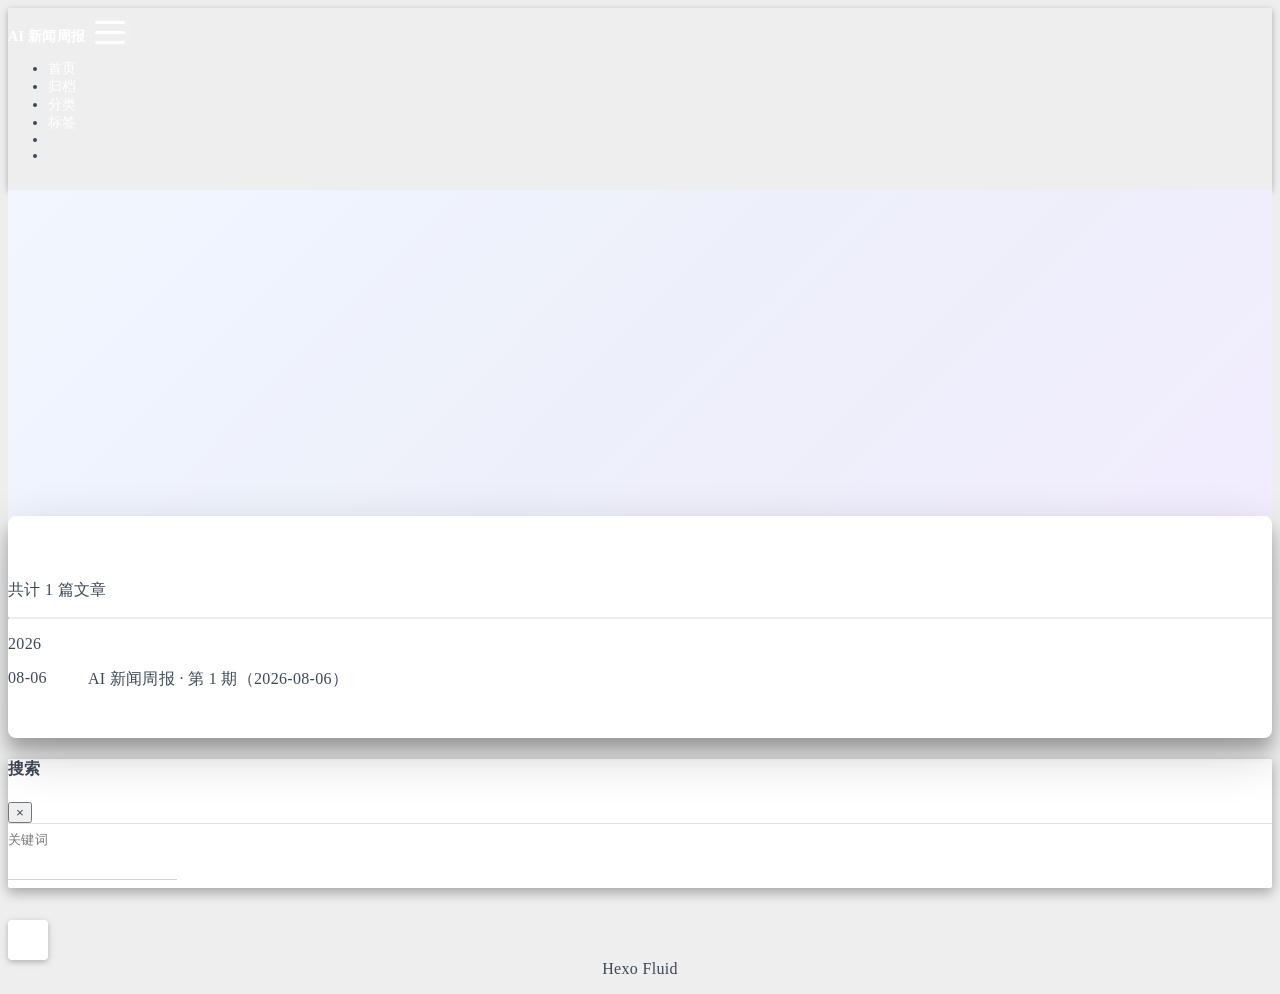
<file: archives/index.html>
<!DOCTYPE html>
<html lang="zh-CN" data-default-color-scheme=auto>



<head>
  <meta charset="UTF-8">

  <link rel="apple-touch-icon" sizes="76x76" href="/img/fluid.png">
  <link rel="icon" href="/img/fluid.png">
  

  <meta name="viewport" content="width=device-width, initial-scale=1.0, maximum-scale=5.0, shrink-to-fit=no">
  <meta http-equiv="x-ua-compatible" content="ie=edge">
  
    <meta http-equiv="Content-Security-Policy" content="upgrade-insecure-requests">
  
  <meta name="theme-color" content="#2f4154">
  <meta name="author" content="mengsiliulian">
  <meta name="keywords" content="AI, 人工智能, 新闻周报, 机器学习, 大模型">
  
    <meta name="description" content="每周精选人工智能领域重要动态与深度解读">
<meta property="og:type" content="website">
<meta property="og:title" content="归档">
<meta property="og:url" content="https://mengsiliulian.github.io/archives/index.html">
<meta property="og:site_name" content="AI 新闻周报">
<meta property="og:description" content="每周精选人工智能领域重要动态与深度解读">
<meta property="og:locale" content="zh_CN">
<meta property="article:author" content="mengsiliulian">
<meta property="article:tag" content="AI, 人工智能, 新闻周报, 机器学习, 大模型">
<meta name="twitter:card" content="summary_large_image">
  
  
  
  <title>归档 - AI 新闻周报</title>

  <link  rel="stylesheet" href="https://lib.baomitu.com/twitter-bootstrap/4.6.1/css/bootstrap.min.css" />





<!-- 主题依赖的图标库，不要自行修改 -->
<!-- Do not modify the link that theme dependent icons -->

<link rel="stylesheet" href="//at.alicdn.com/t/c/font_1749284_5i9bdhy70f8.css">



<link rel="stylesheet" href="//at.alicdn.com/t/c/font_1736178_k526ubmyhba.css">


<link  rel="stylesheet" href="/css/main.css" />


  <link id="highlight-css" rel="stylesheet" href="/css/highlight.css" />
  
    <link id="highlight-css-dark" rel="stylesheet" href="/css/highlight-dark.css" />
  



  
<link rel="stylesheet" href="/css/custom.css">



  <script id="fluid-configs">
    var Fluid = window.Fluid || {};
    Fluid.ctx = Object.assign({}, Fluid.ctx)
    var CONFIG = {"hostname":"mengsiliulian.github.io","root":"/","version":"1.9.9","typing":{"enable":true,"typeSpeed":70,"cursorChar":"_","loop":false,"scope":[]},"anchorjs":{"enable":true,"element":"h1,h2,h3,h4,h5,h6","placement":"left","visible":"hover","icon":""},"progressbar":{"enable":true,"height_px":3,"color":"#29d","options":{"showSpinner":false,"trickleSpeed":100}},"code_language":{"enable":true,"default":"TEXT"},"copy_btn":true,"image_caption":{"enable":true},"image_zoom":{"enable":true,"img_url_replace":["",""]},"toc":{"enable":true,"expand_all":true,"placement":"right","headingSelector":"h1,h2,h3,h4,h5,h6","collapseDepth":0,"number":true,"expand":false,"scrollspy":true},"lazyload":{"enable":true,"loading_img":"/img/loading.gif","onlypost":false,"offset_factor":2},"web_analytics":{"enable":false,"follow_dnt":true,"baidu":null,"google":{"measurement_id":null},"tencent":{"sid":null,"cid":null},"leancloud":{"app_id":null,"app_key":null,"server_url":null,"path":"window.location.pathname","ignore_local":false},"openkounter":{"server_url":"https://open-kounter.mintimate.cn","path":"window.location.pathname","ignore_local":false},"umami":{"src":null,"website_id":null,"domains":null,"start_time":"2024-01-01T00:00:00.000Z","token":null,"api_server":null}},"search_path":"/local-search.xml","include_content_in_search":true};

    if (CONFIG.web_analytics.follow_dnt) {
      var dntVal = navigator.doNotTrack || window.doNotTrack || navigator.msDoNotTrack;
      Fluid.ctx.dnt = dntVal && (dntVal.startsWith('1') || dntVal.startsWith('yes') || dntVal.startsWith('on'));
    }
  </script>
  <script  src="/js/utils.js" ></script>
  <script  src="/js/color-schema.js" ></script>
  


  
<meta name="generator" content="Hexo 8.1.2"></head>


<body>
  

  <header>
    

<div class="header-inner" style="height: 60vh;">
  <nav id="navbar" class="navbar fixed-top  navbar-expand-lg navbar-dark scrolling-navbar">
  <div class="container">
    <a class="navbar-brand" href="/">
      <strong>AI 新闻周报</strong>
    </a>

    <button id="navbar-toggler-btn" class="navbar-toggler" type="button" data-toggle="collapse"
            data-target="#navbarSupportedContent"
            aria-controls="navbarSupportedContent" aria-expanded="false" aria-label="Toggle navigation">
      <div class="animated-icon"><span></span><span></span><span></span></div>
    </button>

    <!-- Collapsible content (desktop) -->
    <div class="collapse navbar-collapse" id="navbarSupportedContent">
      <ul class="navbar-nav ml-auto text-center">
        
          
          
          
          
            <li class="nav-item">
              <a class="nav-link" href="/" target="_self">
                <i class="iconfont icon-home-fill"></i>
                <span>首页</span>
              </a>
            </li>
          
        
          
          
          
          
            <li class="nav-item">
              <a class="nav-link" href="/archives/" target="_self">
                <i class="iconfont icon-archive-fill"></i>
                <span>归档</span>
              </a>
            </li>
          
        
          
          
          
          
            <li class="nav-item">
              <a class="nav-link" href="/categories/" target="_self">
                <i class="iconfont icon-category-fill"></i>
                <span>分类</span>
              </a>
            </li>
          
        
          
          
          
          
            <li class="nav-item">
              <a class="nav-link" href="/tags/" target="_self">
                <i class="iconfont icon-tags-fill"></i>
                <span>标签</span>
              </a>
            </li>
          
        
        
          <li class="nav-item" id="search-btn">
            <a class="nav-link" target="_self" href="javascript:;" data-toggle="modal" data-target="#modalSearch" aria-label="Search">
              <i class="iconfont icon-search"></i>
            </a>
          </li>
          
        
        
          <li class="nav-item" id="color-toggle-btn">
            <a class="nav-link" target="_self" href="javascript:;" aria-label="Color Toggle">
              <i class="iconfont icon-dark" id="color-toggle-icon"></i>
            </a>
          </li>
        
      </ul>
    </div>
  </div>
</nav>

<!-- Mobile grid menu overlay -->
<div id="mobile-grid-menu" class="d-lg-none">
  <div class="mobile-grid-menu-inner">
    <div class="container">
      <div class="row">
        
          
          
          
          
            <div class="col-4 mobile-grid-cell">
              <a href="/" target="_self">
                <div class="mobile-grid-item">
                  <i class="iconfont icon-home-fill"></i>
                  <span>首页</span>
                </div>
              </a>
            </div>
          
        
          
          
          
          
            <div class="col-4 mobile-grid-cell">
              <a href="/archives/" target="_self">
                <div class="mobile-grid-item">
                  <i class="iconfont icon-archive-fill"></i>
                  <span>归档</span>
                </div>
              </a>
            </div>
          
        
          
          
          
          
            <div class="col-4 mobile-grid-cell">
              <a href="/categories/" target="_self">
                <div class="mobile-grid-item">
                  <i class="iconfont icon-category-fill"></i>
                  <span>分类</span>
                </div>
              </a>
            </div>
          
        
          
          
          
          
            <div class="col-4 mobile-grid-cell">
              <a href="/tags/" target="_self">
                <div class="mobile-grid-item">
                  <i class="iconfont icon-tags-fill"></i>
                  <span>标签</span>
                </div>
              </a>
            </div>
          
        
        
          <div class="col-4 mobile-grid-cell" id="mobile-search-btn">
            <a href="javascript:;" data-toggle="modal" data-target="#modalSearch" aria-label="Search">
              <div class="mobile-grid-item">
                <i class="iconfont icon-search"></i>
                <span>搜索</span>
              </div>
            </a>
          </div>
        
        
          <div class="col-4 mobile-grid-cell" id="mobile-color-toggle-btn"
               data-label-light="开灯"
               data-label-dark="关灯">
            <a href="javascript:;" aria-label="Color Toggle">
              <div class="mobile-grid-item">
                <i class="iconfont icon-dark" id="mobile-color-toggle-icon"></i>
                <span id="mobile-color-toggle-label">关灯</span>
              </div>
            </a>
          </div>
        
      </div>
    </div>
  </div>
</div>

  

<div id="banner" class="banner" parallax=true
     style="background: url('/img/default.png') no-repeat center center; background-size: cover;">
  <div class="full-bg-img">
    <div class="mask flex-center" style="background-color: rgba(0, 0, 0, 0.3)">
      <div class="banner-text text-center fade-in-up">
        <div class="h2">
          
            <span id="subtitle" data-typed-text="归档"></span>
          
        </div>

        
      </div>

      
    </div>
  </div>
</div>



</div>

  </header>

  <main>
    
      <div class="container nopadding-x-md">
        <div id="board"
          >
          
          <div class="container">
            <div class="row">
              <div class="col-12 col-md-10 m-auto">
                

<div class="list-group">
  <p class="h4">共计 1 篇文章</p>
  <hr>
  
  
    
      
      <p class="h5">2026</p>
    
    <a href="/2026/08/06/ai-weekly-2026-08-06/" class="list-group-item list-group-item-action">
      <time>08-06</time>
      <div class="list-group-item-title">AI 新闻周报 · 第 1 期（2026-08-06）</div>
    </a>
  
</div>





              </div>
            </div>
          </div>
        </div>
      </div>
    

    
      <a id="scroll-top-button" aria-label="TOP" href="#" role="button">
        <i class="iconfont icon-arrowup" aria-hidden="true"></i>
      </a>
    

    
      <div class="modal fade" id="modalSearch" tabindex="-1" role="dialog" aria-labelledby="ModalLabel"
     aria-hidden="true">
  <div class="modal-dialog modal-dialog-scrollable modal-lg" role="document">
    <div class="modal-content">
      <div class="modal-header text-center">
        <h4 class="modal-title w-100 font-weight-bold">搜索</h4>
        <button type="button" id="local-search-close" class="close" data-dismiss="modal" aria-label="Close">
          <span aria-hidden="true">&times;</span>
        </button>
      </div>
      <div class="modal-body mx-3">
        <div class="md-form mb-5">
          <input type="text" id="local-search-input" class="form-control validate">
          <label data-error="x" data-success="v" for="local-search-input">关键词</label>
        </div>
        <div class="list-group" id="local-search-result"></div>
      </div>
    </div>
  </div>
</div>

    

    
  </main>

  <footer>
    <div class="footer-inner">
  
    <div class="footer-content">
       <a href="https://hexo.io" target="_blank" rel="nofollow noopener"><span>Hexo</span></a> <i class="iconfont icon-love"></i> <a href="https://github.com/fluid-dev/hexo-theme-fluid" target="_blank" rel="nofollow noopener"><span>Fluid</span></a> 
    </div>
  
  
  
</div>

  </footer>

  <!-- Scripts -->
  
  <script  src="https://lib.baomitu.com/nprogress/0.2.0/nprogress.min.js" ></script>
  <link  rel="stylesheet" href="https://lib.baomitu.com/nprogress/0.2.0/nprogress.min.css" />

  <script>
    NProgress.configure({"showSpinner":false,"trickleSpeed":100})
    NProgress.start()
    window.addEventListener('load', function() {
      NProgress.done();
    })
  </script>


<script  src="https://lib.baomitu.com/jquery/3.6.4/jquery.min.js" ></script>
<script  src="https://lib.baomitu.com/twitter-bootstrap/4.6.1/js/bootstrap.min.js" ></script>
<script  src="/js/events.js" ></script>
<script  src="/js/plugins.js" ></script>


  <script  src="https://lib.baomitu.com/typed.js/2.0.12/typed.min.js" ></script>
  <script>
    (function (window, document) {
      var typing = Fluid.plugins.typing;
      var subtitle = document.getElementById('subtitle');
      if (!subtitle || !typing) {
        return;
      }
      var text = subtitle.getAttribute('data-typed-text');
      
        typing(text);
      
    })(window, document);
  </script>




  
    <script  src="/js/img-lazyload.js" ></script>
  




  <script  src="/js/local-search.js" ></script>





<!-- 主题的启动项，将它保持在最底部 -->
<!-- the boot of the theme, keep it at the bottom -->
<script  src="/js/boot.js" ></script>


  

  <noscript>
    <div class="noscript-warning">博客在允许 JavaScript 运行的环境下浏览效果更佳</div>
  </noscript>
</body>
</html>
</file>
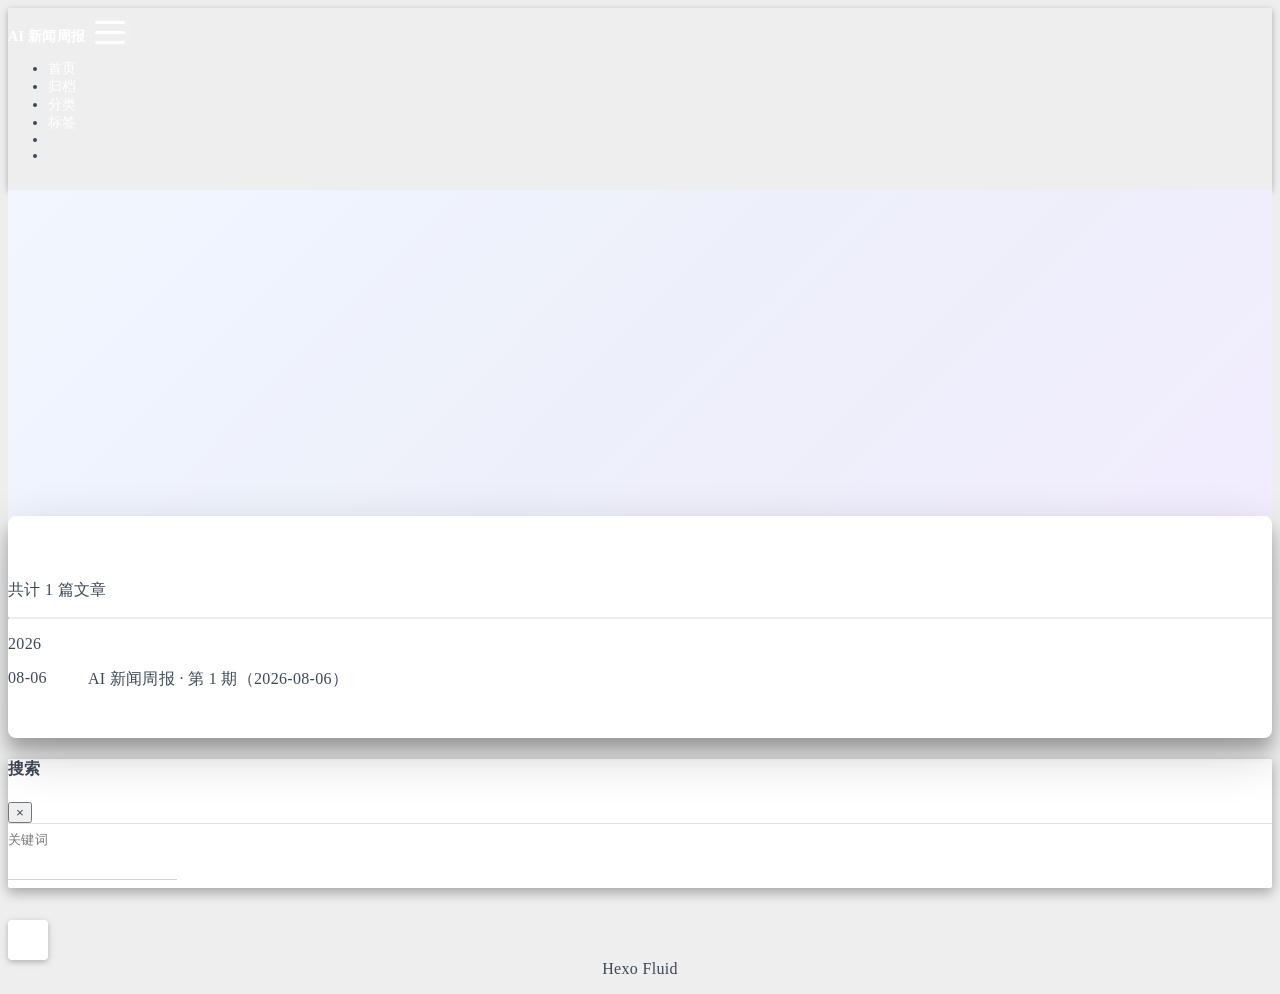
<file: archives/2026/index.html>
<!DOCTYPE html>
<html lang="zh-CN" data-default-color-scheme=auto>



<head>
  <meta charset="UTF-8">

  <link rel="apple-touch-icon" sizes="76x76" href="/img/fluid.png">
  <link rel="icon" href="/img/fluid.png">
  

  <meta name="viewport" content="width=device-width, initial-scale=1.0, maximum-scale=5.0, shrink-to-fit=no">
  <meta http-equiv="x-ua-compatible" content="ie=edge">
  
    <meta http-equiv="Content-Security-Policy" content="upgrade-insecure-requests">
  
  <meta name="theme-color" content="#2f4154">
  <meta name="author" content="mengsiliulian">
  <meta name="keywords" content="AI, 人工智能, 新闻周报, 机器学习, 大模型">
  
    <meta name="description" content="每周精选人工智能领域重要动态与深度解读">
<meta property="og:type" content="website">
<meta property="og:title" content="归档">
<meta property="og:url" content="https://mengsiliulian.github.io/archives/2026/index.html">
<meta property="og:site_name" content="AI 新闻周报">
<meta property="og:description" content="每周精选人工智能领域重要动态与深度解读">
<meta property="og:locale" content="zh_CN">
<meta property="article:author" content="mengsiliulian">
<meta property="article:tag" content="AI, 人工智能, 新闻周报, 机器学习, 大模型">
<meta name="twitter:card" content="summary_large_image">
  
  
  
  <title>归档 - AI 新闻周报</title>

  <link  rel="stylesheet" href="https://lib.baomitu.com/twitter-bootstrap/4.6.1/css/bootstrap.min.css" />





<!-- 主题依赖的图标库，不要自行修改 -->
<!-- Do not modify the link that theme dependent icons -->

<link rel="stylesheet" href="//at.alicdn.com/t/c/font_1749284_5i9bdhy70f8.css">



<link rel="stylesheet" href="//at.alicdn.com/t/c/font_1736178_k526ubmyhba.css">


<link  rel="stylesheet" href="/css/main.css" />


  <link id="highlight-css" rel="stylesheet" href="/css/highlight.css" />
  
    <link id="highlight-css-dark" rel="stylesheet" href="/css/highlight-dark.css" />
  



  
<link rel="stylesheet" href="/css/custom.css">



  <script id="fluid-configs">
    var Fluid = window.Fluid || {};
    Fluid.ctx = Object.assign({}, Fluid.ctx)
    var CONFIG = {"hostname":"mengsiliulian.github.io","root":"/","version":"1.9.9","typing":{"enable":true,"typeSpeed":70,"cursorChar":"_","loop":false,"scope":[]},"anchorjs":{"enable":true,"element":"h1,h2,h3,h4,h5,h6","placement":"left","visible":"hover","icon":""},"progressbar":{"enable":true,"height_px":3,"color":"#29d","options":{"showSpinner":false,"trickleSpeed":100}},"code_language":{"enable":true,"default":"TEXT"},"copy_btn":true,"image_caption":{"enable":true},"image_zoom":{"enable":true,"img_url_replace":["",""]},"toc":{"enable":true,"expand_all":true,"placement":"right","headingSelector":"h1,h2,h3,h4,h5,h6","collapseDepth":0,"number":true,"expand":false,"scrollspy":true},"lazyload":{"enable":true,"loading_img":"/img/loading.gif","onlypost":false,"offset_factor":2},"web_analytics":{"enable":false,"follow_dnt":true,"baidu":null,"google":{"measurement_id":null},"tencent":{"sid":null,"cid":null},"leancloud":{"app_id":null,"app_key":null,"server_url":null,"path":"window.location.pathname","ignore_local":false},"openkounter":{"server_url":"https://open-kounter.mintimate.cn","path":"window.location.pathname","ignore_local":false},"umami":{"src":null,"website_id":null,"domains":null,"start_time":"2024-01-01T00:00:00.000Z","token":null,"api_server":null}},"search_path":"/local-search.xml","include_content_in_search":true};

    if (CONFIG.web_analytics.follow_dnt) {
      var dntVal = navigator.doNotTrack || window.doNotTrack || navigator.msDoNotTrack;
      Fluid.ctx.dnt = dntVal && (dntVal.startsWith('1') || dntVal.startsWith('yes') || dntVal.startsWith('on'));
    }
  </script>
  <script  src="/js/utils.js" ></script>
  <script  src="/js/color-schema.js" ></script>
  


  
<meta name="generator" content="Hexo 8.1.2"></head>


<body>
  

  <header>
    

<div class="header-inner" style="height: 60vh;">
  <nav id="navbar" class="navbar fixed-top  navbar-expand-lg navbar-dark scrolling-navbar">
  <div class="container">
    <a class="navbar-brand" href="/">
      <strong>AI 新闻周报</strong>
    </a>

    <button id="navbar-toggler-btn" class="navbar-toggler" type="button" data-toggle="collapse"
            data-target="#navbarSupportedContent"
            aria-controls="navbarSupportedContent" aria-expanded="false" aria-label="Toggle navigation">
      <div class="animated-icon"><span></span><span></span><span></span></div>
    </button>

    <!-- Collapsible content (desktop) -->
    <div class="collapse navbar-collapse" id="navbarSupportedContent">
      <ul class="navbar-nav ml-auto text-center">
        
          
          
          
          
            <li class="nav-item">
              <a class="nav-link" href="/" target="_self">
                <i class="iconfont icon-home-fill"></i>
                <span>首页</span>
              </a>
            </li>
          
        
          
          
          
          
            <li class="nav-item">
              <a class="nav-link" href="/archives/" target="_self">
                <i class="iconfont icon-archive-fill"></i>
                <span>归档</span>
              </a>
            </li>
          
        
          
          
          
          
            <li class="nav-item">
              <a class="nav-link" href="/categories/" target="_self">
                <i class="iconfont icon-category-fill"></i>
                <span>分类</span>
              </a>
            </li>
          
        
          
          
          
          
            <li class="nav-item">
              <a class="nav-link" href="/tags/" target="_self">
                <i class="iconfont icon-tags-fill"></i>
                <span>标签</span>
              </a>
            </li>
          
        
        
          <li class="nav-item" id="search-btn">
            <a class="nav-link" target="_self" href="javascript:;" data-toggle="modal" data-target="#modalSearch" aria-label="Search">
              <i class="iconfont icon-search"></i>
            </a>
          </li>
          
        
        
          <li class="nav-item" id="color-toggle-btn">
            <a class="nav-link" target="_self" href="javascript:;" aria-label="Color Toggle">
              <i class="iconfont icon-dark" id="color-toggle-icon"></i>
            </a>
          </li>
        
      </ul>
    </div>
  </div>
</nav>

<!-- Mobile grid menu overlay -->
<div id="mobile-grid-menu" class="d-lg-none">
  <div class="mobile-grid-menu-inner">
    <div class="container">
      <div class="row">
        
          
          
          
          
            <div class="col-4 mobile-grid-cell">
              <a href="/" target="_self">
                <div class="mobile-grid-item">
                  <i class="iconfont icon-home-fill"></i>
                  <span>首页</span>
                </div>
              </a>
            </div>
          
        
          
          
          
          
            <div class="col-4 mobile-grid-cell">
              <a href="/archives/" target="_self">
                <div class="mobile-grid-item">
                  <i class="iconfont icon-archive-fill"></i>
                  <span>归档</span>
                </div>
              </a>
            </div>
          
        
          
          
          
          
            <div class="col-4 mobile-grid-cell">
              <a href="/categories/" target="_self">
                <div class="mobile-grid-item">
                  <i class="iconfont icon-category-fill"></i>
                  <span>分类</span>
                </div>
              </a>
            </div>
          
        
          
          
          
          
            <div class="col-4 mobile-grid-cell">
              <a href="/tags/" target="_self">
                <div class="mobile-grid-item">
                  <i class="iconfont icon-tags-fill"></i>
                  <span>标签</span>
                </div>
              </a>
            </div>
          
        
        
          <div class="col-4 mobile-grid-cell" id="mobile-search-btn">
            <a href="javascript:;" data-toggle="modal" data-target="#modalSearch" aria-label="Search">
              <div class="mobile-grid-item">
                <i class="iconfont icon-search"></i>
                <span>搜索</span>
              </div>
            </a>
          </div>
        
        
          <div class="col-4 mobile-grid-cell" id="mobile-color-toggle-btn"
               data-label-light="开灯"
               data-label-dark="关灯">
            <a href="javascript:;" aria-label="Color Toggle">
              <div class="mobile-grid-item">
                <i class="iconfont icon-dark" id="mobile-color-toggle-icon"></i>
                <span id="mobile-color-toggle-label">关灯</span>
              </div>
            </a>
          </div>
        
      </div>
    </div>
  </div>
</div>

  

<div id="banner" class="banner" parallax=true
     style="background: url('/img/default.png') no-repeat center center; background-size: cover;">
  <div class="full-bg-img">
    <div class="mask flex-center" style="background-color: rgba(0, 0, 0, 0.3)">
      <div class="banner-text text-center fade-in-up">
        <div class="h2">
          
            <span id="subtitle" data-typed-text="归档"></span>
          
        </div>

        
      </div>

      
    </div>
  </div>
</div>



</div>

  </header>

  <main>
    
      <div class="container nopadding-x-md">
        <div id="board"
          >
          
          <div class="container">
            <div class="row">
              <div class="col-12 col-md-10 m-auto">
                

<div class="list-group">
  <p class="h4">共计 1 篇文章</p>
  <hr>
  
  
    
      
      <p class="h5">2026</p>
    
    <a href="/2026/08/06/ai-weekly-2026-08-06/" class="list-group-item list-group-item-action">
      <time>08-06</time>
      <div class="list-group-item-title">AI 新闻周报 · 第 1 期（2026-08-06）</div>
    </a>
  
</div>





              </div>
            </div>
          </div>
        </div>
      </div>
    

    
      <a id="scroll-top-button" aria-label="TOP" href="#" role="button">
        <i class="iconfont icon-arrowup" aria-hidden="true"></i>
      </a>
    

    
      <div class="modal fade" id="modalSearch" tabindex="-1" role="dialog" aria-labelledby="ModalLabel"
     aria-hidden="true">
  <div class="modal-dialog modal-dialog-scrollable modal-lg" role="document">
    <div class="modal-content">
      <div class="modal-header text-center">
        <h4 class="modal-title w-100 font-weight-bold">搜索</h4>
        <button type="button" id="local-search-close" class="close" data-dismiss="modal" aria-label="Close">
          <span aria-hidden="true">&times;</span>
        </button>
      </div>
      <div class="modal-body mx-3">
        <div class="md-form mb-5">
          <input type="text" id="local-search-input" class="form-control validate">
          <label data-error="x" data-success="v" for="local-search-input">关键词</label>
        </div>
        <div class="list-group" id="local-search-result"></div>
      </div>
    </div>
  </div>
</div>

    

    
  </main>

  <footer>
    <div class="footer-inner">
  
    <div class="footer-content">
       <a href="https://hexo.io" target="_blank" rel="nofollow noopener"><span>Hexo</span></a> <i class="iconfont icon-love"></i> <a href="https://github.com/fluid-dev/hexo-theme-fluid" target="_blank" rel="nofollow noopener"><span>Fluid</span></a> 
    </div>
  
  
  
</div>

  </footer>

  <!-- Scripts -->
  
  <script  src="https://lib.baomitu.com/nprogress/0.2.0/nprogress.min.js" ></script>
  <link  rel="stylesheet" href="https://lib.baomitu.com/nprogress/0.2.0/nprogress.min.css" />

  <script>
    NProgress.configure({"showSpinner":false,"trickleSpeed":100})
    NProgress.start()
    window.addEventListener('load', function() {
      NProgress.done();
    })
  </script>


<script  src="https://lib.baomitu.com/jquery/3.6.4/jquery.min.js" ></script>
<script  src="https://lib.baomitu.com/twitter-bootstrap/4.6.1/js/bootstrap.min.js" ></script>
<script  src="/js/events.js" ></script>
<script  src="/js/plugins.js" ></script>


  <script  src="https://lib.baomitu.com/typed.js/2.0.12/typed.min.js" ></script>
  <script>
    (function (window, document) {
      var typing = Fluid.plugins.typing;
      var subtitle = document.getElementById('subtitle');
      if (!subtitle || !typing) {
        return;
      }
      var text = subtitle.getAttribute('data-typed-text');
      
        typing(text);
      
    })(window, document);
  </script>




  
    <script  src="/js/img-lazyload.js" ></script>
  




  <script  src="/js/local-search.js" ></script>





<!-- 主题的启动项，将它保持在最底部 -->
<!-- the boot of the theme, keep it at the bottom -->
<script  src="/js/boot.js" ></script>


  

  <noscript>
    <div class="noscript-warning">博客在允许 JavaScript 运行的环境下浏览效果更佳</div>
  </noscript>
</body>
</html>
</file>
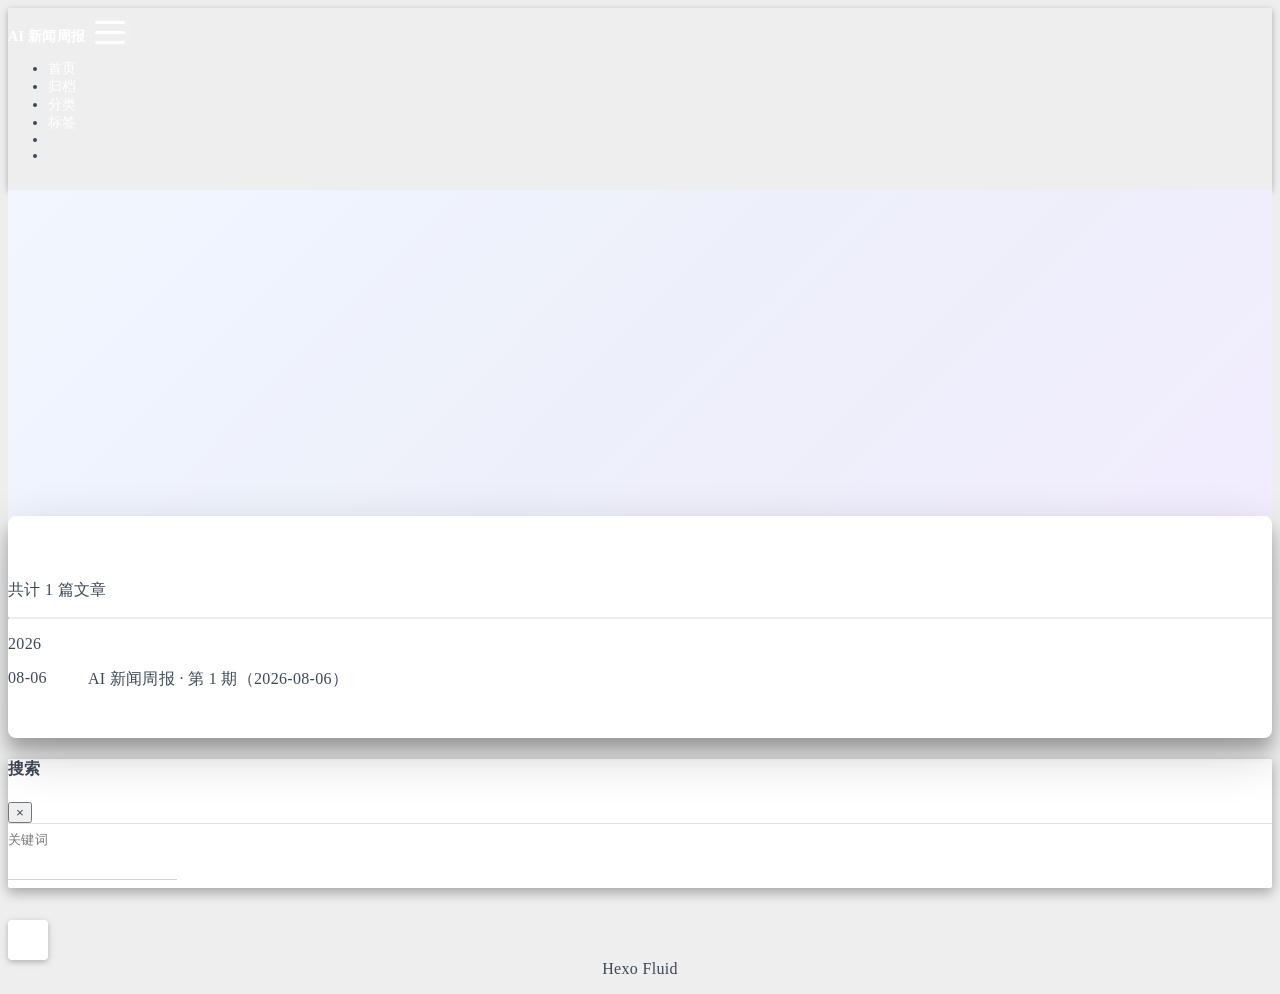
<file: categories/AI-周报/index.html>
<!DOCTYPE html>
<html lang="zh-CN" data-default-color-scheme=auto>



<head>
  <meta charset="UTF-8">

  <link rel="apple-touch-icon" sizes="76x76" href="/img/fluid.png">
  <link rel="icon" href="/img/fluid.png">
  

  <meta name="viewport" content="width=device-width, initial-scale=1.0, maximum-scale=5.0, shrink-to-fit=no">
  <meta http-equiv="x-ua-compatible" content="ie=edge">
  
    <meta http-equiv="Content-Security-Policy" content="upgrade-insecure-requests">
  
  <meta name="theme-color" content="#2f4154">
  <meta name="author" content="mengsiliulian">
  <meta name="keywords" content="AI, 人工智能, 新闻周报, 机器学习, 大模型">
  
    <meta name="description" content="每周精选人工智能领域重要动态与深度解读">
<meta property="og:type" content="website">
<meta property="og:title" content="分类 - AI 周报">
<meta property="og:url" content="https://mengsiliulian.github.io/categories/AI-%E5%91%A8%E6%8A%A5/index.html">
<meta property="og:site_name" content="AI 新闻周报">
<meta property="og:description" content="每周精选人工智能领域重要动态与深度解读">
<meta property="og:locale" content="zh_CN">
<meta property="article:author" content="mengsiliulian">
<meta property="article:tag" content="AI, 人工智能, 新闻周报, 机器学习, 大模型">
<meta name="twitter:card" content="summary_large_image">
  
  
  
  <title>分类 - AI 周报 - AI 新闻周报</title>

  <link  rel="stylesheet" href="https://lib.baomitu.com/twitter-bootstrap/4.6.1/css/bootstrap.min.css" />





<!-- 主题依赖的图标库，不要自行修改 -->
<!-- Do not modify the link that theme dependent icons -->

<link rel="stylesheet" href="//at.alicdn.com/t/c/font_1749284_5i9bdhy70f8.css">



<link rel="stylesheet" href="//at.alicdn.com/t/c/font_1736178_k526ubmyhba.css">


<link  rel="stylesheet" href="/css/main.css" />


  <link id="highlight-css" rel="stylesheet" href="/css/highlight.css" />
  
    <link id="highlight-css-dark" rel="stylesheet" href="/css/highlight-dark.css" />
  



  
<link rel="stylesheet" href="/css/custom.css">



  <script id="fluid-configs">
    var Fluid = window.Fluid || {};
    Fluid.ctx = Object.assign({}, Fluid.ctx)
    var CONFIG = {"hostname":"mengsiliulian.github.io","root":"/","version":"1.9.9","typing":{"enable":true,"typeSpeed":70,"cursorChar":"_","loop":false,"scope":[]},"anchorjs":{"enable":true,"element":"h1,h2,h3,h4,h5,h6","placement":"left","visible":"hover","icon":""},"progressbar":{"enable":true,"height_px":3,"color":"#29d","options":{"showSpinner":false,"trickleSpeed":100}},"code_language":{"enable":true,"default":"TEXT"},"copy_btn":true,"image_caption":{"enable":true},"image_zoom":{"enable":true,"img_url_replace":["",""]},"toc":{"enable":true,"expand_all":true,"placement":"right","headingSelector":"h1,h2,h3,h4,h5,h6","collapseDepth":0,"number":true,"expand":false,"scrollspy":true},"lazyload":{"enable":true,"loading_img":"/img/loading.gif","onlypost":false,"offset_factor":2},"web_analytics":{"enable":false,"follow_dnt":true,"baidu":null,"google":{"measurement_id":null},"tencent":{"sid":null,"cid":null},"leancloud":{"app_id":null,"app_key":null,"server_url":null,"path":"window.location.pathname","ignore_local":false},"openkounter":{"server_url":"https://open-kounter.mintimate.cn","path":"window.location.pathname","ignore_local":false},"umami":{"src":null,"website_id":null,"domains":null,"start_time":"2024-01-01T00:00:00.000Z","token":null,"api_server":null}},"search_path":"/local-search.xml","include_content_in_search":true};

    if (CONFIG.web_analytics.follow_dnt) {
      var dntVal = navigator.doNotTrack || window.doNotTrack || navigator.msDoNotTrack;
      Fluid.ctx.dnt = dntVal && (dntVal.startsWith('1') || dntVal.startsWith('yes') || dntVal.startsWith('on'));
    }
  </script>
  <script  src="/js/utils.js" ></script>
  <script  src="/js/color-schema.js" ></script>
  


  
<meta name="generator" content="Hexo 8.1.2"></head>


<body>
  

  <header>
    

<div class="header-inner" style="height: 60vh;">
  <nav id="navbar" class="navbar fixed-top  navbar-expand-lg navbar-dark scrolling-navbar">
  <div class="container">
    <a class="navbar-brand" href="/">
      <strong>AI 新闻周报</strong>
    </a>

    <button id="navbar-toggler-btn" class="navbar-toggler" type="button" data-toggle="collapse"
            data-target="#navbarSupportedContent"
            aria-controls="navbarSupportedContent" aria-expanded="false" aria-label="Toggle navigation">
      <div class="animated-icon"><span></span><span></span><span></span></div>
    </button>

    <!-- Collapsible content (desktop) -->
    <div class="collapse navbar-collapse" id="navbarSupportedContent">
      <ul class="navbar-nav ml-auto text-center">
        
          
          
          
          
            <li class="nav-item">
              <a class="nav-link" href="/" target="_self">
                <i class="iconfont icon-home-fill"></i>
                <span>首页</span>
              </a>
            </li>
          
        
          
          
          
          
            <li class="nav-item">
              <a class="nav-link" href="/archives/" target="_self">
                <i class="iconfont icon-archive-fill"></i>
                <span>归档</span>
              </a>
            </li>
          
        
          
          
          
          
            <li class="nav-item">
              <a class="nav-link" href="/categories/" target="_self">
                <i class="iconfont icon-category-fill"></i>
                <span>分类</span>
              </a>
            </li>
          
        
          
          
          
          
            <li class="nav-item">
              <a class="nav-link" href="/tags/" target="_self">
                <i class="iconfont icon-tags-fill"></i>
                <span>标签</span>
              </a>
            </li>
          
        
        
          <li class="nav-item" id="search-btn">
            <a class="nav-link" target="_self" href="javascript:;" data-toggle="modal" data-target="#modalSearch" aria-label="Search">
              <i class="iconfont icon-search"></i>
            </a>
          </li>
          
        
        
          <li class="nav-item" id="color-toggle-btn">
            <a class="nav-link" target="_self" href="javascript:;" aria-label="Color Toggle">
              <i class="iconfont icon-dark" id="color-toggle-icon"></i>
            </a>
          </li>
        
      </ul>
    </div>
  </div>
</nav>

<!-- Mobile grid menu overlay -->
<div id="mobile-grid-menu" class="d-lg-none">
  <div class="mobile-grid-menu-inner">
    <div class="container">
      <div class="row">
        
          
          
          
          
            <div class="col-4 mobile-grid-cell">
              <a href="/" target="_self">
                <div class="mobile-grid-item">
                  <i class="iconfont icon-home-fill"></i>
                  <span>首页</span>
                </div>
              </a>
            </div>
          
        
          
          
          
          
            <div class="col-4 mobile-grid-cell">
              <a href="/archives/" target="_self">
                <div class="mobile-grid-item">
                  <i class="iconfont icon-archive-fill"></i>
                  <span>归档</span>
                </div>
              </a>
            </div>
          
        
          
          
          
          
            <div class="col-4 mobile-grid-cell">
              <a href="/categories/" target="_self">
                <div class="mobile-grid-item">
                  <i class="iconfont icon-category-fill"></i>
                  <span>分类</span>
                </div>
              </a>
            </div>
          
        
          
          
          
          
            <div class="col-4 mobile-grid-cell">
              <a href="/tags/" target="_self">
                <div class="mobile-grid-item">
                  <i class="iconfont icon-tags-fill"></i>
                  <span>标签</span>
                </div>
              </a>
            </div>
          
        
        
          <div class="col-4 mobile-grid-cell" id="mobile-search-btn">
            <a href="javascript:;" data-toggle="modal" data-target="#modalSearch" aria-label="Search">
              <div class="mobile-grid-item">
                <i class="iconfont icon-search"></i>
                <span>搜索</span>
              </div>
            </a>
          </div>
        
        
          <div class="col-4 mobile-grid-cell" id="mobile-color-toggle-btn"
               data-label-light="开灯"
               data-label-dark="关灯">
            <a href="javascript:;" aria-label="Color Toggle">
              <div class="mobile-grid-item">
                <i class="iconfont icon-dark" id="mobile-color-toggle-icon"></i>
                <span id="mobile-color-toggle-label">关灯</span>
              </div>
            </a>
          </div>
        
      </div>
    </div>
  </div>
</div>

  

<div id="banner" class="banner" parallax=true
     style="background: url('/img/default.png') no-repeat center center; background-size: cover;">
  <div class="full-bg-img">
    <div class="mask flex-center" style="background-color: rgba(0, 0, 0, 0.3)">
      <div class="banner-text text-center fade-in-up">
        <div class="h2">
          
            <span id="subtitle" data-typed-text="分类 - AI 周报"></span>
          
        </div>

        
      </div>

      
    </div>
  </div>
</div>



</div>

  </header>

  <main>
    
      <div class="container nopadding-x-md">
        <div id="board"
          >
          
          <div class="container">
            <div class="row">
              <div class="col-12 col-md-10 m-auto">
                

<div class="list-group">
  <p class="h4">共计 1 篇文章</p>
  <hr>
  
  
    
      
      <p class="h5">2026</p>
    
    <a href="/2026/08/06/ai-weekly-2026-08-06/" class="list-group-item list-group-item-action">
      <time>08-06</time>
      <div class="list-group-item-title">AI 新闻周报 · 第 1 期（2026-08-06）</div>
    </a>
  
</div>





              </div>
            </div>
          </div>
        </div>
      </div>
    

    
      <a id="scroll-top-button" aria-label="TOP" href="#" role="button">
        <i class="iconfont icon-arrowup" aria-hidden="true"></i>
      </a>
    

    
      <div class="modal fade" id="modalSearch" tabindex="-1" role="dialog" aria-labelledby="ModalLabel"
     aria-hidden="true">
  <div class="modal-dialog modal-dialog-scrollable modal-lg" role="document">
    <div class="modal-content">
      <div class="modal-header text-center">
        <h4 class="modal-title w-100 font-weight-bold">搜索</h4>
        <button type="button" id="local-search-close" class="close" data-dismiss="modal" aria-label="Close">
          <span aria-hidden="true">&times;</span>
        </button>
      </div>
      <div class="modal-body mx-3">
        <div class="md-form mb-5">
          <input type="text" id="local-search-input" class="form-control validate">
          <label data-error="x" data-success="v" for="local-search-input">关键词</label>
        </div>
        <div class="list-group" id="local-search-result"></div>
      </div>
    </div>
  </div>
</div>

    

    
  </main>

  <footer>
    <div class="footer-inner">
  
    <div class="footer-content">
       <a href="https://hexo.io" target="_blank" rel="nofollow noopener"><span>Hexo</span></a> <i class="iconfont icon-love"></i> <a href="https://github.com/fluid-dev/hexo-theme-fluid" target="_blank" rel="nofollow noopener"><span>Fluid</span></a> 
    </div>
  
  
  
</div>

  </footer>

  <!-- Scripts -->
  
  <script  src="https://lib.baomitu.com/nprogress/0.2.0/nprogress.min.js" ></script>
  <link  rel="stylesheet" href="https://lib.baomitu.com/nprogress/0.2.0/nprogress.min.css" />

  <script>
    NProgress.configure({"showSpinner":false,"trickleSpeed":100})
    NProgress.start()
    window.addEventListener('load', function() {
      NProgress.done();
    })
  </script>


<script  src="https://lib.baomitu.com/jquery/3.6.4/jquery.min.js" ></script>
<script  src="https://lib.baomitu.com/twitter-bootstrap/4.6.1/js/bootstrap.min.js" ></script>
<script  src="/js/events.js" ></script>
<script  src="/js/plugins.js" ></script>


  <script  src="https://lib.baomitu.com/typed.js/2.0.12/typed.min.js" ></script>
  <script>
    (function (window, document) {
      var typing = Fluid.plugins.typing;
      var subtitle = document.getElementById('subtitle');
      if (!subtitle || !typing) {
        return;
      }
      var text = subtitle.getAttribute('data-typed-text');
      
        typing(text);
      
    })(window, document);
  </script>




  
    <script  src="/js/img-lazyload.js" ></script>
  




  <script  src="/js/local-search.js" ></script>





<!-- 主题的启动项，将它保持在最底部 -->
<!-- the boot of the theme, keep it at the bottom -->
<script  src="/js/boot.js" ></script>


  

  <noscript>
    <div class="noscript-warning">博客在允许 JavaScript 运行的环境下浏览效果更佳</div>
  </noscript>
</body>
</html>
</file>
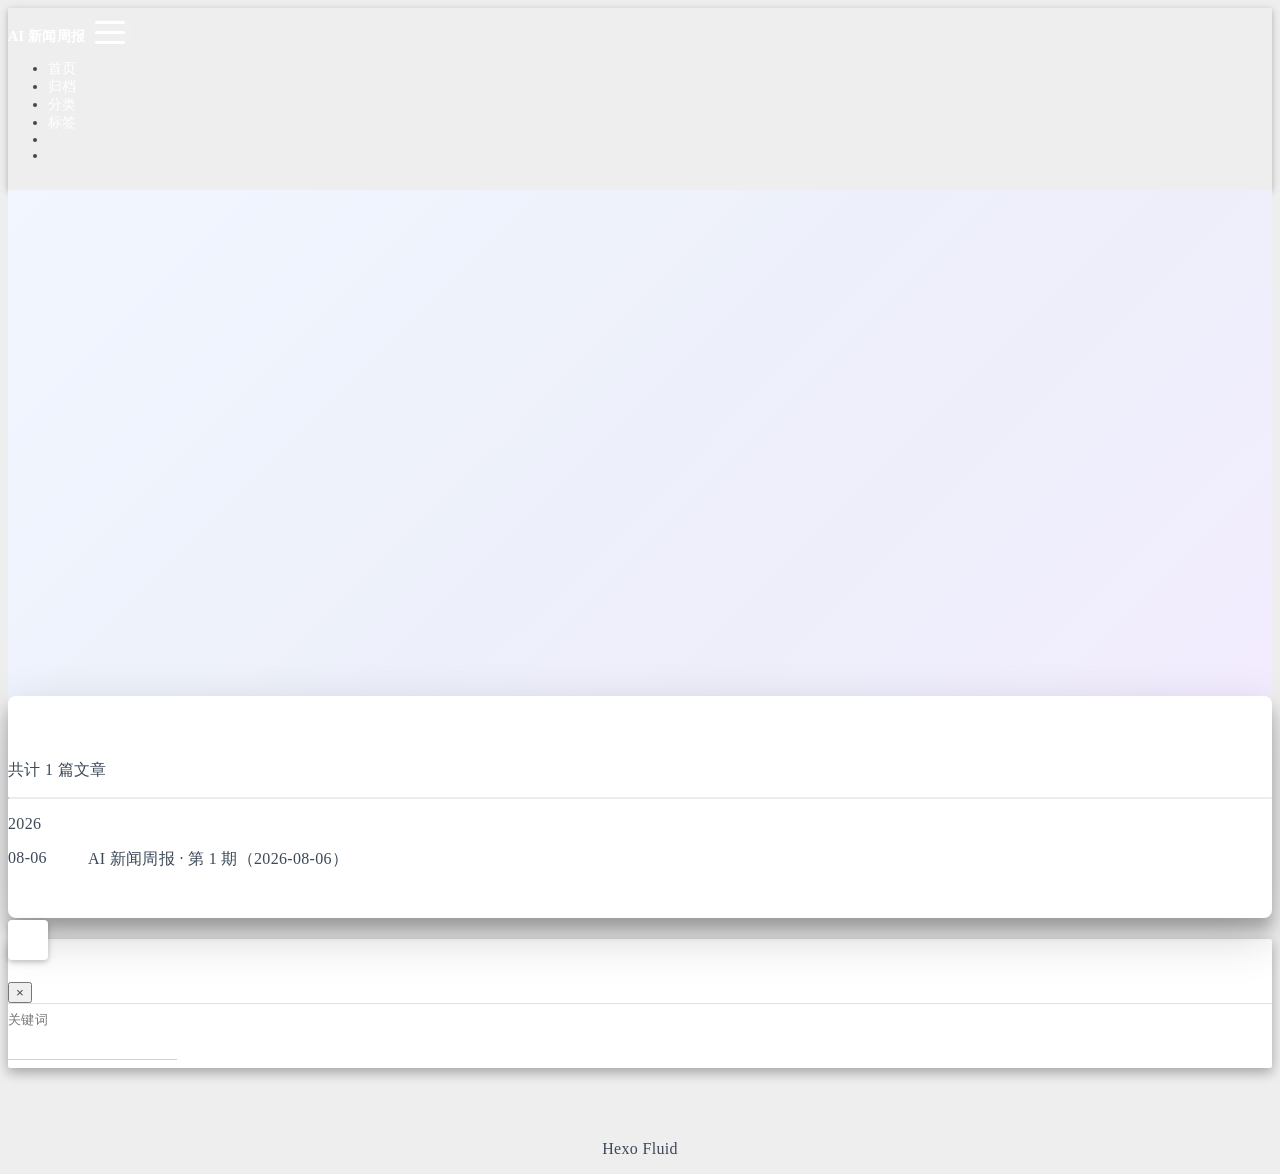
<file: tags/AI-周报/index.html>
<!DOCTYPE html>
<html lang="zh-CN" data-default-color-scheme=auto>



<head>
  <meta charset="UTF-8">

  <link rel="apple-touch-icon" sizes="76x76" href="/img/fluid.png">
  <link rel="icon" href="/img/fluid.png">
  

  <meta name="viewport" content="width=device-width, initial-scale=1.0, maximum-scale=5.0, shrink-to-fit=no">
  <meta http-equiv="x-ua-compatible" content="ie=edge">
  
    <meta http-equiv="Content-Security-Policy" content="upgrade-insecure-requests">
  
  <meta name="theme-color" content="#2f4154">
  <meta name="author" content="mengsiliulian">
  <meta name="keywords" content="AI, 人工智能, 新闻周报, 机器学习, 大模型">
  
    <meta name="description" content="每周精选人工智能领域重要动态与深度解读">
<meta property="og:type" content="website">
<meta property="og:title" content="标签 - AI 周报">
<meta property="og:url" content="https://mengsiliulian.github.io/tags/AI-%E5%91%A8%E6%8A%A5/index.html">
<meta property="og:site_name" content="AI 新闻周报">
<meta property="og:description" content="每周精选人工智能领域重要动态与深度解读">
<meta property="og:locale" content="zh_CN">
<meta property="article:author" content="mengsiliulian">
<meta property="article:tag" content="AI, 人工智能, 新闻周报, 机器学习, 大模型">
<meta name="twitter:card" content="summary_large_image">
  
  
  
  <title>标签 - AI 周报 - AI 新闻周报</title>

  <link  rel="stylesheet" href="https://lib.baomitu.com/twitter-bootstrap/4.6.1/css/bootstrap.min.css" />





<!-- 主题依赖的图标库，不要自行修改 -->
<!-- Do not modify the link that theme dependent icons -->

<link rel="stylesheet" href="//at.alicdn.com/t/c/font_1749284_5i9bdhy70f8.css">



<link rel="stylesheet" href="//at.alicdn.com/t/c/font_1736178_k526ubmyhba.css">


<link  rel="stylesheet" href="/css/main.css" />


  <link id="highlight-css" rel="stylesheet" href="/css/highlight.css" />
  
    <link id="highlight-css-dark" rel="stylesheet" href="/css/highlight-dark.css" />
  



  
<link rel="stylesheet" href="/css/custom.css">



  <script id="fluid-configs">
    var Fluid = window.Fluid || {};
    Fluid.ctx = Object.assign({}, Fluid.ctx)
    var CONFIG = {"hostname":"mengsiliulian.github.io","root":"/","version":"1.9.9","typing":{"enable":true,"typeSpeed":70,"cursorChar":"_","loop":false,"scope":[]},"anchorjs":{"enable":true,"element":"h1,h2,h3,h4,h5,h6","placement":"left","visible":"hover","icon":""},"progressbar":{"enable":true,"height_px":3,"color":"#29d","options":{"showSpinner":false,"trickleSpeed":100}},"code_language":{"enable":true,"default":"TEXT"},"copy_btn":true,"image_caption":{"enable":true},"image_zoom":{"enable":true,"img_url_replace":["",""]},"toc":{"enable":true,"expand_all":true,"placement":"right","headingSelector":"h1,h2,h3,h4,h5,h6","collapseDepth":0,"number":true,"expand":false,"scrollspy":true},"lazyload":{"enable":true,"loading_img":"/img/loading.gif","onlypost":false,"offset_factor":2},"web_analytics":{"enable":false,"follow_dnt":true,"baidu":null,"google":{"measurement_id":null},"tencent":{"sid":null,"cid":null},"leancloud":{"app_id":null,"app_key":null,"server_url":null,"path":"window.location.pathname","ignore_local":false},"openkounter":{"server_url":"https://open-kounter.mintimate.cn","path":"window.location.pathname","ignore_local":false},"umami":{"src":null,"website_id":null,"domains":null,"start_time":"2024-01-01T00:00:00.000Z","token":null,"api_server":null}},"search_path":"/local-search.xml","include_content_in_search":true};

    if (CONFIG.web_analytics.follow_dnt) {
      var dntVal = navigator.doNotTrack || window.doNotTrack || navigator.msDoNotTrack;
      Fluid.ctx.dnt = dntVal && (dntVal.startsWith('1') || dntVal.startsWith('yes') || dntVal.startsWith('on'));
    }
  </script>
  <script  src="/js/utils.js" ></script>
  <script  src="/js/color-schema.js" ></script>
  


  
<meta name="generator" content="Hexo 8.1.2"></head>


<body>
  

  <header>
    

<div class="header-inner" style="height: 80vh;">
  <nav id="navbar" class="navbar fixed-top  navbar-expand-lg navbar-dark scrolling-navbar">
  <div class="container">
    <a class="navbar-brand" href="/">
      <strong>AI 新闻周报</strong>
    </a>

    <button id="navbar-toggler-btn" class="navbar-toggler" type="button" data-toggle="collapse"
            data-target="#navbarSupportedContent"
            aria-controls="navbarSupportedContent" aria-expanded="false" aria-label="Toggle navigation">
      <div class="animated-icon"><span></span><span></span><span></span></div>
    </button>

    <!-- Collapsible content (desktop) -->
    <div class="collapse navbar-collapse" id="navbarSupportedContent">
      <ul class="navbar-nav ml-auto text-center">
        
          
          
          
          
            <li class="nav-item">
              <a class="nav-link" href="/" target="_self">
                <i class="iconfont icon-home-fill"></i>
                <span>首页</span>
              </a>
            </li>
          
        
          
          
          
          
            <li class="nav-item">
              <a class="nav-link" href="/archives/" target="_self">
                <i class="iconfont icon-archive-fill"></i>
                <span>归档</span>
              </a>
            </li>
          
        
          
          
          
          
            <li class="nav-item">
              <a class="nav-link" href="/categories/" target="_self">
                <i class="iconfont icon-category-fill"></i>
                <span>分类</span>
              </a>
            </li>
          
        
          
          
          
          
            <li class="nav-item">
              <a class="nav-link" href="/tags/" target="_self">
                <i class="iconfont icon-tags-fill"></i>
                <span>标签</span>
              </a>
            </li>
          
        
        
          <li class="nav-item" id="search-btn">
            <a class="nav-link" target="_self" href="javascript:;" data-toggle="modal" data-target="#modalSearch" aria-label="Search">
              <i class="iconfont icon-search"></i>
            </a>
          </li>
          
        
        
          <li class="nav-item" id="color-toggle-btn">
            <a class="nav-link" target="_self" href="javascript:;" aria-label="Color Toggle">
              <i class="iconfont icon-dark" id="color-toggle-icon"></i>
            </a>
          </li>
        
      </ul>
    </div>
  </div>
</nav>

<!-- Mobile grid menu overlay -->
<div id="mobile-grid-menu" class="d-lg-none">
  <div class="mobile-grid-menu-inner">
    <div class="container">
      <div class="row">
        
          
          
          
          
            <div class="col-4 mobile-grid-cell">
              <a href="/" target="_self">
                <div class="mobile-grid-item">
                  <i class="iconfont icon-home-fill"></i>
                  <span>首页</span>
                </div>
              </a>
            </div>
          
        
          
          
          
          
            <div class="col-4 mobile-grid-cell">
              <a href="/archives/" target="_self">
                <div class="mobile-grid-item">
                  <i class="iconfont icon-archive-fill"></i>
                  <span>归档</span>
                </div>
              </a>
            </div>
          
        
          
          
          
          
            <div class="col-4 mobile-grid-cell">
              <a href="/categories/" target="_self">
                <div class="mobile-grid-item">
                  <i class="iconfont icon-category-fill"></i>
                  <span>分类</span>
                </div>
              </a>
            </div>
          
        
          
          
          
          
            <div class="col-4 mobile-grid-cell">
              <a href="/tags/" target="_self">
                <div class="mobile-grid-item">
                  <i class="iconfont icon-tags-fill"></i>
                  <span>标签</span>
                </div>
              </a>
            </div>
          
        
        
          <div class="col-4 mobile-grid-cell" id="mobile-search-btn">
            <a href="javascript:;" data-toggle="modal" data-target="#modalSearch" aria-label="Search">
              <div class="mobile-grid-item">
                <i class="iconfont icon-search"></i>
                <span>搜索</span>
              </div>
            </a>
          </div>
        
        
          <div class="col-4 mobile-grid-cell" id="mobile-color-toggle-btn"
               data-label-light="开灯"
               data-label-dark="关灯">
            <a href="javascript:;" aria-label="Color Toggle">
              <div class="mobile-grid-item">
                <i class="iconfont icon-dark" id="mobile-color-toggle-icon"></i>
                <span id="mobile-color-toggle-label">关灯</span>
              </div>
            </a>
          </div>
        
      </div>
    </div>
  </div>
</div>

  

<div id="banner" class="banner" parallax=true
     style="background: url('/img/default.png') no-repeat center center; background-size: cover;">
  <div class="full-bg-img">
    <div class="mask flex-center" style="background-color: rgba(0, 0, 0, 0.3)">
      <div class="banner-text text-center fade-in-up">
        <div class="h2">
          
            <span id="subtitle" data-typed-text="标签 - AI 周报"></span>
          
        </div>

        
      </div>

      
        <div class="scroll-down-bar">
          <i class="iconfont icon-arrowdown"></i>
        </div>
      
    </div>
  </div>
</div>



</div>

  </header>

  <main>
    
      <div class="container nopadding-x-md">
        <div id="board"
          >
          
          <div class="container">
            <div class="row">
              <div class="col-12 col-md-10 m-auto">
                

<div class="list-group">
  <p class="h4">共计 1 篇文章</p>
  <hr>
  
  
    
      
      <p class="h5">2026</p>
    
    <a href="/2026/08/06/ai-weekly-2026-08-06/" class="list-group-item list-group-item-action">
      <time>08-06</time>
      <div class="list-group-item-title">AI 新闻周报 · 第 1 期（2026-08-06）</div>
    </a>
  
</div>





              </div>
            </div>
          </div>
        </div>
      </div>
    

    
      <a id="scroll-top-button" aria-label="TOP" href="#" role="button">
        <i class="iconfont icon-arrowup" aria-hidden="true"></i>
      </a>
    

    
      <div class="modal fade" id="modalSearch" tabindex="-1" role="dialog" aria-labelledby="ModalLabel"
     aria-hidden="true">
  <div class="modal-dialog modal-dialog-scrollable modal-lg" role="document">
    <div class="modal-content">
      <div class="modal-header text-center">
        <h4 class="modal-title w-100 font-weight-bold">搜索</h4>
        <button type="button" id="local-search-close" class="close" data-dismiss="modal" aria-label="Close">
          <span aria-hidden="true">&times;</span>
        </button>
      </div>
      <div class="modal-body mx-3">
        <div class="md-form mb-5">
          <input type="text" id="local-search-input" class="form-control validate">
          <label data-error="x" data-success="v" for="local-search-input">关键词</label>
        </div>
        <div class="list-group" id="local-search-result"></div>
      </div>
    </div>
  </div>
</div>

    

    
  </main>

  <footer>
    <div class="footer-inner">
  
    <div class="footer-content">
       <a href="https://hexo.io" target="_blank" rel="nofollow noopener"><span>Hexo</span></a> <i class="iconfont icon-love"></i> <a href="https://github.com/fluid-dev/hexo-theme-fluid" target="_blank" rel="nofollow noopener"><span>Fluid</span></a> 
    </div>
  
  
  
</div>

  </footer>

  <!-- Scripts -->
  
  <script  src="https://lib.baomitu.com/nprogress/0.2.0/nprogress.min.js" ></script>
  <link  rel="stylesheet" href="https://lib.baomitu.com/nprogress/0.2.0/nprogress.min.css" />

  <script>
    NProgress.configure({"showSpinner":false,"trickleSpeed":100})
    NProgress.start()
    window.addEventListener('load', function() {
      NProgress.done();
    })
  </script>


<script  src="https://lib.baomitu.com/jquery/3.6.4/jquery.min.js" ></script>
<script  src="https://lib.baomitu.com/twitter-bootstrap/4.6.1/js/bootstrap.min.js" ></script>
<script  src="/js/events.js" ></script>
<script  src="/js/plugins.js" ></script>


  <script  src="https://lib.baomitu.com/typed.js/2.0.12/typed.min.js" ></script>
  <script>
    (function (window, document) {
      var typing = Fluid.plugins.typing;
      var subtitle = document.getElementById('subtitle');
      if (!subtitle || !typing) {
        return;
      }
      var text = subtitle.getAttribute('data-typed-text');
      
        typing(text);
      
    })(window, document);
  </script>




  
    <script  src="/js/img-lazyload.js" ></script>
  




  <script  src="/js/local-search.js" ></script>





<!-- 主题的启动项，将它保持在最底部 -->
<!-- the boot of the theme, keep it at the bottom -->
<script  src="/js/boot.js" ></script>


  

  <noscript>
    <div class="noscript-warning">博客在允许 JavaScript 运行的环境下浏览效果更佳</div>
  </noscript>
</body>
</html>
</file>
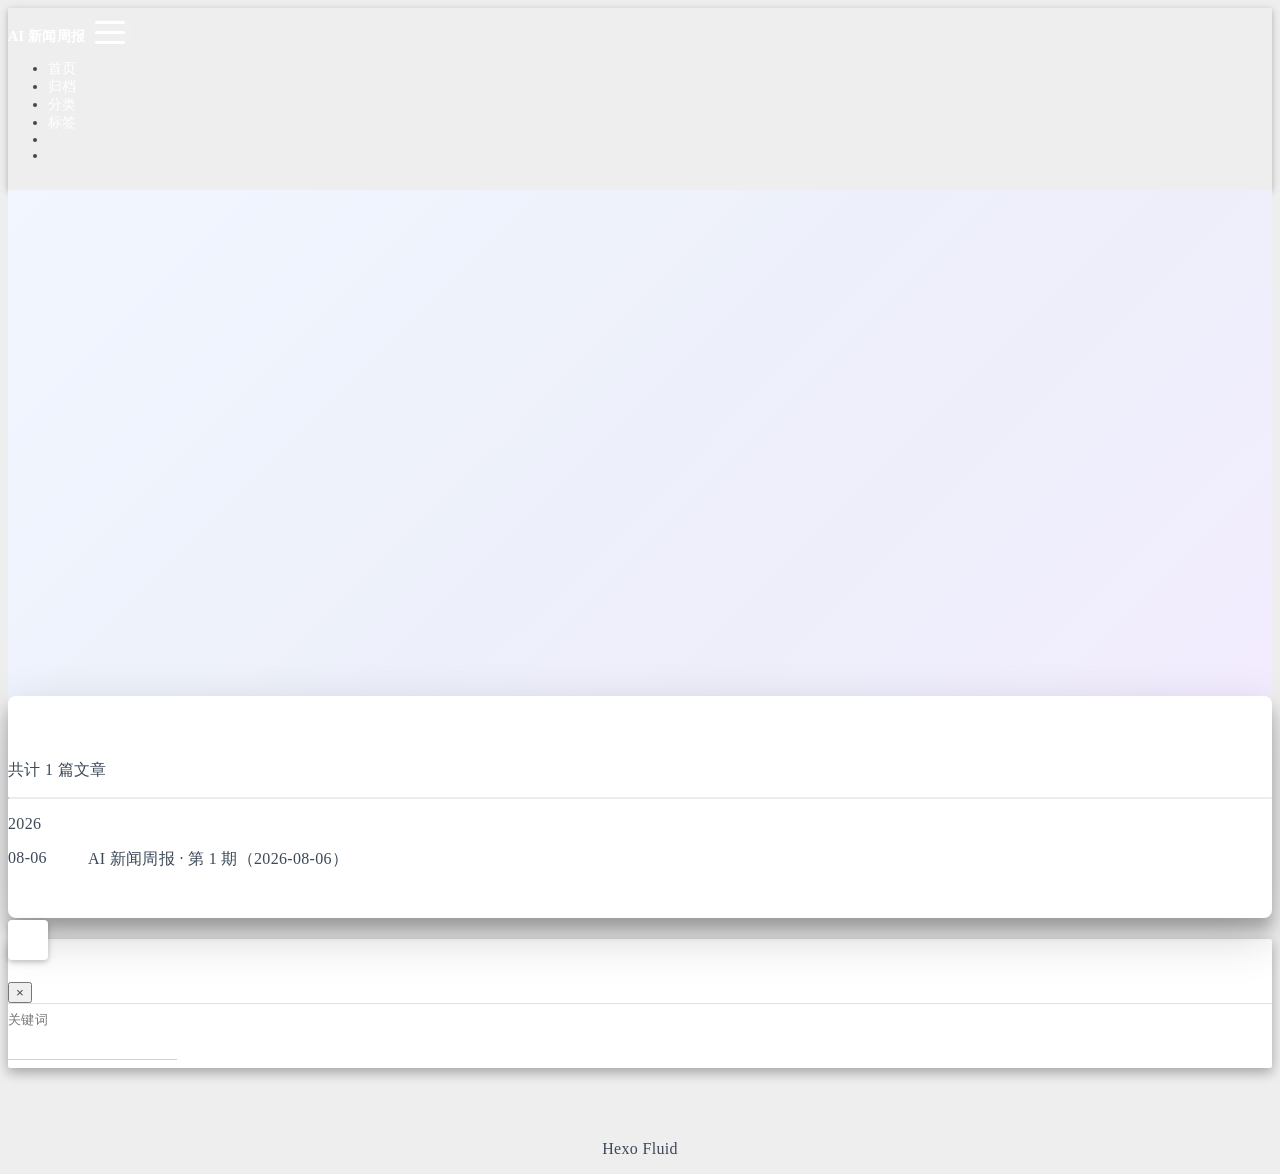
<file: tags/大模型/index.html>
<!DOCTYPE html>
<html lang="zh-CN" data-default-color-scheme=auto>



<head>
  <meta charset="UTF-8">

  <link rel="apple-touch-icon" sizes="76x76" href="/img/fluid.png">
  <link rel="icon" href="/img/fluid.png">
  

  <meta name="viewport" content="width=device-width, initial-scale=1.0, maximum-scale=5.0, shrink-to-fit=no">
  <meta http-equiv="x-ua-compatible" content="ie=edge">
  
    <meta http-equiv="Content-Security-Policy" content="upgrade-insecure-requests">
  
  <meta name="theme-color" content="#2f4154">
  <meta name="author" content="mengsiliulian">
  <meta name="keywords" content="AI, 人工智能, 新闻周报, 机器学习, 大模型">
  
    <meta name="description" content="每周精选人工智能领域重要动态与深度解读">
<meta property="og:type" content="website">
<meta property="og:title" content="标签 - 大模型">
<meta property="og:url" content="https://mengsiliulian.github.io/tags/%E5%A4%A7%E6%A8%A1%E5%9E%8B/index.html">
<meta property="og:site_name" content="AI 新闻周报">
<meta property="og:description" content="每周精选人工智能领域重要动态与深度解读">
<meta property="og:locale" content="zh_CN">
<meta property="article:author" content="mengsiliulian">
<meta property="article:tag" content="AI, 人工智能, 新闻周报, 机器学习, 大模型">
<meta name="twitter:card" content="summary_large_image">
  
  
  
  <title>标签 - 大模型 - AI 新闻周报</title>

  <link  rel="stylesheet" href="https://lib.baomitu.com/twitter-bootstrap/4.6.1/css/bootstrap.min.css" />





<!-- 主题依赖的图标库，不要自行修改 -->
<!-- Do not modify the link that theme dependent icons -->

<link rel="stylesheet" href="//at.alicdn.com/t/c/font_1749284_5i9bdhy70f8.css">



<link rel="stylesheet" href="//at.alicdn.com/t/c/font_1736178_k526ubmyhba.css">


<link  rel="stylesheet" href="/css/main.css" />


  <link id="highlight-css" rel="stylesheet" href="/css/highlight.css" />
  
    <link id="highlight-css-dark" rel="stylesheet" href="/css/highlight-dark.css" />
  



  
<link rel="stylesheet" href="/css/custom.css">



  <script id="fluid-configs">
    var Fluid = window.Fluid || {};
    Fluid.ctx = Object.assign({}, Fluid.ctx)
    var CONFIG = {"hostname":"mengsiliulian.github.io","root":"/","version":"1.9.9","typing":{"enable":true,"typeSpeed":70,"cursorChar":"_","loop":false,"scope":[]},"anchorjs":{"enable":true,"element":"h1,h2,h3,h4,h5,h6","placement":"left","visible":"hover","icon":""},"progressbar":{"enable":true,"height_px":3,"color":"#29d","options":{"showSpinner":false,"trickleSpeed":100}},"code_language":{"enable":true,"default":"TEXT"},"copy_btn":true,"image_caption":{"enable":true},"image_zoom":{"enable":true,"img_url_replace":["",""]},"toc":{"enable":true,"expand_all":true,"placement":"right","headingSelector":"h1,h2,h3,h4,h5,h6","collapseDepth":0,"number":true,"expand":false,"scrollspy":true},"lazyload":{"enable":true,"loading_img":"/img/loading.gif","onlypost":false,"offset_factor":2},"web_analytics":{"enable":false,"follow_dnt":true,"baidu":null,"google":{"measurement_id":null},"tencent":{"sid":null,"cid":null},"leancloud":{"app_id":null,"app_key":null,"server_url":null,"path":"window.location.pathname","ignore_local":false},"openkounter":{"server_url":"https://open-kounter.mintimate.cn","path":"window.location.pathname","ignore_local":false},"umami":{"src":null,"website_id":null,"domains":null,"start_time":"2024-01-01T00:00:00.000Z","token":null,"api_server":null}},"search_path":"/local-search.xml","include_content_in_search":true};

    if (CONFIG.web_analytics.follow_dnt) {
      var dntVal = navigator.doNotTrack || window.doNotTrack || navigator.msDoNotTrack;
      Fluid.ctx.dnt = dntVal && (dntVal.startsWith('1') || dntVal.startsWith('yes') || dntVal.startsWith('on'));
    }
  </script>
  <script  src="/js/utils.js" ></script>
  <script  src="/js/color-schema.js" ></script>
  


  
<meta name="generator" content="Hexo 8.1.2"></head>


<body>
  

  <header>
    

<div class="header-inner" style="height: 80vh;">
  <nav id="navbar" class="navbar fixed-top  navbar-expand-lg navbar-dark scrolling-navbar">
  <div class="container">
    <a class="navbar-brand" href="/">
      <strong>AI 新闻周报</strong>
    </a>

    <button id="navbar-toggler-btn" class="navbar-toggler" type="button" data-toggle="collapse"
            data-target="#navbarSupportedContent"
            aria-controls="navbarSupportedContent" aria-expanded="false" aria-label="Toggle navigation">
      <div class="animated-icon"><span></span><span></span><span></span></div>
    </button>

    <!-- Collapsible content (desktop) -->
    <div class="collapse navbar-collapse" id="navbarSupportedContent">
      <ul class="navbar-nav ml-auto text-center">
        
          
          
          
          
            <li class="nav-item">
              <a class="nav-link" href="/" target="_self">
                <i class="iconfont icon-home-fill"></i>
                <span>首页</span>
              </a>
            </li>
          
        
          
          
          
          
            <li class="nav-item">
              <a class="nav-link" href="/archives/" target="_self">
                <i class="iconfont icon-archive-fill"></i>
                <span>归档</span>
              </a>
            </li>
          
        
          
          
          
          
            <li class="nav-item">
              <a class="nav-link" href="/categories/" target="_self">
                <i class="iconfont icon-category-fill"></i>
                <span>分类</span>
              </a>
            </li>
          
        
          
          
          
          
            <li class="nav-item">
              <a class="nav-link" href="/tags/" target="_self">
                <i class="iconfont icon-tags-fill"></i>
                <span>标签</span>
              </a>
            </li>
          
        
        
          <li class="nav-item" id="search-btn">
            <a class="nav-link" target="_self" href="javascript:;" data-toggle="modal" data-target="#modalSearch" aria-label="Search">
              <i class="iconfont icon-search"></i>
            </a>
          </li>
          
        
        
          <li class="nav-item" id="color-toggle-btn">
            <a class="nav-link" target="_self" href="javascript:;" aria-label="Color Toggle">
              <i class="iconfont icon-dark" id="color-toggle-icon"></i>
            </a>
          </li>
        
      </ul>
    </div>
  </div>
</nav>

<!-- Mobile grid menu overlay -->
<div id="mobile-grid-menu" class="d-lg-none">
  <div class="mobile-grid-menu-inner">
    <div class="container">
      <div class="row">
        
          
          
          
          
            <div class="col-4 mobile-grid-cell">
              <a href="/" target="_self">
                <div class="mobile-grid-item">
                  <i class="iconfont icon-home-fill"></i>
                  <span>首页</span>
                </div>
              </a>
            </div>
          
        
          
          
          
          
            <div class="col-4 mobile-grid-cell">
              <a href="/archives/" target="_self">
                <div class="mobile-grid-item">
                  <i class="iconfont icon-archive-fill"></i>
                  <span>归档</span>
                </div>
              </a>
            </div>
          
        
          
          
          
          
            <div class="col-4 mobile-grid-cell">
              <a href="/categories/" target="_self">
                <div class="mobile-grid-item">
                  <i class="iconfont icon-category-fill"></i>
                  <span>分类</span>
                </div>
              </a>
            </div>
          
        
          
          
          
          
            <div class="col-4 mobile-grid-cell">
              <a href="/tags/" target="_self">
                <div class="mobile-grid-item">
                  <i class="iconfont icon-tags-fill"></i>
                  <span>标签</span>
                </div>
              </a>
            </div>
          
        
        
          <div class="col-4 mobile-grid-cell" id="mobile-search-btn">
            <a href="javascript:;" data-toggle="modal" data-target="#modalSearch" aria-label="Search">
              <div class="mobile-grid-item">
                <i class="iconfont icon-search"></i>
                <span>搜索</span>
              </div>
            </a>
          </div>
        
        
          <div class="col-4 mobile-grid-cell" id="mobile-color-toggle-btn"
               data-label-light="开灯"
               data-label-dark="关灯">
            <a href="javascript:;" aria-label="Color Toggle">
              <div class="mobile-grid-item">
                <i class="iconfont icon-dark" id="mobile-color-toggle-icon"></i>
                <span id="mobile-color-toggle-label">关灯</span>
              </div>
            </a>
          </div>
        
      </div>
    </div>
  </div>
</div>

  

<div id="banner" class="banner" parallax=true
     style="background: url('/img/default.png') no-repeat center center; background-size: cover;">
  <div class="full-bg-img">
    <div class="mask flex-center" style="background-color: rgba(0, 0, 0, 0.3)">
      <div class="banner-text text-center fade-in-up">
        <div class="h2">
          
            <span id="subtitle" data-typed-text="标签 - 大模型"></span>
          
        </div>

        
      </div>

      
        <div class="scroll-down-bar">
          <i class="iconfont icon-arrowdown"></i>
        </div>
      
    </div>
  </div>
</div>



</div>

  </header>

  <main>
    
      <div class="container nopadding-x-md">
        <div id="board"
          >
          
          <div class="container">
            <div class="row">
              <div class="col-12 col-md-10 m-auto">
                

<div class="list-group">
  <p class="h4">共计 1 篇文章</p>
  <hr>
  
  
    
      
      <p class="h5">2026</p>
    
    <a href="/2026/08/06/ai-weekly-2026-08-06/" class="list-group-item list-group-item-action">
      <time>08-06</time>
      <div class="list-group-item-title">AI 新闻周报 · 第 1 期（2026-08-06）</div>
    </a>
  
</div>





              </div>
            </div>
          </div>
        </div>
      </div>
    

    
      <a id="scroll-top-button" aria-label="TOP" href="#" role="button">
        <i class="iconfont icon-arrowup" aria-hidden="true"></i>
      </a>
    

    
      <div class="modal fade" id="modalSearch" tabindex="-1" role="dialog" aria-labelledby="ModalLabel"
     aria-hidden="true">
  <div class="modal-dialog modal-dialog-scrollable modal-lg" role="document">
    <div class="modal-content">
      <div class="modal-header text-center">
        <h4 class="modal-title w-100 font-weight-bold">搜索</h4>
        <button type="button" id="local-search-close" class="close" data-dismiss="modal" aria-label="Close">
          <span aria-hidden="true">&times;</span>
        </button>
      </div>
      <div class="modal-body mx-3">
        <div class="md-form mb-5">
          <input type="text" id="local-search-input" class="form-control validate">
          <label data-error="x" data-success="v" for="local-search-input">关键词</label>
        </div>
        <div class="list-group" id="local-search-result"></div>
      </div>
    </div>
  </div>
</div>

    

    
  </main>

  <footer>
    <div class="footer-inner">
  
    <div class="footer-content">
       <a href="https://hexo.io" target="_blank" rel="nofollow noopener"><span>Hexo</span></a> <i class="iconfont icon-love"></i> <a href="https://github.com/fluid-dev/hexo-theme-fluid" target="_blank" rel="nofollow noopener"><span>Fluid</span></a> 
    </div>
  
  
  
</div>

  </footer>

  <!-- Scripts -->
  
  <script  src="https://lib.baomitu.com/nprogress/0.2.0/nprogress.min.js" ></script>
  <link  rel="stylesheet" href="https://lib.baomitu.com/nprogress/0.2.0/nprogress.min.css" />

  <script>
    NProgress.configure({"showSpinner":false,"trickleSpeed":100})
    NProgress.start()
    window.addEventListener('load', function() {
      NProgress.done();
    })
  </script>


<script  src="https://lib.baomitu.com/jquery/3.6.4/jquery.min.js" ></script>
<script  src="https://lib.baomitu.com/twitter-bootstrap/4.6.1/js/bootstrap.min.js" ></script>
<script  src="/js/events.js" ></script>
<script  src="/js/plugins.js" ></script>


  <script  src="https://lib.baomitu.com/typed.js/2.0.12/typed.min.js" ></script>
  <script>
    (function (window, document) {
      var typing = Fluid.plugins.typing;
      var subtitle = document.getElementById('subtitle');
      if (!subtitle || !typing) {
        return;
      }
      var text = subtitle.getAttribute('data-typed-text');
      
        typing(text);
      
    })(window, document);
  </script>




  
    <script  src="/js/img-lazyload.js" ></script>
  




  <script  src="/js/local-search.js" ></script>





<!-- 主题的启动项，将它保持在最底部 -->
<!-- the boot of the theme, keep it at the bottom -->
<script  src="/js/boot.js" ></script>


  

  <noscript>
    <div class="noscript-warning">博客在允许 JavaScript 运行的环境下浏览效果更佳</div>
  </noscript>
</body>
</html>
</file>
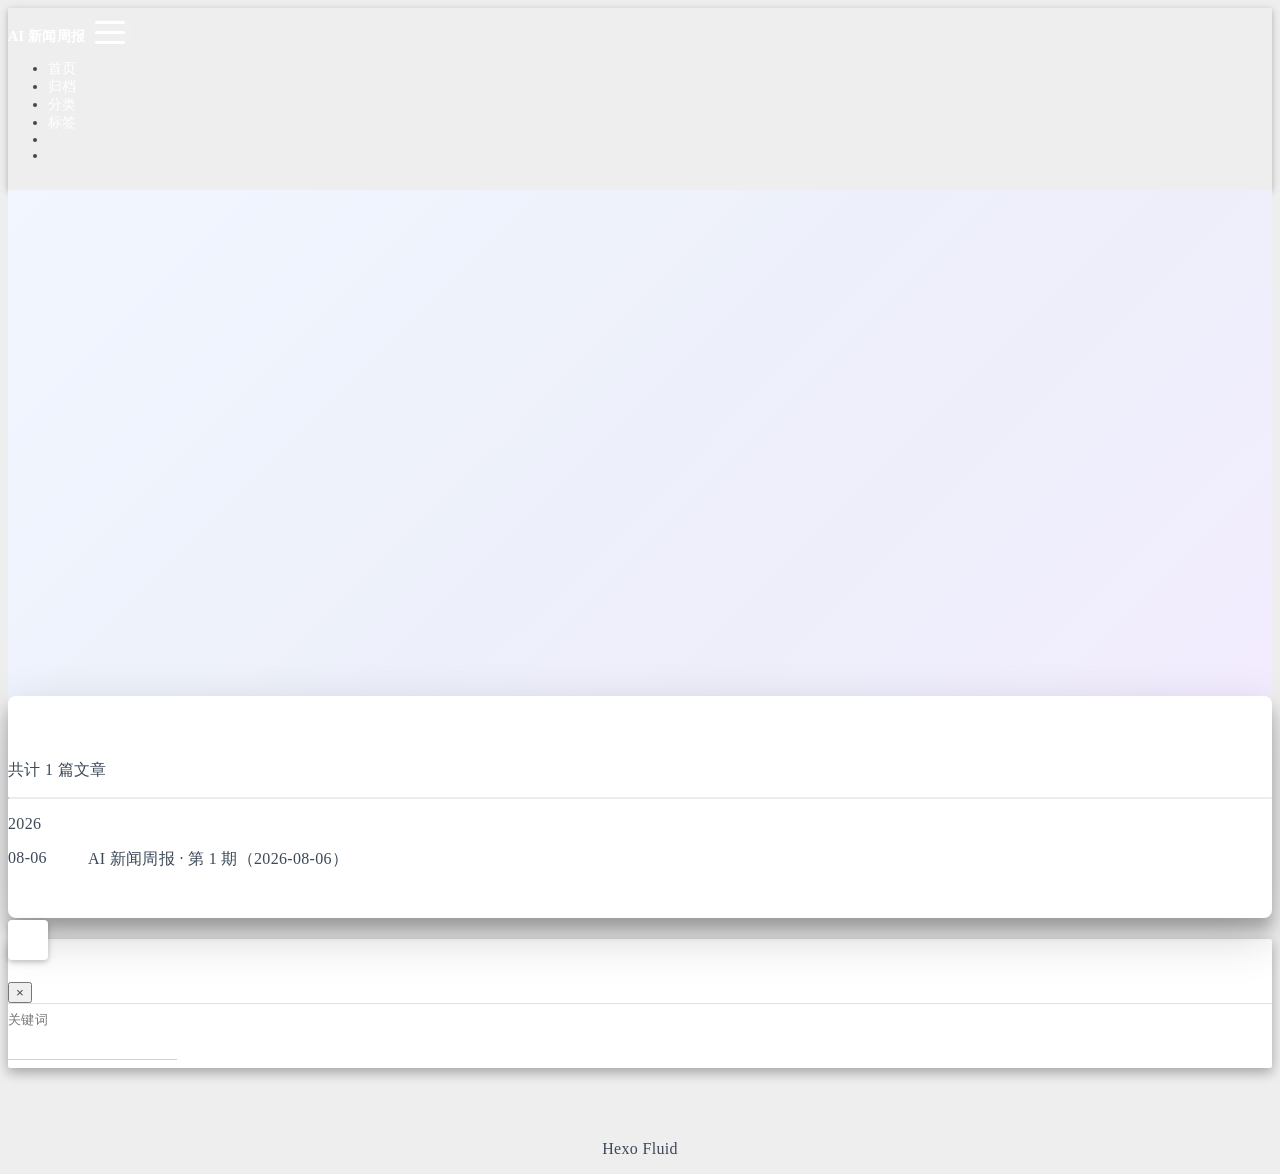
<file: tags/开源/index.html>
<!DOCTYPE html>
<html lang="zh-CN" data-default-color-scheme=auto>



<head>
  <meta charset="UTF-8">

  <link rel="apple-touch-icon" sizes="76x76" href="/img/fluid.png">
  <link rel="icon" href="/img/fluid.png">
  

  <meta name="viewport" content="width=device-width, initial-scale=1.0, maximum-scale=5.0, shrink-to-fit=no">
  <meta http-equiv="x-ua-compatible" content="ie=edge">
  
    <meta http-equiv="Content-Security-Policy" content="upgrade-insecure-requests">
  
  <meta name="theme-color" content="#2f4154">
  <meta name="author" content="mengsiliulian">
  <meta name="keywords" content="AI, 人工智能, 新闻周报, 机器学习, 大模型">
  
    <meta name="description" content="每周精选人工智能领域重要动态与深度解读">
<meta property="og:type" content="website">
<meta property="og:title" content="标签 - 开源">
<meta property="og:url" content="https://mengsiliulian.github.io/tags/%E5%BC%80%E6%BA%90/index.html">
<meta property="og:site_name" content="AI 新闻周报">
<meta property="og:description" content="每周精选人工智能领域重要动态与深度解读">
<meta property="og:locale" content="zh_CN">
<meta property="article:author" content="mengsiliulian">
<meta property="article:tag" content="AI, 人工智能, 新闻周报, 机器学习, 大模型">
<meta name="twitter:card" content="summary_large_image">
  
  
  
  <title>标签 - 开源 - AI 新闻周报</title>

  <link  rel="stylesheet" href="https://lib.baomitu.com/twitter-bootstrap/4.6.1/css/bootstrap.min.css" />





<!-- 主题依赖的图标库，不要自行修改 -->
<!-- Do not modify the link that theme dependent icons -->

<link rel="stylesheet" href="//at.alicdn.com/t/c/font_1749284_5i9bdhy70f8.css">



<link rel="stylesheet" href="//at.alicdn.com/t/c/font_1736178_k526ubmyhba.css">


<link  rel="stylesheet" href="/css/main.css" />


  <link id="highlight-css" rel="stylesheet" href="/css/highlight.css" />
  
    <link id="highlight-css-dark" rel="stylesheet" href="/css/highlight-dark.css" />
  



  
<link rel="stylesheet" href="/css/custom.css">



  <script id="fluid-configs">
    var Fluid = window.Fluid || {};
    Fluid.ctx = Object.assign({}, Fluid.ctx)
    var CONFIG = {"hostname":"mengsiliulian.github.io","root":"/","version":"1.9.9","typing":{"enable":true,"typeSpeed":70,"cursorChar":"_","loop":false,"scope":[]},"anchorjs":{"enable":true,"element":"h1,h2,h3,h4,h5,h6","placement":"left","visible":"hover","icon":""},"progressbar":{"enable":true,"height_px":3,"color":"#29d","options":{"showSpinner":false,"trickleSpeed":100}},"code_language":{"enable":true,"default":"TEXT"},"copy_btn":true,"image_caption":{"enable":true},"image_zoom":{"enable":true,"img_url_replace":["",""]},"toc":{"enable":true,"expand_all":true,"placement":"right","headingSelector":"h1,h2,h3,h4,h5,h6","collapseDepth":0,"number":true,"expand":false,"scrollspy":true},"lazyload":{"enable":true,"loading_img":"/img/loading.gif","onlypost":false,"offset_factor":2},"web_analytics":{"enable":false,"follow_dnt":true,"baidu":null,"google":{"measurement_id":null},"tencent":{"sid":null,"cid":null},"leancloud":{"app_id":null,"app_key":null,"server_url":null,"path":"window.location.pathname","ignore_local":false},"openkounter":{"server_url":"https://open-kounter.mintimate.cn","path":"window.location.pathname","ignore_local":false},"umami":{"src":null,"website_id":null,"domains":null,"start_time":"2024-01-01T00:00:00.000Z","token":null,"api_server":null}},"search_path":"/local-search.xml","include_content_in_search":true};

    if (CONFIG.web_analytics.follow_dnt) {
      var dntVal = navigator.doNotTrack || window.doNotTrack || navigator.msDoNotTrack;
      Fluid.ctx.dnt = dntVal && (dntVal.startsWith('1') || dntVal.startsWith('yes') || dntVal.startsWith('on'));
    }
  </script>
  <script  src="/js/utils.js" ></script>
  <script  src="/js/color-schema.js" ></script>
  


  
<meta name="generator" content="Hexo 8.1.2"></head>


<body>
  

  <header>
    

<div class="header-inner" style="height: 80vh;">
  <nav id="navbar" class="navbar fixed-top  navbar-expand-lg navbar-dark scrolling-navbar">
  <div class="container">
    <a class="navbar-brand" href="/">
      <strong>AI 新闻周报</strong>
    </a>

    <button id="navbar-toggler-btn" class="navbar-toggler" type="button" data-toggle="collapse"
            data-target="#navbarSupportedContent"
            aria-controls="navbarSupportedContent" aria-expanded="false" aria-label="Toggle navigation">
      <div class="animated-icon"><span></span><span></span><span></span></div>
    </button>

    <!-- Collapsible content (desktop) -->
    <div class="collapse navbar-collapse" id="navbarSupportedContent">
      <ul class="navbar-nav ml-auto text-center">
        
          
          
          
          
            <li class="nav-item">
              <a class="nav-link" href="/" target="_self">
                <i class="iconfont icon-home-fill"></i>
                <span>首页</span>
              </a>
            </li>
          
        
          
          
          
          
            <li class="nav-item">
              <a class="nav-link" href="/archives/" target="_self">
                <i class="iconfont icon-archive-fill"></i>
                <span>归档</span>
              </a>
            </li>
          
        
          
          
          
          
            <li class="nav-item">
              <a class="nav-link" href="/categories/" target="_self">
                <i class="iconfont icon-category-fill"></i>
                <span>分类</span>
              </a>
            </li>
          
        
          
          
          
          
            <li class="nav-item">
              <a class="nav-link" href="/tags/" target="_self">
                <i class="iconfont icon-tags-fill"></i>
                <span>标签</span>
              </a>
            </li>
          
        
        
          <li class="nav-item" id="search-btn">
            <a class="nav-link" target="_self" href="javascript:;" data-toggle="modal" data-target="#modalSearch" aria-label="Search">
              <i class="iconfont icon-search"></i>
            </a>
          </li>
          
        
        
          <li class="nav-item" id="color-toggle-btn">
            <a class="nav-link" target="_self" href="javascript:;" aria-label="Color Toggle">
              <i class="iconfont icon-dark" id="color-toggle-icon"></i>
            </a>
          </li>
        
      </ul>
    </div>
  </div>
</nav>

<!-- Mobile grid menu overlay -->
<div id="mobile-grid-menu" class="d-lg-none">
  <div class="mobile-grid-menu-inner">
    <div class="container">
      <div class="row">
        
          
          
          
          
            <div class="col-4 mobile-grid-cell">
              <a href="/" target="_self">
                <div class="mobile-grid-item">
                  <i class="iconfont icon-home-fill"></i>
                  <span>首页</span>
                </div>
              </a>
            </div>
          
        
          
          
          
          
            <div class="col-4 mobile-grid-cell">
              <a href="/archives/" target="_self">
                <div class="mobile-grid-item">
                  <i class="iconfont icon-archive-fill"></i>
                  <span>归档</span>
                </div>
              </a>
            </div>
          
        
          
          
          
          
            <div class="col-4 mobile-grid-cell">
              <a href="/categories/" target="_self">
                <div class="mobile-grid-item">
                  <i class="iconfont icon-category-fill"></i>
                  <span>分类</span>
                </div>
              </a>
            </div>
          
        
          
          
          
          
            <div class="col-4 mobile-grid-cell">
              <a href="/tags/" target="_self">
                <div class="mobile-grid-item">
                  <i class="iconfont icon-tags-fill"></i>
                  <span>标签</span>
                </div>
              </a>
            </div>
          
        
        
          <div class="col-4 mobile-grid-cell" id="mobile-search-btn">
            <a href="javascript:;" data-toggle="modal" data-target="#modalSearch" aria-label="Search">
              <div class="mobile-grid-item">
                <i class="iconfont icon-search"></i>
                <span>搜索</span>
              </div>
            </a>
          </div>
        
        
          <div class="col-4 mobile-grid-cell" id="mobile-color-toggle-btn"
               data-label-light="开灯"
               data-label-dark="关灯">
            <a href="javascript:;" aria-label="Color Toggle">
              <div class="mobile-grid-item">
                <i class="iconfont icon-dark" id="mobile-color-toggle-icon"></i>
                <span id="mobile-color-toggle-label">关灯</span>
              </div>
            </a>
          </div>
        
      </div>
    </div>
  </div>
</div>

  

<div id="banner" class="banner" parallax=true
     style="background: url('/img/default.png') no-repeat center center; background-size: cover;">
  <div class="full-bg-img">
    <div class="mask flex-center" style="background-color: rgba(0, 0, 0, 0.3)">
      <div class="banner-text text-center fade-in-up">
        <div class="h2">
          
            <span id="subtitle" data-typed-text="标签 - 开源"></span>
          
        </div>

        
      </div>

      
        <div class="scroll-down-bar">
          <i class="iconfont icon-arrowdown"></i>
        </div>
      
    </div>
  </div>
</div>



</div>

  </header>

  <main>
    
      <div class="container nopadding-x-md">
        <div id="board"
          >
          
          <div class="container">
            <div class="row">
              <div class="col-12 col-md-10 m-auto">
                

<div class="list-group">
  <p class="h4">共计 1 篇文章</p>
  <hr>
  
  
    
      
      <p class="h5">2026</p>
    
    <a href="/2026/08/06/ai-weekly-2026-08-06/" class="list-group-item list-group-item-action">
      <time>08-06</time>
      <div class="list-group-item-title">AI 新闻周报 · 第 1 期（2026-08-06）</div>
    </a>
  
</div>





              </div>
            </div>
          </div>
        </div>
      </div>
    

    
      <a id="scroll-top-button" aria-label="TOP" href="#" role="button">
        <i class="iconfont icon-arrowup" aria-hidden="true"></i>
      </a>
    

    
      <div class="modal fade" id="modalSearch" tabindex="-1" role="dialog" aria-labelledby="ModalLabel"
     aria-hidden="true">
  <div class="modal-dialog modal-dialog-scrollable modal-lg" role="document">
    <div class="modal-content">
      <div class="modal-header text-center">
        <h4 class="modal-title w-100 font-weight-bold">搜索</h4>
        <button type="button" id="local-search-close" class="close" data-dismiss="modal" aria-label="Close">
          <span aria-hidden="true">&times;</span>
        </button>
      </div>
      <div class="modal-body mx-3">
        <div class="md-form mb-5">
          <input type="text" id="local-search-input" class="form-control validate">
          <label data-error="x" data-success="v" for="local-search-input">关键词</label>
        </div>
        <div class="list-group" id="local-search-result"></div>
      </div>
    </div>
  </div>
</div>

    

    
  </main>

  <footer>
    <div class="footer-inner">
  
    <div class="footer-content">
       <a href="https://hexo.io" target="_blank" rel="nofollow noopener"><span>Hexo</span></a> <i class="iconfont icon-love"></i> <a href="https://github.com/fluid-dev/hexo-theme-fluid" target="_blank" rel="nofollow noopener"><span>Fluid</span></a> 
    </div>
  
  
  
</div>

  </footer>

  <!-- Scripts -->
  
  <script  src="https://lib.baomitu.com/nprogress/0.2.0/nprogress.min.js" ></script>
  <link  rel="stylesheet" href="https://lib.baomitu.com/nprogress/0.2.0/nprogress.min.css" />

  <script>
    NProgress.configure({"showSpinner":false,"trickleSpeed":100})
    NProgress.start()
    window.addEventListener('load', function() {
      NProgress.done();
    })
  </script>


<script  src="https://lib.baomitu.com/jquery/3.6.4/jquery.min.js" ></script>
<script  src="https://lib.baomitu.com/twitter-bootstrap/4.6.1/js/bootstrap.min.js" ></script>
<script  src="/js/events.js" ></script>
<script  src="/js/plugins.js" ></script>


  <script  src="https://lib.baomitu.com/typed.js/2.0.12/typed.min.js" ></script>
  <script>
    (function (window, document) {
      var typing = Fluid.plugins.typing;
      var subtitle = document.getElementById('subtitle');
      if (!subtitle || !typing) {
        return;
      }
      var text = subtitle.getAttribute('data-typed-text');
      
        typing(text);
      
    })(window, document);
  </script>




  
    <script  src="/js/img-lazyload.js" ></script>
  




  <script  src="/js/local-search.js" ></script>





<!-- 主题的启动项，将它保持在最底部 -->
<!-- the boot of the theme, keep it at the bottom -->
<script  src="/js/boot.js" ></script>


  

  <noscript>
    <div class="noscript-warning">博客在允许 JavaScript 运行的环境下浏览效果更佳</div>
  </noscript>
</body>
</html>
</file>
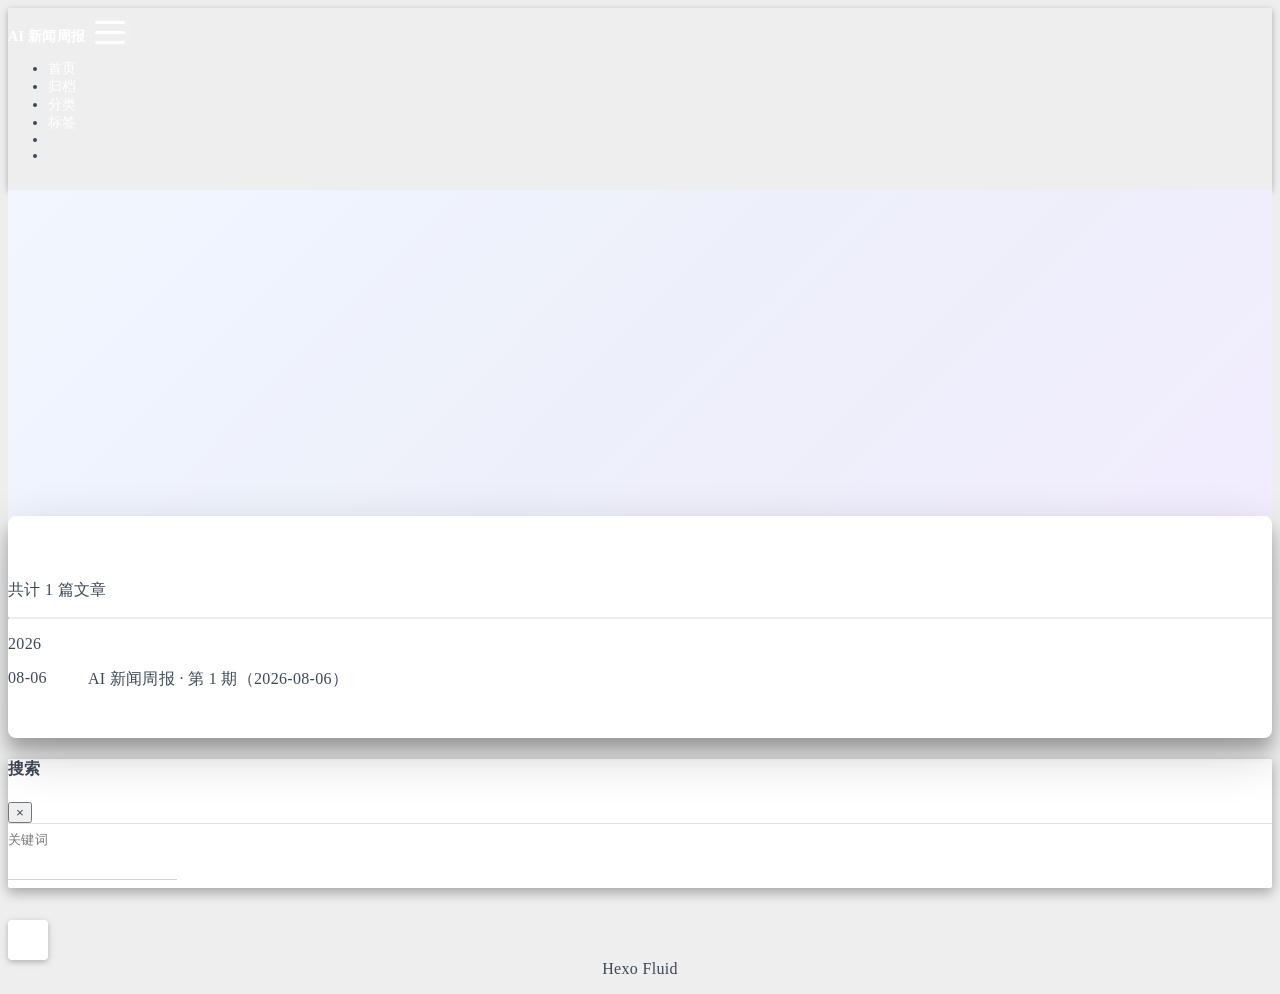
<file: archives/2026/08/index.html>
<!DOCTYPE html>
<html lang="zh-CN" data-default-color-scheme=auto>



<head>
  <meta charset="UTF-8">

  <link rel="apple-touch-icon" sizes="76x76" href="/img/fluid.png">
  <link rel="icon" href="/img/fluid.png">
  

  <meta name="viewport" content="width=device-width, initial-scale=1.0, maximum-scale=5.0, shrink-to-fit=no">
  <meta http-equiv="x-ua-compatible" content="ie=edge">
  
    <meta http-equiv="Content-Security-Policy" content="upgrade-insecure-requests">
  
  <meta name="theme-color" content="#2f4154">
  <meta name="author" content="mengsiliulian">
  <meta name="keywords" content="AI, 人工智能, 新闻周报, 机器学习, 大模型">
  
    <meta name="description" content="每周精选人工智能领域重要动态与深度解读">
<meta property="og:type" content="website">
<meta property="og:title" content="归档">
<meta property="og:url" content="https://mengsiliulian.github.io/archives/2026/08/index.html">
<meta property="og:site_name" content="AI 新闻周报">
<meta property="og:description" content="每周精选人工智能领域重要动态与深度解读">
<meta property="og:locale" content="zh_CN">
<meta property="article:author" content="mengsiliulian">
<meta property="article:tag" content="AI, 人工智能, 新闻周报, 机器学习, 大模型">
<meta name="twitter:card" content="summary_large_image">
  
  
  
  <title>归档 - AI 新闻周报</title>

  <link  rel="stylesheet" href="https://lib.baomitu.com/twitter-bootstrap/4.6.1/css/bootstrap.min.css" />





<!-- 主题依赖的图标库，不要自行修改 -->
<!-- Do not modify the link that theme dependent icons -->

<link rel="stylesheet" href="//at.alicdn.com/t/c/font_1749284_5i9bdhy70f8.css">



<link rel="stylesheet" href="//at.alicdn.com/t/c/font_1736178_k526ubmyhba.css">


<link  rel="stylesheet" href="/css/main.css" />


  <link id="highlight-css" rel="stylesheet" href="/css/highlight.css" />
  
    <link id="highlight-css-dark" rel="stylesheet" href="/css/highlight-dark.css" />
  



  
<link rel="stylesheet" href="/css/custom.css">



  <script id="fluid-configs">
    var Fluid = window.Fluid || {};
    Fluid.ctx = Object.assign({}, Fluid.ctx)
    var CONFIG = {"hostname":"mengsiliulian.github.io","root":"/","version":"1.9.9","typing":{"enable":true,"typeSpeed":70,"cursorChar":"_","loop":false,"scope":[]},"anchorjs":{"enable":true,"element":"h1,h2,h3,h4,h5,h6","placement":"left","visible":"hover","icon":""},"progressbar":{"enable":true,"height_px":3,"color":"#29d","options":{"showSpinner":false,"trickleSpeed":100}},"code_language":{"enable":true,"default":"TEXT"},"copy_btn":true,"image_caption":{"enable":true},"image_zoom":{"enable":true,"img_url_replace":["",""]},"toc":{"enable":true,"expand_all":true,"placement":"right","headingSelector":"h1,h2,h3,h4,h5,h6","collapseDepth":0,"number":true,"expand":false,"scrollspy":true},"lazyload":{"enable":true,"loading_img":"/img/loading.gif","onlypost":false,"offset_factor":2},"web_analytics":{"enable":false,"follow_dnt":true,"baidu":null,"google":{"measurement_id":null},"tencent":{"sid":null,"cid":null},"leancloud":{"app_id":null,"app_key":null,"server_url":null,"path":"window.location.pathname","ignore_local":false},"openkounter":{"server_url":"https://open-kounter.mintimate.cn","path":"window.location.pathname","ignore_local":false},"umami":{"src":null,"website_id":null,"domains":null,"start_time":"2024-01-01T00:00:00.000Z","token":null,"api_server":null}},"search_path":"/local-search.xml","include_content_in_search":true};

    if (CONFIG.web_analytics.follow_dnt) {
      var dntVal = navigator.doNotTrack || window.doNotTrack || navigator.msDoNotTrack;
      Fluid.ctx.dnt = dntVal && (dntVal.startsWith('1') || dntVal.startsWith('yes') || dntVal.startsWith('on'));
    }
  </script>
  <script  src="/js/utils.js" ></script>
  <script  src="/js/color-schema.js" ></script>
  


  
<meta name="generator" content="Hexo 8.1.2"></head>


<body>
  

  <header>
    

<div class="header-inner" style="height: 60vh;">
  <nav id="navbar" class="navbar fixed-top  navbar-expand-lg navbar-dark scrolling-navbar">
  <div class="container">
    <a class="navbar-brand" href="/">
      <strong>AI 新闻周报</strong>
    </a>

    <button id="navbar-toggler-btn" class="navbar-toggler" type="button" data-toggle="collapse"
            data-target="#navbarSupportedContent"
            aria-controls="navbarSupportedContent" aria-expanded="false" aria-label="Toggle navigation">
      <div class="animated-icon"><span></span><span></span><span></span></div>
    </button>

    <!-- Collapsible content (desktop) -->
    <div class="collapse navbar-collapse" id="navbarSupportedContent">
      <ul class="navbar-nav ml-auto text-center">
        
          
          
          
          
            <li class="nav-item">
              <a class="nav-link" href="/" target="_self">
                <i class="iconfont icon-home-fill"></i>
                <span>首页</span>
              </a>
            </li>
          
        
          
          
          
          
            <li class="nav-item">
              <a class="nav-link" href="/archives/" target="_self">
                <i class="iconfont icon-archive-fill"></i>
                <span>归档</span>
              </a>
            </li>
          
        
          
          
          
          
            <li class="nav-item">
              <a class="nav-link" href="/categories/" target="_self">
                <i class="iconfont icon-category-fill"></i>
                <span>分类</span>
              </a>
            </li>
          
        
          
          
          
          
            <li class="nav-item">
              <a class="nav-link" href="/tags/" target="_self">
                <i class="iconfont icon-tags-fill"></i>
                <span>标签</span>
              </a>
            </li>
          
        
        
          <li class="nav-item" id="search-btn">
            <a class="nav-link" target="_self" href="javascript:;" data-toggle="modal" data-target="#modalSearch" aria-label="Search">
              <i class="iconfont icon-search"></i>
            </a>
          </li>
          
        
        
          <li class="nav-item" id="color-toggle-btn">
            <a class="nav-link" target="_self" href="javascript:;" aria-label="Color Toggle">
              <i class="iconfont icon-dark" id="color-toggle-icon"></i>
            </a>
          </li>
        
      </ul>
    </div>
  </div>
</nav>

<!-- Mobile grid menu overlay -->
<div id="mobile-grid-menu" class="d-lg-none">
  <div class="mobile-grid-menu-inner">
    <div class="container">
      <div class="row">
        
          
          
          
          
            <div class="col-4 mobile-grid-cell">
              <a href="/" target="_self">
                <div class="mobile-grid-item">
                  <i class="iconfont icon-home-fill"></i>
                  <span>首页</span>
                </div>
              </a>
            </div>
          
        
          
          
          
          
            <div class="col-4 mobile-grid-cell">
              <a href="/archives/" target="_self">
                <div class="mobile-grid-item">
                  <i class="iconfont icon-archive-fill"></i>
                  <span>归档</span>
                </div>
              </a>
            </div>
          
        
          
          
          
          
            <div class="col-4 mobile-grid-cell">
              <a href="/categories/" target="_self">
                <div class="mobile-grid-item">
                  <i class="iconfont icon-category-fill"></i>
                  <span>分类</span>
                </div>
              </a>
            </div>
          
        
          
          
          
          
            <div class="col-4 mobile-grid-cell">
              <a href="/tags/" target="_self">
                <div class="mobile-grid-item">
                  <i class="iconfont icon-tags-fill"></i>
                  <span>标签</span>
                </div>
              </a>
            </div>
          
        
        
          <div class="col-4 mobile-grid-cell" id="mobile-search-btn">
            <a href="javascript:;" data-toggle="modal" data-target="#modalSearch" aria-label="Search">
              <div class="mobile-grid-item">
                <i class="iconfont icon-search"></i>
                <span>搜索</span>
              </div>
            </a>
          </div>
        
        
          <div class="col-4 mobile-grid-cell" id="mobile-color-toggle-btn"
               data-label-light="开灯"
               data-label-dark="关灯">
            <a href="javascript:;" aria-label="Color Toggle">
              <div class="mobile-grid-item">
                <i class="iconfont icon-dark" id="mobile-color-toggle-icon"></i>
                <span id="mobile-color-toggle-label">关灯</span>
              </div>
            </a>
          </div>
        
      </div>
    </div>
  </div>
</div>

  

<div id="banner" class="banner" parallax=true
     style="background: url('/img/default.png') no-repeat center center; background-size: cover;">
  <div class="full-bg-img">
    <div class="mask flex-center" style="background-color: rgba(0, 0, 0, 0.3)">
      <div class="banner-text text-center fade-in-up">
        <div class="h2">
          
            <span id="subtitle" data-typed-text="归档"></span>
          
        </div>

        
      </div>

      
    </div>
  </div>
</div>



</div>

  </header>

  <main>
    
      <div class="container nopadding-x-md">
        <div id="board"
          >
          
          <div class="container">
            <div class="row">
              <div class="col-12 col-md-10 m-auto">
                

<div class="list-group">
  <p class="h4">共计 1 篇文章</p>
  <hr>
  
  
    
      
      <p class="h5">2026</p>
    
    <a href="/2026/08/06/ai-weekly-2026-08-06/" class="list-group-item list-group-item-action">
      <time>08-06</time>
      <div class="list-group-item-title">AI 新闻周报 · 第 1 期（2026-08-06）</div>
    </a>
  
</div>





              </div>
            </div>
          </div>
        </div>
      </div>
    

    
      <a id="scroll-top-button" aria-label="TOP" href="#" role="button">
        <i class="iconfont icon-arrowup" aria-hidden="true"></i>
      </a>
    

    
      <div class="modal fade" id="modalSearch" tabindex="-1" role="dialog" aria-labelledby="ModalLabel"
     aria-hidden="true">
  <div class="modal-dialog modal-dialog-scrollable modal-lg" role="document">
    <div class="modal-content">
      <div class="modal-header text-center">
        <h4 class="modal-title w-100 font-weight-bold">搜索</h4>
        <button type="button" id="local-search-close" class="close" data-dismiss="modal" aria-label="Close">
          <span aria-hidden="true">&times;</span>
        </button>
      </div>
      <div class="modal-body mx-3">
        <div class="md-form mb-5">
          <input type="text" id="local-search-input" class="form-control validate">
          <label data-error="x" data-success="v" for="local-search-input">关键词</label>
        </div>
        <div class="list-group" id="local-search-result"></div>
      </div>
    </div>
  </div>
</div>

    

    
  </main>

  <footer>
    <div class="footer-inner">
  
    <div class="footer-content">
       <a href="https://hexo.io" target="_blank" rel="nofollow noopener"><span>Hexo</span></a> <i class="iconfont icon-love"></i> <a href="https://github.com/fluid-dev/hexo-theme-fluid" target="_blank" rel="nofollow noopener"><span>Fluid</span></a> 
    </div>
  
  
  
</div>

  </footer>

  <!-- Scripts -->
  
  <script  src="https://lib.baomitu.com/nprogress/0.2.0/nprogress.min.js" ></script>
  <link  rel="stylesheet" href="https://lib.baomitu.com/nprogress/0.2.0/nprogress.min.css" />

  <script>
    NProgress.configure({"showSpinner":false,"trickleSpeed":100})
    NProgress.start()
    window.addEventListener('load', function() {
      NProgress.done();
    })
  </script>


<script  src="https://lib.baomitu.com/jquery/3.6.4/jquery.min.js" ></script>
<script  src="https://lib.baomitu.com/twitter-bootstrap/4.6.1/js/bootstrap.min.js" ></script>
<script  src="/js/events.js" ></script>
<script  src="/js/plugins.js" ></script>


  <script  src="https://lib.baomitu.com/typed.js/2.0.12/typed.min.js" ></script>
  <script>
    (function (window, document) {
      var typing = Fluid.plugins.typing;
      var subtitle = document.getElementById('subtitle');
      if (!subtitle || !typing) {
        return;
      }
      var text = subtitle.getAttribute('data-typed-text');
      
        typing(text);
      
    })(window, document);
  </script>




  
    <script  src="/js/img-lazyload.js" ></script>
  




  <script  src="/js/local-search.js" ></script>





<!-- 主题的启动项，将它保持在最底部 -->
<!-- the boot of the theme, keep it at the bottom -->
<script  src="/js/boot.js" ></script>


  

  <noscript>
    <div class="noscript-warning">博客在允许 JavaScript 运行的环境下浏览效果更佳</div>
  </noscript>
</body>
</html>
</file>
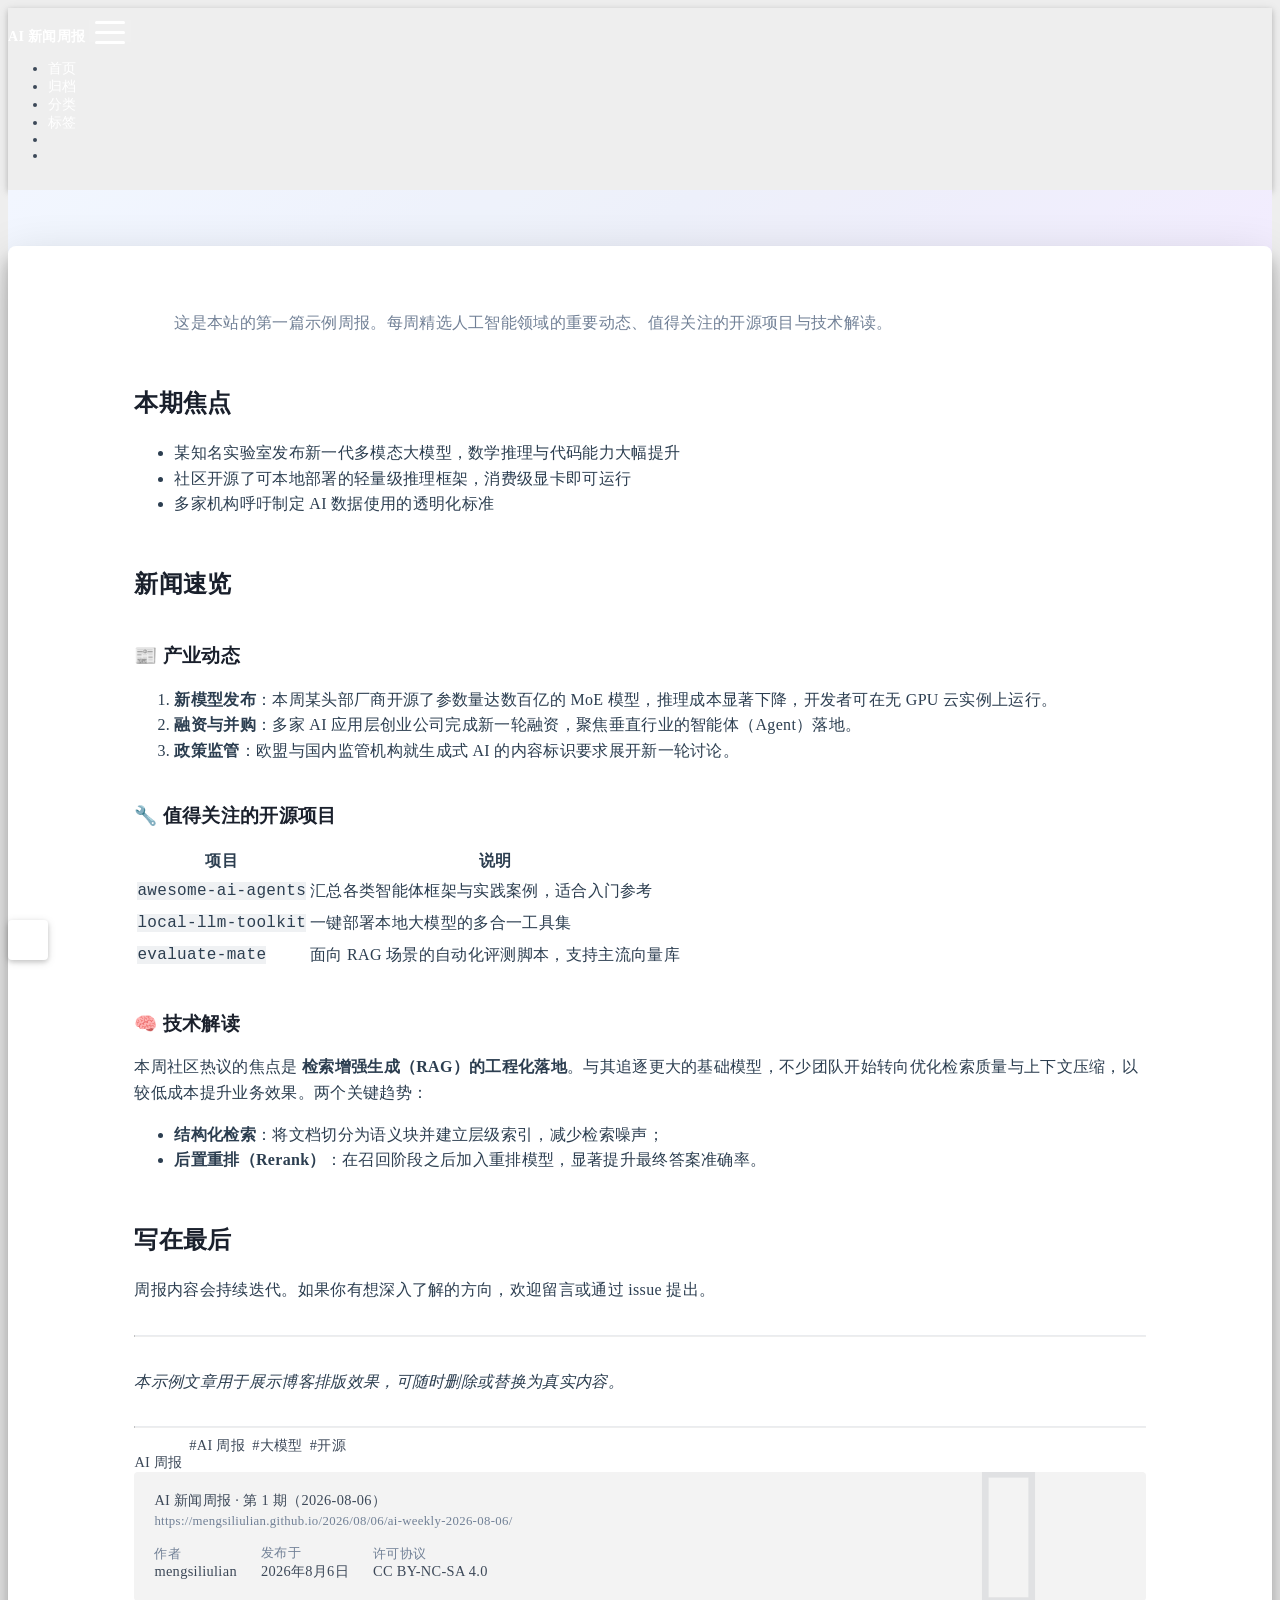
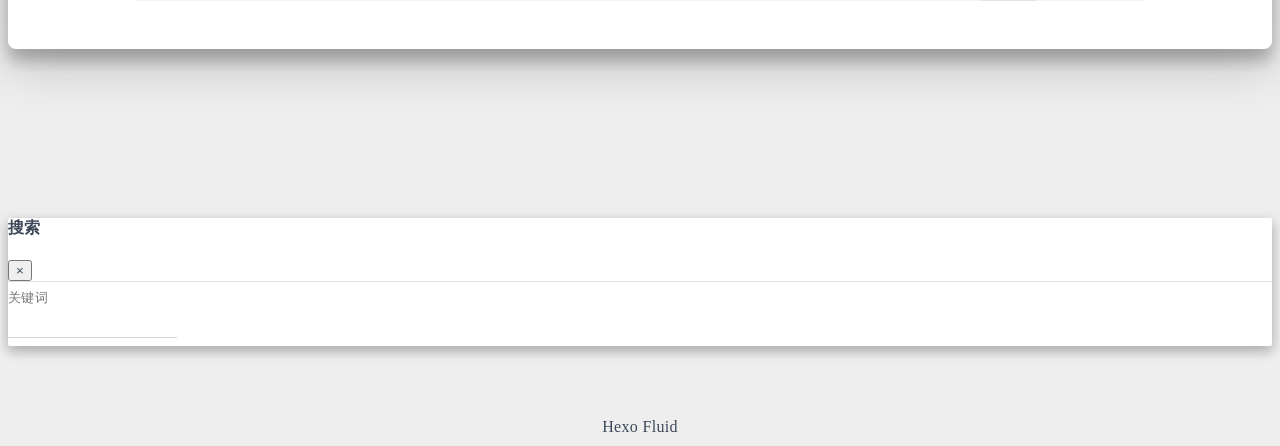
<file: 2026/08/06/ai-weekly-2026-08-06/index.html>
<!DOCTYPE html>
<html lang="zh-CN" data-default-color-scheme=auto>



<head>
  <meta charset="UTF-8">

  <link rel="apple-touch-icon" sizes="76x76" href="/img/fluid.png">
  <link rel="icon" href="/img/fluid.png">
  

  <meta name="viewport" content="width=device-width, initial-scale=1.0, maximum-scale=5.0, shrink-to-fit=no">
  <meta http-equiv="x-ua-compatible" content="ie=edge">
  
    <meta http-equiv="Content-Security-Policy" content="upgrade-insecure-requests">
  
  <meta name="theme-color" content="#2f4154">
  <meta name="author" content="mengsiliulian">
  <meta name="keywords" content="AI, 人工智能, 新闻周报, 机器学习, 大模型">
  
    <meta name="description" content="这是本站的第一篇示例周报。每周精选人工智能领域的重要动态、值得关注的开源项目与技术解读。  本期焦点 某知名实验室发布新一代多模态大模型，数学推理与代码能力大幅提升 社区开源了可本地部署的轻量级推理框架，消费级显卡即可运行 多家机构呼吁制定 AI 数据使用的透明化标准  新闻速览📰 产业动态 新模型发布：本周某头部厂商开源了参数量达数百亿的 MoE 模型，推理成本显著下降，开发者可在无 GPU">
<meta property="og:type" content="article">
<meta property="og:title" content="AI 新闻周报 · 第 1 期（2026-08-06）">
<meta property="og:url" content="https://mengsiliulian.github.io/2026/08/06/ai-weekly-2026-08-06/index.html">
<meta property="og:site_name" content="AI 新闻周报">
<meta property="og:description" content="这是本站的第一篇示例周报。每周精选人工智能领域的重要动态、值得关注的开源项目与技术解读。  本期焦点 某知名实验室发布新一代多模态大模型，数学推理与代码能力大幅提升 社区开源了可本地部署的轻量级推理框架，消费级显卡即可运行 多家机构呼吁制定 AI 数据使用的透明化标准  新闻速览📰 产业动态 新模型发布：本周某头部厂商开源了参数量达数百亿的 MoE 模型，推理成本显著下降，开发者可在无 GPU">
<meta property="og:locale" content="zh_CN">
<meta property="og:image" content="https://mengsiliulian.github.io/img/post-default.jpg">
<meta property="article:published_time" content="2026-08-05T16:55:00.000Z">
<meta property="article:modified_time" content="2026-08-05T17:21:01.343Z">
<meta property="article:author" content="mengsiliulian">
<meta property="article:tag" content="AI 周报">
<meta property="article:tag" content="大模型">
<meta property="article:tag" content="开源">
<meta name="twitter:card" content="summary_large_image">
<meta name="twitter:image" content="https://mengsiliulian.github.io/img/post-default.jpg">
  
  
  
  <title>AI 新闻周报 · 第 1 期（2026-08-06） - AI 新闻周报</title>

  <link  rel="stylesheet" href="https://lib.baomitu.com/twitter-bootstrap/4.6.1/css/bootstrap.min.css" />



  <link  rel="stylesheet" href="https://lib.baomitu.com/github-markdown-css/4.0.0/github-markdown.min.css" />

  <link  rel="stylesheet" href="https://lib.baomitu.com/hint.css/2.7.0/hint.min.css" />

  <link  rel="stylesheet" href="https://lib.baomitu.com/fancybox/3.5.7/jquery.fancybox.min.css" />



<!-- 主题依赖的图标库，不要自行修改 -->
<!-- Do not modify the link that theme dependent icons -->

<link rel="stylesheet" href="//at.alicdn.com/t/c/font_1749284_5i9bdhy70f8.css">



<link rel="stylesheet" href="//at.alicdn.com/t/c/font_1736178_k526ubmyhba.css">


<link  rel="stylesheet" href="/css/main.css" />


  <link id="highlight-css" rel="stylesheet" href="/css/highlight.css" />
  
    <link id="highlight-css-dark" rel="stylesheet" href="/css/highlight-dark.css" />
  



  
<link rel="stylesheet" href="/css/custom.css">



  <script id="fluid-configs">
    var Fluid = window.Fluid || {};
    Fluid.ctx = Object.assign({}, Fluid.ctx)
    var CONFIG = {"hostname":"mengsiliulian.github.io","root":"/","version":"1.9.9","typing":{"enable":true,"typeSpeed":70,"cursorChar":"_","loop":false,"scope":[]},"anchorjs":{"enable":true,"element":"h1,h2,h3,h4,h5,h6","placement":"left","visible":"hover","icon":""},"progressbar":{"enable":true,"height_px":3,"color":"#29d","options":{"showSpinner":false,"trickleSpeed":100}},"code_language":{"enable":true,"default":"TEXT"},"copy_btn":true,"image_caption":{"enable":true},"image_zoom":{"enable":true,"img_url_replace":["",""]},"toc":{"enable":true,"expand_all":true,"placement":"right","headingSelector":"h1,h2,h3,h4,h5,h6","collapseDepth":0,"number":true,"expand":false,"scrollspy":true},"lazyload":{"enable":true,"loading_img":"/img/loading.gif","onlypost":false,"offset_factor":2},"web_analytics":{"enable":false,"follow_dnt":true,"baidu":null,"google":{"measurement_id":null},"tencent":{"sid":null,"cid":null},"leancloud":{"app_id":null,"app_key":null,"server_url":null,"path":"window.location.pathname","ignore_local":false},"openkounter":{"server_url":"https://open-kounter.mintimate.cn","path":"window.location.pathname","ignore_local":false},"umami":{"src":null,"website_id":null,"domains":null,"start_time":"2024-01-01T00:00:00.000Z","token":null,"api_server":null}},"search_path":"/local-search.xml","include_content_in_search":true};

    if (CONFIG.web_analytics.follow_dnt) {
      var dntVal = navigator.doNotTrack || window.doNotTrack || navigator.msDoNotTrack;
      Fluid.ctx.dnt = dntVal && (dntVal.startsWith('1') || dntVal.startsWith('yes') || dntVal.startsWith('on'));
    }
  </script>
  <script  src="/js/utils.js" ></script>
  <script  src="/js/color-schema.js" ></script>
  


  
<meta name="generator" content="Hexo 8.1.2"></head>


<body>
  

  <header>
    

<div class="header-inner" style="height: 30vh;">
  <nav id="navbar" class="navbar fixed-top  navbar-expand-lg navbar-dark scrolling-navbar">
  <div class="container">
    <a class="navbar-brand" href="/">
      <strong>AI 新闻周报</strong>
    </a>

    <button id="navbar-toggler-btn" class="navbar-toggler" type="button" data-toggle="collapse"
            data-target="#navbarSupportedContent"
            aria-controls="navbarSupportedContent" aria-expanded="false" aria-label="Toggle navigation">
      <div class="animated-icon"><span></span><span></span><span></span></div>
    </button>

    <!-- Collapsible content (desktop) -->
    <div class="collapse navbar-collapse" id="navbarSupportedContent">
      <ul class="navbar-nav ml-auto text-center">
        
          
          
          
          
            <li class="nav-item">
              <a class="nav-link" href="/" target="_self">
                <i class="iconfont icon-home-fill"></i>
                <span>首页</span>
              </a>
            </li>
          
        
          
          
          
          
            <li class="nav-item">
              <a class="nav-link" href="/archives/" target="_self">
                <i class="iconfont icon-archive-fill"></i>
                <span>归档</span>
              </a>
            </li>
          
        
          
          
          
          
            <li class="nav-item">
              <a class="nav-link" href="/categories/" target="_self">
                <i class="iconfont icon-category-fill"></i>
                <span>分类</span>
              </a>
            </li>
          
        
          
          
          
          
            <li class="nav-item">
              <a class="nav-link" href="/tags/" target="_self">
                <i class="iconfont icon-tags-fill"></i>
                <span>标签</span>
              </a>
            </li>
          
        
        
          <li class="nav-item" id="search-btn">
            <a class="nav-link" target="_self" href="javascript:;" data-toggle="modal" data-target="#modalSearch" aria-label="Search">
              <i class="iconfont icon-search"></i>
            </a>
          </li>
          
        
        
          <li class="nav-item" id="color-toggle-btn">
            <a class="nav-link" target="_self" href="javascript:;" aria-label="Color Toggle">
              <i class="iconfont icon-dark" id="color-toggle-icon"></i>
            </a>
          </li>
        
      </ul>
    </div>
  </div>
</nav>

<!-- Mobile grid menu overlay -->
<div id="mobile-grid-menu" class="d-lg-none">
  <div class="mobile-grid-menu-inner">
    <div class="container">
      <div class="row">
        
          
          
          
          
            <div class="col-4 mobile-grid-cell">
              <a href="/" target="_self">
                <div class="mobile-grid-item">
                  <i class="iconfont icon-home-fill"></i>
                  <span>首页</span>
                </div>
              </a>
            </div>
          
        
          
          
          
          
            <div class="col-4 mobile-grid-cell">
              <a href="/archives/" target="_self">
                <div class="mobile-grid-item">
                  <i class="iconfont icon-archive-fill"></i>
                  <span>归档</span>
                </div>
              </a>
            </div>
          
        
          
          
          
          
            <div class="col-4 mobile-grid-cell">
              <a href="/categories/" target="_self">
                <div class="mobile-grid-item">
                  <i class="iconfont icon-category-fill"></i>
                  <span>分类</span>
                </div>
              </a>
            </div>
          
        
          
          
          
          
            <div class="col-4 mobile-grid-cell">
              <a href="/tags/" target="_self">
                <div class="mobile-grid-item">
                  <i class="iconfont icon-tags-fill"></i>
                  <span>标签</span>
                </div>
              </a>
            </div>
          
        
        
          <div class="col-4 mobile-grid-cell" id="mobile-search-btn">
            <a href="javascript:;" data-toggle="modal" data-target="#modalSearch" aria-label="Search">
              <div class="mobile-grid-item">
                <i class="iconfont icon-search"></i>
                <span>搜索</span>
              </div>
            </a>
          </div>
        
        
          <div class="col-4 mobile-grid-cell" id="mobile-color-toggle-btn"
               data-label-light="开灯"
               data-label-dark="关灯">
            <a href="javascript:;" aria-label="Color Toggle">
              <div class="mobile-grid-item">
                <i class="iconfont icon-dark" id="mobile-color-toggle-icon"></i>
                <span id="mobile-color-toggle-label">关灯</span>
              </div>
            </a>
          </div>
        
      </div>
    </div>
  </div>
</div>

  

<div id="banner" class="banner" parallax=true
     style="background: url('/null') no-repeat center center; background-size: cover;">
  <div class="full-bg-img">
    <div class="mask flex-center" style="background-color: rgba(0, 0, 0, 0)">
      <div class="banner-text text-center fade-in-up">
        <div class="h2">
          
            <span id="subtitle" data-typed-text="AI 新闻周报 · 第 1 期（2026-08-06）"></span>
          
        </div>

        
          
  <div class="mt-3">
    
    
      <span class="post-meta">
        <i class="iconfont icon-date-fill" aria-hidden="true"></i>
        <time datetime="2026-08-06 00:55" pubdate>
          2026年8月6日 凌晨
        </time>
      </span>
    
  </div>

  <div class="mt-1">
    
      <span class="post-meta mr-2">
        <i class="iconfont icon-chart"></i>
        
          621 字
        
      </span>
    

    
      <span class="post-meta mr-2">
        <i class="iconfont icon-clock-fill"></i>
        
        
        
          6 分钟
        
      </span>
    

    
    
  </div>


        
      </div>

      
    </div>
  </div>
</div>



</div>

  </header>

  <main>
    
      

<div class="container-fluid nopadding-x">
  <div class="row nomargin-x">
    <div class="side-col d-none d-lg-block col-lg-2">
      

    </div>

    <div class="col-lg-8 nopadding-x-md">
      <div class="container nopadding-x-md" id="board-ctn">
        <div id="board">
          <article class="post-content mx-auto">
            <h1 id="seo-header">AI 新闻周报 · 第 1 期（2026-08-06）</h1>
            
            
              <div class="markdown-body">
                
                <blockquote>
<p>这是本站的第一篇示例周报。每周精选人工智能领域的重要动态、值得关注的开源项目与技术解读。</p>
</blockquote>
<h2 id="本期焦点"><a href="#本期焦点" class="headerlink" title="本期焦点"></a>本期焦点</h2><ul>
<li>某知名实验室发布新一代多模态大模型，数学推理与代码能力大幅提升</li>
<li>社区开源了可本地部署的轻量级推理框架，消费级显卡即可运行</li>
<li>多家机构呼吁制定 AI 数据使用的透明化标准</li>
</ul>
<h2 id="新闻速览"><a href="#新闻速览" class="headerlink" title="新闻速览"></a>新闻速览</h2><h3 id="📰-产业动态"><a href="#📰-产业动态" class="headerlink" title="📰 产业动态"></a>📰 产业动态</h3><ol>
<li><strong>新模型发布</strong>：本周某头部厂商开源了参数量达数百亿的 MoE 模型，推理成本显著下降，开发者可在无 GPU 云实例上运行。</li>
<li><strong>融资与并购</strong>：多家 AI 应用层创业公司完成新一轮融资，聚焦垂直行业的智能体（Agent）落地。</li>
<li><strong>政策监管</strong>：欧盟与国内监管机构就生成式 AI 的内容标识要求展开新一轮讨论。</li>
</ol>
<h3 id="🔧-值得关注的开源项目"><a href="#🔧-值得关注的开源项目" class="headerlink" title="🔧 值得关注的开源项目"></a>🔧 值得关注的开源项目</h3><table>
<thead>
<tr>
<th>项目</th>
<th>说明</th>
</tr>
</thead>
<tbody><tr>
<td><code>awesome-ai-agents</code></td>
<td>汇总各类智能体框架与实践案例，适合入门参考</td>
</tr>
<tr>
<td><code>local-llm-toolkit</code></td>
<td>一键部署本地大模型的多合一工具集</td>
</tr>
<tr>
<td><code>evaluate-mate</code></td>
<td>面向 RAG 场景的自动化评测脚本，支持主流向量库</td>
</tr>
</tbody></table>
<h3 id="🧠-技术解读"><a href="#🧠-技术解读" class="headerlink" title="🧠 技术解读"></a>🧠 技术解读</h3><p>本周社区热议的焦点是 <strong>检索增强生成（RAG）的工程化落地</strong>。与其追逐更大的基础模型，不少团队开始转向优化检索质量与上下文压缩，以较低成本提升业务效果。两个关键趋势：</p>
<ul>
<li><strong>结构化检索</strong>：将文档切分为语义块并建立层级索引，减少检索噪声；</li>
<li><strong>后置重排（Rerank）</strong>：在召回阶段之后加入重排模型，显著提升最终答案准确率。</li>
</ul>
<h2 id="写在最后"><a href="#写在最后" class="headerlink" title="写在最后"></a>写在最后</h2><p>周报内容会持续迭代。如果你有想深入了解的方向，欢迎留言或通过 issue 提出。</p>
<hr>
<p><em>本示例文章用于展示博客排版效果，可随时删除或替换为真实内容。</em></p>

                
              </div>
            
            <hr/>
            <div>
              <div class="post-metas my-3">
  
    <div class="post-meta mr-3 d-flex align-items-center">
      <i class="iconfont icon-category"></i>
      

<span class="category-chains">
  
  
    
      <span class="category-chain">
        
  <a href="/categories/AI-%E5%91%A8%E6%8A%A5/" class="category-chain-item">AI 周报</a>
  
  

      </span>
    
  
</span>

    </div>
  
  
    <div class="post-meta">
      <i class="iconfont icon-tags"></i>
      
        <a href="/tags/AI-%E5%91%A8%E6%8A%A5/" class="print-no-link">#AI 周报</a>
      
        <a href="/tags/%E5%A4%A7%E6%A8%A1%E5%9E%8B/" class="print-no-link">#大模型</a>
      
        <a href="/tags/%E5%BC%80%E6%BA%90/" class="print-no-link">#开源</a>
      
    </div>
  
</div>


              
  

  <div class="license-box my-3">
    <div class="license-title">
      <div>AI 新闻周报 · 第 1 期（2026-08-06）</div>
      <div>https://mengsiliulian.github.io/2026/08/06/ai-weekly-2026-08-06/</div>
    </div>
    <div class="license-meta">
      
        <div class="license-meta-item">
          <div>作者</div>
          <div>mengsiliulian</div>
        </div>
      
      
        <div class="license-meta-item license-meta-date">
          <div>发布于</div>
          <div>2026年8月6日</div>
        </div>
      
      
      
        <div class="license-meta-item">
          <div>许可协议</div>
          <div>
            
              CC BY-NC-SA 4.0
            
          </div>
        </div>
      
    </div>
    <div class="license-icon iconfont"></div>
  </div>



              
                <div class="post-prevnext my-3">
                  <article class="post-prev col-6">
                    
                    
                  </article>
                  <article class="post-next col-6">
                    
                    
                  </article>
                </div>
              
            </div>

            
          </article>
        </div>
      </div>
    </div>

    <div class="side-col d-none d-lg-block col-lg-2">
      
  <aside class="sidebar" style="margin-left: -1rem">
    <div id="toc">
  <p class="toc-header">
    <i class="iconfont icon-list"></i>
    <span>目录</span>
  </p>
  <div class="toc-body" id="toc-body"></div>
</div>



  </aside>


    </div>
  </div>
</div>





  



  



  



  



  







    

    
      <a id="scroll-top-button" aria-label="TOP" href="#" role="button">
        <i class="iconfont icon-arrowup" aria-hidden="true"></i>
      </a>
    

    
      <div class="modal fade" id="modalSearch" tabindex="-1" role="dialog" aria-labelledby="ModalLabel"
     aria-hidden="true">
  <div class="modal-dialog modal-dialog-scrollable modal-lg" role="document">
    <div class="modal-content">
      <div class="modal-header text-center">
        <h4 class="modal-title w-100 font-weight-bold">搜索</h4>
        <button type="button" id="local-search-close" class="close" data-dismiss="modal" aria-label="Close">
          <span aria-hidden="true">&times;</span>
        </button>
      </div>
      <div class="modal-body mx-3">
        <div class="md-form mb-5">
          <input type="text" id="local-search-input" class="form-control validate">
          <label data-error="x" data-success="v" for="local-search-input">关键词</label>
        </div>
        <div class="list-group" id="local-search-result"></div>
      </div>
    </div>
  </div>
</div>

    

    
  </main>

  <footer>
    <div class="footer-inner">
  
    <div class="footer-content">
       <a href="https://hexo.io" target="_blank" rel="nofollow noopener"><span>Hexo</span></a> <i class="iconfont icon-love"></i> <a href="https://github.com/fluid-dev/hexo-theme-fluid" target="_blank" rel="nofollow noopener"><span>Fluid</span></a> 
    </div>
  
  
  
</div>

  </footer>

  <!-- Scripts -->
  
  <script  src="https://lib.baomitu.com/nprogress/0.2.0/nprogress.min.js" ></script>
  <link  rel="stylesheet" href="https://lib.baomitu.com/nprogress/0.2.0/nprogress.min.css" />

  <script>
    NProgress.configure({"showSpinner":false,"trickleSpeed":100})
    NProgress.start()
    window.addEventListener('load', function() {
      NProgress.done();
    })
  </script>


<script  src="https://lib.baomitu.com/jquery/3.6.4/jquery.min.js" ></script>
<script  src="https://lib.baomitu.com/twitter-bootstrap/4.6.1/js/bootstrap.min.js" ></script>
<script  src="/js/events.js" ></script>
<script  src="/js/plugins.js" ></script>


  <script  src="https://lib.baomitu.com/typed.js/2.0.12/typed.min.js" ></script>
  <script>
    (function (window, document) {
      var typing = Fluid.plugins.typing;
      var subtitle = document.getElementById('subtitle');
      if (!subtitle || !typing) {
        return;
      }
      var text = subtitle.getAttribute('data-typed-text');
      
        typing(text);
      
    })(window, document);
  </script>




  
    <script  src="/js/img-lazyload.js" ></script>
  




  
<script>
  Fluid.utils.createScript('https://lib.baomitu.com/tocbot/4.20.1/tocbot.min.js', function() {
    var toc = jQuery('#toc');
    if (toc.length === 0 || !window.tocbot) { return; }
    var boardCtn = jQuery('#board-ctn');
    var boardTop = boardCtn.offset().top;

    function isExpandAllEnabled() {
      return CONFIG.toc && CONFIG.toc.expand_all === true;
    }
    function expandAllToc() {
      if (!isExpandAllEnabled()) { return; }
      jQuery('#toc-body .tocbot-is-collapsed').removeClass('tocbot-is-collapsed');
    }
    function updateTocToggle($li, $childList) {
      var $toggle = $li.children('.toc-toggle');
      if ($toggle.length === 0) { return; }
      var collapsed = $childList.hasClass('tocbot-is-collapsed');
      $toggle
        .toggleClass('toc-toggle-collapsed', collapsed)
        .toggleClass('toc-toggle-expanded', !collapsed);
    }
    function bindTocToggle() {
      if (!isExpandAllEnabled()) { return; }
      jQuery('#toc-body .toc-list-item').each(function() {
        var $li = jQuery(this);
        var $childList = $li.children('ol');
        if ($childList.length === 0) {
          if ($li.children('.toc-toggle').length === 0) {
            $li.prepend('<span class="toc-toggle toc-toggle-placeholder" aria-hidden="true">›</span>');
          }
          return;
        }

        if ($li.children('.toc-toggle').length === 0) {
          $li.prepend('<span class="toc-toggle toc-toggle-expanded" aria-hidden="true">›</span>');
        }
        updateTocToggle($li, $childList);
      });
      jQuery('#toc-body').off('click.tocToggle').on('click.tocToggle', '.toc-toggle', function(e) {
        e.preventDefault();
        e.stopPropagation();
        var $li = jQuery(this).parent('.toc-list-item');
        var $childList = $li.children('ol');
        if ($childList.length === 0) { return; }
        $childList.toggleClass('tocbot-is-collapsed');
        updateTocToggle($li, $childList);
      });
      if (!window.__tocToggleObserver) {
        window.__tocToggleObserver = new MutationObserver(function(mutations) {
          mutations.forEach(function(mutation) {
            if (mutation.type !== 'attributes' || mutation.attributeName !== 'class') { return; }
            var $list = jQuery(mutation.target);
            var $li = $list.parent('.toc-list-item');
            if ($li.length === 0) { return; }
            updateTocToggle($li, $list);
          });
        });
        jQuery('#toc-body ol').each(function() {
          window.__tocToggleObserver.observe(this, { attributes: true });
        });
      }
    }
    var tocConfig = Object.assign({
      tocSelector     : '#toc-body',
      contentSelector : '.markdown-body',
      linkClass       : 'tocbot-link',
      activeLinkClass : 'tocbot-active-link',
      listClass       : 'tocbot-list',
      isCollapsedClass: 'tocbot-is-collapsed',
      collapsibleClass: 'tocbot-is-collapsible',
      scrollSmooth    : true,
      includeTitleTags: true,
      headingsOffset  : -boardTop,
    }, CONFIG.toc);
    if (isExpandAllEnabled()) {
      tocConfig.collapseDepth = 6;
    }
    window.tocbot.init(tocConfig);
    if (toc.find('.toc-list-item').length > 0) {
      toc.css('visibility', 'visible');
    }
    expandAllToc();
    bindTocToggle();

    Fluid.events.registerRefreshCallback(function() {
      if ('tocbot' in window) {
        tocbot.refresh();
        var toc = jQuery('#toc');
        if (toc.length === 0 || !tocbot) {
          return;
        }
        if (toc.find('.toc-list-item').length > 0) {
          toc.css('visibility', 'visible');
        }
        expandAllToc();
        bindTocToggle();
      }
    });
  });
</script>


  <script src=https://lib.baomitu.com/clipboard.js/2.0.11/clipboard.min.js></script>

  <script>Fluid.plugins.codeWidget();</script>


  
<script>
  Fluid.utils.createScript('https://lib.baomitu.com/anchor-js/5.0.0/anchor.min.js', function() {
    window.anchors.options = {
      placement: CONFIG.anchorjs.placement,
      visible  : CONFIG.anchorjs.visible
    };
    if (CONFIG.anchorjs.icon) {
      window.anchors.options.icon = CONFIG.anchorjs.icon;
    }
    var el = (CONFIG.anchorjs.element || 'h1,h2,h3,h4,h5,h6').split(',');
    var res = [];
    for (var item of el) {
      res.push('.markdown-body > ' + item.trim());
    }
    if (CONFIG.anchorjs.placement === 'left') {
      window.anchors.options.class = 'anchorjs-link-left';
    }
    window.anchors.add(res.join(', '));

    Fluid.events.registerRefreshCallback(function() {
      if ('anchors' in window) {
        anchors.removeAll();
        var el = (CONFIG.anchorjs.element || 'h1,h2,h3,h4,h5,h6').split(',');
        var res = [];
        for (var item of el) {
          res.push('.markdown-body > ' + item.trim());
        }
        if (CONFIG.anchorjs.placement === 'left') {
          anchors.options.class = 'anchorjs-link-left';
        }
        anchors.add(res.join(', '));
      }
    });
  });
</script>


  
<script>
  Fluid.utils.createScript('https://lib.baomitu.com/fancybox/3.5.7/jquery.fancybox.min.js', function() {
    Fluid.plugins.fancyBox();
  });
</script>


  <script>Fluid.plugins.imageCaption();</script>

  <script  src="/js/local-search.js" ></script>





<!-- 主题的启动项，将它保持在最底部 -->
<!-- the boot of the theme, keep it at the bottom -->
<script  src="/js/boot.js" ></script>


  

  <noscript>
    <div class="noscript-warning">博客在允许 JavaScript 运行的环境下浏览效果更佳</div>
  </noscript>
</body>
</html>
</file>
<file: css/main.css>
.anchorjs-link {
  text-decoration: none !important;
  transition: opacity 0.2s ease-in-out;
}
.markdown-body h1:hover > .anchorjs-link,
h2:hover > .anchorjs-link,
h3:hover > .anchorjs-link,
h4:hover > .anchorjs-link,
h5:hover > .anchorjs-link,
h6:hover > .anchorjs-link {
  opacity: 1;
}
.banner {
  height: 100%;
  position: relative;
  overflow: hidden;
  cursor: default;
}
.banner .mask {
  position: absolute;
  width: 100%;
  height: 100%;
  background-color: rgba(0,0,0,0.3);
}
.banner[parallax="true"] {
  will-change: transform;
  -webkit-transform-style: preserve-3d;
  -webkit-backface-visibility: hidden;
  transition: transform 0.05s ease-out;
}
@media (max-width: 100vh) {
  .header-inner {
    max-height: 100vw;
  }
  #board {
    margin-top: -1rem !important;
  }
}
@media (max-width: 79.99vh) {
  .scroll-down-bar {
    display: none;
  }
}
#board {
  position: relative;
  margin-top: -2rem;
  padding: 3rem 0;
  background-color: var(--board-bg-color);
  transition: background-color 0.2s ease-in-out;
  border-radius: 0.5rem;
  z-index: 3;
  -webkit-box-shadow: 0 12px 15px 0 rgba(0,0,0,0.24), 0 17px 50px 0 rgba(0,0,0,0.19);
  box-shadow: 0 12px 15px 0 rgba(0,0,0,0.24), 0 17px 50px 0 rgba(0,0,0,0.19);
}
.code-widget {
  display: inline-block;
  background-color: transparent;
  font-size: 0.75rem;
  line-height: 1;
  font-weight: bold;
  padding: 0.3rem 0.1rem 0.1rem 0.1rem;
  position: absolute;
  right: 0.45rem;
  top: 0.15rem;
  z-index: 1;
}
.code-widget-light {
  color: #999;
}
.code-widget-dark {
  color: #bababa;
}
.copy-btn {
  cursor: pointer;
  user-select: none;
  -webkit-appearance: none;
  outline: none;
}
.copy-btn > i {
  font-size: 0.75rem !important;
  font-weight: 400;
  margin-right: 0.15rem;
  opacity: 0;
  transition: opacity 0.2s ease-in-out;
}
.markdown-body pre:hover > .copy-btn > i {
  opacity: 0.9;
}
.markdown-body pre:hover > .copy-btn,
.markdown-body pre:not(:hover) > .copy-btn {
  outline: none;
}
.license-box {
  background-color: rgba(27,31,35,0.05);
  transition: background-color 0.2s ease-in-out;
  border-radius: 4px;
  font-size: 0.9rem;
  overflow: hidden;
  padding: 1.25rem;
  position: relative;
  z-index: 1;
}
.license-box .license-icon {
  position: absolute;
  top: 50%;
  left: 100%;
}
.license-box .license-icon::after {
  content: "\e8e4";
  font-size: 12.5rem;
  line-height: 1;
  opacity: 0.1;
  position: relative;
  left: -0.85em;
  bottom: 0.5em;
  z-index: -1;
}
.license-box .license-title {
  margin-bottom: 1rem;
}
.license-box .license-title div:nth-child(1) {
  line-height: 1.2;
  margin-bottom: 0.25rem;
}
.license-box .license-title div:nth-child(2) {
  color: var(--sec-text-color);
  font-size: 0.8rem;
}
.license-box .license-meta {
  align-items: center;
  display: flex;
  flex-wrap: wrap;
  justify-content: flex-start;
}
.license-box .license-meta .license-meta-item {
  align-items: center;
  justify-content: center;
  margin-right: 1.5rem;
}
.license-box .license-meta .license-meta-item div:nth-child(1) {
  color: var(--sec-text-color);
  font-size: 0.8rem;
  font-weight: normal;
}
.license-box .license-meta .license-meta-item i.iconfont {
  font-size: 1rem;
}
@media (max-width: 575px) and (min-width: 425px) {
  .license-box .license-meta .license-meta-item {
    display: flex;
    justify-content: flex-start;
    flex-wrap: wrap;
    font-size: 0.8rem;
    flex: 0 0 50%;
    max-width: 50%;
    margin-right: 0;
  }
  .license-box .license-meta .license-meta-item div:nth-child(1) {
    margin-right: 0.5rem;
  }
  .license-box .license-meta .license-meta-date {
    order: -1;
  }
}
@media (max-width: 424px) {
  .license-box::after {
    top: -65px;
  }
  .license-box .license-meta {
    flex-direction: column;
    align-items: flex-start;
  }
  .license-box .license-meta .license-meta-item {
    display: flex;
    flex-wrap: wrap;
    font-size: 0.8rem;
  }
  .license-box .license-meta .license-meta-item div:nth-child(1) {
    margin-right: 0.5rem;
  }
}
.footer-inner {
  padding: 3rem 0 1rem 0;
  text-align: center;
}
.footer-inner > div:not(:first-child) {
  margin: 0.25rem 0;
  font-size: 0.85rem;
}
.footer-inner .statistics {
  display: flex;
  flex-direction: row;
  justify-content: center;
}
.footer-inner .statistics > span {
  flex: 1;
  margin: 0 0.25rem;
}
.footer-inner .statistics > *:nth-last-child(2):first-child {
  text-align: right;
}
.footer-inner .statistics > *:nth-last-child(2):first-child ~ * {
  text-align: left;
}
.footer-inner .beian {
  display: flex;
  flex-direction: row;
  justify-content: center;
}
.footer-inner .beian > * {
  margin: 0 0.25rem;
}
.footer-inner .beian-police {
  position: relative;
  overflow: hidden;
  display: inline-flex;
  align-items: center;
  justify-content: left;
}
.footer-inner .beian-police img {
  margin-right: 3px;
  width: 1rem;
  height: 1rem;
  margin-bottom: 0.1rem;
}
@media (max-width: 424px) {
  .footer-inner .statistics {
    flex-direction: column;
  }
  .footer-inner .statistics > *:nth-last-child(2):first-child {
    text-align: center;
  }
  .footer-inner .statistics > *:nth-last-child(2):first-child ~ * {
    text-align: center;
  }
  .footer-inner .beian {
    flex-direction: column;
  }
  .footer-inner .beian .beian-police {
    justify-content: center;
  }
  .footer-inner .beian > *:nth-last-child(2):first-child {
    text-align: center;
  }
  .footer-inner .beian > *:nth-last-child(2):first-child ~ * {
    text-align: center;
  }
}
sup > a::before,
.footnote-text::before {
  display: block;
  content: "";
  margin-top: -5rem;
  height: 5rem;
  width: 1px;
  visibility: hidden;
}
sup > a::before,
.footnote-text::before {
  display: inline-block;
}
.footnote-item::before {
  display: block;
  content: "";
  margin-top: -5rem;
  height: 5rem;
  width: 1px;
  visibility: hidden;
}
.footnote-list ol {
  list-style-type: none;
  counter-reset: sectioncounter;
  padding-left: 0.5rem;
  font-size: 0.95rem;
}
.footnote-list ol li:before {
  font-family: "Helvetica Neue", monospace, "Monaco";
  content: "[" counter(sectioncounter) "]";
  counter-increment: sectioncounter;
}
.footnote-list ol li+li {
  margin-top: 0.5rem;
}
.footnote-text {
  padding-left: 0.5em;
}
.navbar {
  background-color: transparent;
  font-size: 0.875rem;
  box-shadow: 0 2px 5px 0 rgba(0,0,0,0.16), 0 2px 10px 0 rgba(0,0,0,0.12);
  -webkit-box-shadow: 0 2px 5px 0 rgba(0,0,0,0.16), 0 2px 10px 0 rgba(0,0,0,0.12);
}
.navbar .navbar-brand {
  color: var(--navbar-text-color);
}
.navbar .navbar-toggler .animated-icon span {
  background-color: var(--navbar-text-color);
}
.navbar .nav-item .nav-link {
  display: block;
  color: var(--navbar-text-color);
  transition: color 0.2s ease-in-out, background-color 0.2s ease-in-out;
}
.navbar .nav-item .nav-link:hover {
  color: var(--link-hover-color);
}
.navbar .nav-item .nav-link:focus {
  color: var(--navbar-text-color);
}
.navbar .nav-item .nav-link i {
  font-size: 0.875rem;
  line-height: inherit;
}
.navbar .nav-item .nav-link i:only-child {
  margin: 0 0.2rem;
}
.navbar .navbar-toggler {
  border-width: 0;
  outline: 0;
}
.navbar.scrolling-navbar {
  will-change: background, padding;
  -webkit-transition: background 0.5s ease-in-out, padding 0.5s ease-in-out;
  transition: background 0.5s ease-in-out, padding 0.5s ease-in-out;
}
@media (min-width: 600px) {
  .navbar.scrolling-navbar {
    padding-top: 12px;
    padding-bottom: 12px;
  }
  .navbar.scrolling-navbar .navbar-nav > li {
    -webkit-transition-duration: 1s;
    transition-duration: 1s;
  }
}
.navbar.scrolling-navbar.top-nav-collapse {
  padding-top: 5px;
  padding-bottom: 5px;
}
.navbar .dropdown-menu {
  font-size: 0.875rem;
  color: var(--navbar-text-color);
  background-color: rgba(0,0,0,0.3);
  border: none;
  min-width: 8rem;
  -webkit-transition: background 0.5s ease-in-out, padding 0.5s ease-in-out;
  transition: background 0.5s ease-in-out, padding 0.5s ease-in-out;
}
@media (max-width: 991.98px) {
  .navbar .dropdown-menu {
    text-align: center;
  }
}
.navbar .dropdown-item {
  color: var(--navbar-text-color);
}
.navbar .dropdown-item:hover,
.navbar .dropdown-item:focus {
  color: var(--link-hover-color);
  background-color: rgba(0,0,0,0.1);
}
@media (min-width: 992px) {
  .navbar .dropdown:hover > .dropdown-menu {
    display: block;
  }
  .navbar .dropdown > .dropdown-toggle:active {
    pointer-events: none;
  }
  .navbar .dropdown-menu {
    top: 95%;
  }
}
.navbar .animated-icon {
  width: 30px;
  height: 20px;
  position: relative;
  margin: 0;
  -webkit-transform: rotate(0deg);
  -moz-transform: rotate(0deg);
  -o-transform: rotate(0deg);
  transform: rotate(0deg);
  -webkit-transition: 0.5s ease-in-out;
  -moz-transition: 0.5s ease-in-out;
  -o-transition: 0.5s ease-in-out;
  transition: 0.5s ease-in-out;
  cursor: pointer;
}
.navbar .animated-icon span {
  display: block;
  position: absolute;
  height: 3px;
  width: 100%;
  border-radius: 9px;
  opacity: 1;
  left: 0;
  -webkit-transform: rotate(0deg);
  -moz-transform: rotate(0deg);
  -o-transform: rotate(0deg);
  transform: rotate(0deg);
  -webkit-transition: 0.25s ease-in-out;
  -moz-transition: 0.25s ease-in-out;
  -o-transition: 0.25s ease-in-out;
  transition: 0.25s ease-in-out;
  background: #fff;
}
.navbar .animated-icon span:nth-child(1) {
  top: 0;
}
.navbar .animated-icon span:nth-child(2) {
  top: 10px;
}
.navbar .animated-icon span:nth-child(3) {
  top: 20px;
}
.navbar .animated-icon.open span:nth-child(1) {
  top: 11px;
  -webkit-transform: rotate(135deg);
  -moz-transform: rotate(135deg);
  -o-transform: rotate(135deg);
  transform: rotate(135deg);
}
.navbar .animated-icon.open span:nth-child(2) {
  opacity: 0;
  left: -60px;
}
.navbar .animated-icon.open span:nth-child(3) {
  top: 11px;
  -webkit-transform: rotate(-135deg);
  -moz-transform: rotate(-135deg);
  -o-transform: rotate(-135deg);
  transform: rotate(-135deg);
}
.navbar .dropdown-collapse,
.top-nav-collapse,
.navbar-col-show {
  background-color: var(--navbar-bg-color);
}
@media (max-width: 767px) {
  .navbar {
    font-size: 1rem;
    line-height: 2.5rem;
  }
}
.banner-text {
  color: var(--subtitle-color);
  max-width: calc(960px - 6rem);
  width: 80%;
  overflow-wrap: break-word;
}
.banner-text .typed-cursor {
  margin: 0 0.2rem;
}
@media (max-width: 767px) {
  #subtitle,
  .typed-cursor {
    font-size: 1.5rem;
  }
}
@media (max-width: 575px) {
  .banner-text {
    font-size: 0.9rem;
  }
  #subtitle,
  .typed-cursor {
    font-size: 1.35rem;
  }
}
#mobile-grid-menu {
  display: block;
  position: fixed;
  top: 0;
  left: 0;
  right: 0;
  bottom: 0;
  z-index: 1029;
  overflow-y: auto;
  -webkit-overflow-scrolling: touch;
  pointer-events: none;
  opacity: 0;
  transform: translateY(-12px);
  transition: opacity 0.18s ease, transform 0.18s ease;
  will-change: opacity, transform;
  background-color: var(--navbar-bg-color);
}
#mobile-grid-menu.show {
  pointer-events: auto;
  opacity: 1;
  transform: translateY(0);
}
#mobile-grid-menu.show .mobile-grid-cell,
#mobile-grid-menu.show .mobile-grid-group-header {
  animation: mobile-grid-cell-in 0.18s ease both;
}
#mobile-grid-menu .mobile-grid-menu-inner {
  padding-top: 70px;
  padding-bottom: 2rem;
}
#mobile-grid-menu .mobile-grid-group-header {
  color: var(--navbar-text-color);
  font-size: 0.8rem;
  opacity: 0.6;
  text-transform: uppercase;
  letter-spacing: 0.05em;
  padding: 1rem 15px 0.4rem;
  border-top: 1px solid rgba(255,255,255,0.1);
  margin-top: 0.5rem;
}
#mobile-grid-menu .mobile-grid-group-header:first-child {
  border-top: none;
  margin-top: 0;
}
#mobile-grid-menu .mobile-grid-group-header i {
  margin-right: 0.3rem;
  font-size: 0.8rem;
}
#mobile-grid-menu .mobile-grid-cell {
  padding: 0.5rem;
}
#mobile-grid-menu .mobile-grid-item {
  display: flex;
  flex-direction: column;
  align-items: center;
  justify-content: center;
  padding: 1rem 0.5rem;
  border-radius: 12px;
  background-color: rgba(255,255,255,0.08);
  transition: background-color 0.2s ease-in-out, transform 0.15s ease-in-out;
  cursor: pointer;
  min-height: 80px;
}
#mobile-grid-menu .mobile-grid-item:hover,
#mobile-grid-menu .mobile-grid-item:active {
  background-color: rgba(255,255,255,0.18);
  transform: scale(0.96);
}
#mobile-grid-menu .mobile-grid-item i {
  font-size: 1.6rem;
  color: var(--navbar-text-color);
  margin-bottom: 0.4rem;
  line-height: 1;
}
#mobile-grid-menu .mobile-grid-item span {
  font-size: 0.78rem;
  color: var(--navbar-text-color);
  text-align: center;
  line-height: 1.2;
  word-break: break-word;
}
#mobile-grid-menu a {
  text-decoration: none;
  color: var(--navbar-text-color);
}
#mobile-grid-menu a:hover {
  color: var(--navbar-text-color);
}
@media (max-width: 991.98px) {
  #navbarSupportedContent {
    display: none !important;
  }
}
.modal-dialog .modal-content {
  background-color: var(--board-bg-color);
  border: 0;
  border-radius: 0.125rem;
  -webkit-box-shadow: 0 5px 11px 0 rgba(0,0,0,0.18), 0 4px 15px 0 rgba(0,0,0,0.15);
  box-shadow: 0 5px 11px 0 rgba(0,0,0,0.18), 0 4px 15px 0 rgba(0,0,0,0.15);
}
.modal-dialog .modal-content .modal-header {
  border-bottom-color: var(--line-color);
  transition: border-bottom-color 0.2s ease-in-out;
}
.close {
  color: var(--text-color);
}
.close:hover {
  color: var(--link-hover-color);
}
.close:focus {
  outline: 0;
}
.modal-dialog .modal-content .modal-header {
  border-top-left-radius: 0.125rem;
  border-top-right-radius: 0.125rem;
  border-bottom: 1px solid #dee2e6;
}
.md-form {
  position: relative;
  margin-top: 1.5rem;
  margin-bottom: 1.5rem;
}
.md-form input[type] {
  -webkit-box-sizing: content-box;
  box-sizing: content-box;
  background-color: transparent;
  border: none;
  border-bottom: 1px solid #ced4da;
  border-radius: 0;
  outline: none;
  -webkit-box-shadow: none;
  box-shadow: none;
  transition: border-color 0.15s ease-in-out, box-shadow 0.15s ease-in-out, -webkit-box-shadow 0.15s ease-in-out;
}
.md-form input[type]:focus:not([readonly]) {
  border-bottom: 1px solid #4285f4;
  -webkit-box-shadow: 0 1px 0 0 #4285f4;
  box-shadow: 0 1px 0 0 #4285f4;
}
.md-form input[type]:focus:not([readonly]) + label {
  color: #4285f4;
}
.md-form input[type].valid,
.md-form input[type]:focus.valid {
  border-bottom: 1px solid #00c851;
  -webkit-box-shadow: 0 1px 0 0 #00c851;
  box-shadow: 0 1px 0 0 #00c851;
}
.md-form input[type].valid + label,
.md-form input[type]:focus.valid + label {
  color: #00c851;
}
.md-form input[type].invalid,
.md-form input[type]:focus.invalid {
  border-bottom: 1px solid #f44336;
  -webkit-box-shadow: 0 1px 0 0 #f44336;
  box-shadow: 0 1px 0 0 #f44336;
}
.md-form input[type].invalid + label,
.md-form input[type]:focus.invalid + label {
  color: #f44336;
}
.md-form input[type].validate {
  margin-bottom: 2.5rem;
}
.md-form input[type].form-control {
  height: auto;
  padding: 0.6rem 0 0.4rem 0;
  margin: 0 0 0.5rem 0;
  color: var(--text-color);
  background-color: transparent;
  border-radius: 0;
}
.md-form label {
  font-size: 0.8rem;
  position: absolute;
  top: -1rem;
  left: 0;
  color: #757575;
  cursor: text;
  transition: color 0.2s ease-out;
}
.modal-open[style] {
  padding-right: 0 !important;
  overflow: auto;
}
.modal-open[style] #navbar[style] {
  padding-right: 1rem !important;
}
#nprogress .bar {
  height: 3px !important;
  background-color: #29d !important;
}
#nprogress .peg {
  box-shadow: 0 0 14px #29d, 0 0 8px #29d !important;
}
@media (max-width: 575px) {
  #nprogress .bar {
    display: none;
  }
}
.noscript-warning {
  background-color: #f55;
  color: #fff;
  font-family: sans-serif;
  font-size: 1rem;
  font-weight: bold;
  position: fixed;
  left: 0;
  bottom: 0;
  text-align: center;
  width: 100%;
  z-index: 99;
}
.pagination {
  margin-top: 3rem;
  justify-content: center;
}
.pagination .space {
  align-self: flex-end;
}
.pagination .page-number,
.pagination .current,
.pagination .extend {
  outline: 0;
  border: 0;
  background-color: transparent;
  font-size: 0.9rem;
  padding: 0.5rem 0.75rem;
  line-height: 1.25;
  border-radius: 0.125rem;
}
.pagination .page-number {
  margin: 0 0.05rem;
}
.pagination .page-number:hover,
.pagination .current {
  transition: background-color 0.2s ease-in-out;
  background-color: var(--link-hover-bg-color);
}
.qr-trigger {
  cursor: pointer;
  position: relative;
}
.qr-trigger:hover .qr-img {
  display: block;
  transition: all 0.3s;
}
.qr-img {
  max-width: 12rem;
  position: absolute;
  right: -5.25rem;
  z-index: 99;
  display: none;
  border-radius: 0.2rem;
  background-color: transparent;
  box-shadow: 0 0 20px -5px rgba(158,158,158,0.2);
}
.scroll-down-bar {
  position: absolute;
  width: 100%;
  height: 6rem;
  text-align: center;
  cursor: pointer;
  bottom: 0;
}
.scroll-down-bar i.iconfont {
  font-size: 2rem;
  font-weight: bold;
  display: inline-block;
  position: relative;
  padding-top: 2rem;
  color: var(--subtitle-color);
  transform: translateZ(0);
  animation: scroll-down 1.5s infinite;
}
#scroll-top-button {
  position: fixed;
  z-index: 99;
  background: var(--board-bg-color);
  transition: background-color 0.2s ease-in-out, bottom 0.3s ease;
  border-radius: 4px;
  min-width: 40px;
  min-height: 40px;
  bottom: -60px;
  outline: none;
  display: flex;
  display: -webkit-flex;
  align-items: center;
  box-shadow: 0 2px 5px 0 rgba(0,0,0,0.16), 0 2px 10px 0 rgba(0,0,0,0.12);
}
#scroll-top-button i {
  font-size: 32px;
  margin: auto;
  color: var(--sec-text-color);
}
#scroll-top-button:hover i,
#scroll-top-button:active i {
  animation-name: scroll-top;
  animation-duration: 1s;
  animation-delay: 0.1s;
  animation-timing-function: ease-in-out;
  animation-iteration-count: infinite;
  animation-fill-mode: forwards;
  animation-direction: alternate;
}
#local-search-result .search-list-title {
  border-left: 3px solid #0d47a1;
}
#local-search-result .search-list-content {
  padding: 0 1.25rem;
}
#local-search-result .search-word {
  color: #ff4500;
}
#toc {
  visibility: hidden;
}
.toc-header {
  margin-bottom: 0.5rem;
  font-weight: bold;
  line-height: 1.2;
}
.toc-header,
.toc-header > i {
  font-size: 1.25rem;
}
.toc-body {
  max-height: 75vh;
  overflow-y: auto;
  overflow: -moz-scrollbars-none;
  -ms-overflow-style: none;
}
.toc-body ol {
  list-style: none;
  padding-inline-start: 1rem;
}
.toc-body::-webkit-scrollbar {
  display: none;
}
.tocbot-list {
  position: relative;
}
.tocbot-list ol {
  list-style: none;
  padding-left: 1rem;
}
.tocbot-list a {
  font-size: 0.95rem;
}
.tocbot-list ol a {
  font-size: 0.85rem;
}
.tocbot-link {
  color: var(--text-color);
}
.toc-toggle {
  display: inline-block;
  width: 0.7rem;
  text-align: center;
  margin-right: 0.15rem;
  cursor: pointer;
  user-select: none;
  color: var(--text-color);
  font-size: 0.9rem;
  line-height: 1;
  transition: transform 0.2s ease-in-out;
}
.toc-toggle.toc-toggle-collapsed {
  transform: rotate(0deg);
}
.toc-toggle.toc-toggle-expanded {
  transform: rotate(90deg);
}
.toc-toggle.toc-toggle-placeholder {
  visibility: hidden;
  pointer-events: none;
  cursor: default;
  transform: none;
}
.tocbot-active-link {
  font-weight: bold;
  color: var(--link-hover-color);
}
.tocbot-is-collapsed {
  max-height: 0;
}
.tocbot-is-collapsible {
  overflow: hidden;
  transition: all 0.3s ease-in-out;
}
.toc-list-item {
  padding: 0.1rem 0;
  white-space: nowrap;
  overflow: hidden;
  text-overflow: ellipsis;
}
.toc-list-item.is-active-li::before {
  height: 1rem;
  margin: 0.25rem 0;
  visibility: visible;
}
.toc-list-item::before {
  width: 0.15rem;
  height: 0.2rem;
  position: absolute;
  left: 0.25rem;
  content: "";
  border-radius: 2px;
  margin: 0.65rem 0;
  background: var(--link-hover-color);
  visibility: hidden;
  transition: height 0.1s ease-in-out, margin 0.1s ease-in-out, visibility 0.1s ease-in-out;
}
.sidebar {
  position: -webkit-sticky;
  position: sticky;
  top: 2rem;
  padding: 3rem 0;
}
html {
  font-size: 16px;
  letter-spacing: 0.02em;
}
html,
body {
  height: 100%;
  font-family: var(--font-family-sans-serif);
  overflow-wrap: break-word;
}
body {
  transition: color 0.2s ease-in-out, background-color 0.2s ease-in-out;
  background-color: var(--body-bg-color);
  color: var(--text-color);
  -webkit-font-smoothing: antialiased;
  -moz-osx-font-smoothing: grayscale;
}
body a {
  color: var(--text-color);
  text-decoration: none;
  cursor: pointer;
  transition: color 0.2s ease-in-out, background-color 0.2s ease-in-out;
}
body a:hover {
  color: var(--link-hover-color);
  text-decoration: none;
  transition: color 0.2s ease-in-out, background-color 0.2s ease-in-out;
}
code {
  color: inherit;
}
table {
  font-size: inherit;
  color: var(--post-text-color);
}
img[lazyload] {
  object-fit: cover;
}
*[align="left"] {
  text-align: left;
}
*[align="center"] {
  text-align: center;
}
*[align="right"] {
  text-align: right;
}
::-webkit-scrollbar {
  width: 6px;
  height: 6px;
}
::-webkit-scrollbar-thumb {
  background-color: var(--scrollbar-color);
  border-radius: 6px;
}
::-webkit-scrollbar-thumb:hover {
  background-color: var(--scrollbar-hover-color);
}
::-webkit-scrollbar-corner {
  background-color: transparent;
}
label {
  margin-bottom: 0;
}
i.iconfont {
  font-size: 1em;
  line-height: 1;
}
body.mobile-menu-open {
  overflow: hidden;
}
:root {
  --color-mode: "light";
  --body-bg-color: #eee;
  --board-bg-color: #fff;
  --text-color: #3c4858;
  --sec-text-color: #718096;
  --post-text-color: #2c3e50;
  --post-heading-color: #1a202c;
  --post-link-color: #0366d6;
  --link-hover-color: #30a9de;
  --link-hover-bg-color: #f8f9fa;
  --line-color: #eaecef;
  --navbar-bg-color: #2f4154;
  --navbar-text-color: #fff;
  --subtitle-color: #fff;
  --scrollbar-color: #c4c6c9;
  --scrollbar-hover-color: #a6a6a6;
  --button-bg-color: transparent;
  --button-hover-bg-color: #f2f3f5;
  --highlight-bg-color: #f6f8fa;
  --inlinecode-bg-color: rgba(175,184,193,0.2);
  --fold-title-color: #3c4858;
  --fold-border-color: #eaecef;
}
@media (prefers-color-scheme: dark) {
  :root {
    --color-mode: "dark";
  }
  :root:not([data-user-color-scheme]) {
    --body-bg-color: #181c27;
    --board-bg-color: #252d38;
    --text-color: #c4c6c9;
    --sec-text-color: #a7a9ad;
    --post-text-color: #c4c6c9;
    --post-heading-color: #c4c6c9;
    --post-link-color: #1589e9;
    --link-hover-color: #30a9de;
    --link-hover-bg-color: #364151;
    --line-color: #435266;
    --navbar-bg-color: #1f3144;
    --navbar-text-color: #d0d0d0;
    --subtitle-color: #d0d0d0;
    --scrollbar-color: #687582;
    --scrollbar-hover-color: #9da8b3;
    --button-bg-color: transparent;
    --button-hover-bg-color: #46647e;
    --highlight-bg-color: #303030;
    --inlinecode-bg-color: rgba(99,110,123,0.4);
    --fold-title-color: #c4c6c9;
    --fold-border-color: #435266;
  }
  :root:not([data-user-color-scheme]) img {
    -webkit-filter: brightness(0.9);
    filter: brightness(0.9);
    transition: filter 0.2s ease-in-out;
  }
  :root:not([data-user-color-scheme]) .license-box {
    background-color: rgba(62,75,94,0.35);
    transition: background-color 0.2s ease-in-out;
  }
  :root:not([data-user-color-scheme]) .gt-comment-admin .gt-comment-content {
    background-color: transparent;
    transition: background-color 0.2s ease-in-out;
  }
}
@media not print {
  [data-user-color-scheme="dark"] {
    --body-bg-color: #181c27;
    --board-bg-color: #252d38;
    --text-color: #c4c6c9;
    --sec-text-color: #a7a9ad;
    --post-text-color: #c4c6c9;
    --post-heading-color: #c4c6c9;
    --post-link-color: #1589e9;
    --link-hover-color: #30a9de;
    --link-hover-bg-color: #364151;
    --line-color: #435266;
    --navbar-bg-color: #1f3144;
    --navbar-text-color: #d0d0d0;
    --subtitle-color: #d0d0d0;
    --scrollbar-color: #687582;
    --scrollbar-hover-color: #9da8b3;
    --button-bg-color: transparent;
    --button-hover-bg-color: #46647e;
    --highlight-bg-color: #303030;
    --inlinecode-bg-color: rgba(99,110,123,0.4);
    --fold-title-color: #c4c6c9;
    --fold-border-color: #435266;
  }
  [data-user-color-scheme="dark"] img {
    -webkit-filter: brightness(0.9);
    filter: brightness(0.9);
    transition: filter 0.2s ease-in-out;
  }
  [data-user-color-scheme="dark"] .license-box {
    background-color: rgba(62,75,94,0.35);
    transition: background-color 0.2s ease-in-out;
  }
  [data-user-color-scheme="dark"] .gt-comment-admin .gt-comment-content {
    background-color: transparent;
    transition: background-color 0.2s ease-in-out;
  }
}
@media print {
  :root {
    --color-mode: "light";
  }
}
.fade-in-up {
  -webkit-animation-name: fade-in-up;
  animation-name: fade-in-up;
}
.hidden-mobile {
  display: block;
}
.visible-mobile {
  display: none;
}
@media (max-width: 575px) {
  .hidden-mobile {
    display: none;
  }
  .visible-mobile {
    display: block;
  }
}
.nomargin-x {
  margin-left: 0 !important;
  margin-right: 0 !important;
}
.nopadding-x {
  padding-left: 0 !important;
  padding-right: 0 !important;
}
@media (max-width: 767px) {
  .nopadding-x-md {
    padding-left: 0 !important;
    padding-right: 0 !important;
  }
}
.flex-center {
  display: -webkit-box;
  display: -ms-flexbox;
  display: flex;
  -webkit-box-align: center;
  -ms-flex-align: center;
  align-items: center;
  -webkit-box-pack: center;
  -ms-flex-pack: center;
  justify-content: center;
  height: 100%;
}
.hover-with-bg {
  display: inline-block;
  line-height: 1;
}
.hover-with-bg:hover {
  background-color: var(--link-hover-bg-color);
  transition-duration: 0.2s;
  transition-timing-function: ease-in-out;
  border-radius: 0.2rem;
}
@-moz-keyframes fade-in-up {
  from {
    opacity: 0;
    -webkit-transform: translate3d(0, 100%, 0);
    transform: translate3d(0, 100%, 0);
  }
  to {
    opacity: 1;
    -webkit-transform: translate3d(0, 0, 0);
    transform: translate3d(0, 0, 0);
  }
}
@-webkit-keyframes fade-in-up {
  from {
    opacity: 0;
    -webkit-transform: translate3d(0, 100%, 0);
    transform: translate3d(0, 100%, 0);
  }
  to {
    opacity: 1;
    -webkit-transform: translate3d(0, 0, 0);
    transform: translate3d(0, 0, 0);
  }
}
@-o-keyframes fade-in-up {
  from {
    opacity: 0;
    -webkit-transform: translate3d(0, 100%, 0);
    transform: translate3d(0, 100%, 0);
  }
  to {
    opacity: 1;
    -webkit-transform: translate3d(0, 0, 0);
    transform: translate3d(0, 0, 0);
  }
}
@keyframes fade-in-up {
  from {
    opacity: 0;
    -webkit-transform: translate3d(0, 100%, 0);
    transform: translate3d(0, 100%, 0);
  }
  to {
    opacity: 1;
    -webkit-transform: translate3d(0, 0, 0);
    transform: translate3d(0, 0, 0);
  }
}
@-moz-keyframes scroll-down {
  0% {
    opacity: 0.8;
    top: 0;
  }
  50% {
    opacity: 0.4;
    top: -1em;
  }
  100% {
    opacity: 0.8;
    top: 0;
  }
}
@-webkit-keyframes scroll-down {
  0% {
    opacity: 0.8;
    top: 0;
  }
  50% {
    opacity: 0.4;
    top: -1em;
  }
  100% {
    opacity: 0.8;
    top: 0;
  }
}
@-o-keyframes scroll-down {
  0% {
    opacity: 0.8;
    top: 0;
  }
  50% {
    opacity: 0.4;
    top: -1em;
  }
  100% {
    opacity: 0.8;
    top: 0;
  }
}
@keyframes scroll-down {
  0% {
    opacity: 0.8;
    top: 0;
  }
  50% {
    opacity: 0.4;
    top: -1em;
  }
  100% {
    opacity: 0.8;
    top: 0;
  }
}
@-moz-keyframes scroll-top {
  0% {
    -webkit-transform: translateY(0);
    transform: translateY(0);
  }
  50% {
    -webkit-transform: translateY(-0.35rem);
    transform: translateY(-0.35rem);
  }
  100% {
    -webkit-transform: translateY(0);
    transform: translateY(0);
  }
}
@-webkit-keyframes scroll-top {
  0% {
    -webkit-transform: translateY(0);
    transform: translateY(0);
  }
  50% {
    -webkit-transform: translateY(-0.35rem);
    transform: translateY(-0.35rem);
  }
  100% {
    -webkit-transform: translateY(0);
    transform: translateY(0);
  }
}
@-o-keyframes scroll-top {
  0% {
    -webkit-transform: translateY(0);
    transform: translateY(0);
  }
  50% {
    -webkit-transform: translateY(-0.35rem);
    transform: translateY(-0.35rem);
  }
  100% {
    -webkit-transform: translateY(0);
    transform: translateY(0);
  }
}
@keyframes scroll-top {
  0% {
    -webkit-transform: translateY(0);
    transform: translateY(0);
  }
  50% {
    -webkit-transform: translateY(-0.35rem);
    transform: translateY(-0.35rem);
  }
  100% {
    -webkit-transform: translateY(0);
    transform: translateY(0);
  }
}
@-moz-keyframes mobile-grid-cell-in {
  from {
    opacity: 0;
    transform: scale(0.82) translateY(10px);
  }
  to {
    opacity: 1;
    transform: scale(1) translateY(0);
  }
}
@-webkit-keyframes mobile-grid-cell-in {
  from {
    opacity: 0;
    transform: scale(0.82) translateY(10px);
  }
  to {
    opacity: 1;
    transform: scale(1) translateY(0);
  }
}
@-o-keyframes mobile-grid-cell-in {
  from {
    opacity: 0;
    transform: scale(0.82) translateY(10px);
  }
  to {
    opacity: 1;
    transform: scale(1) translateY(0);
  }
}
@keyframes mobile-grid-cell-in {
  from {
    opacity: 0;
    transform: scale(0.82) translateY(10px);
  }
  to {
    opacity: 1;
    transform: scale(1) translateY(0);
  }
}
@media print {
  header,
  footer,
  .side-col,
  #scroll-top-button,
  .post-prevnext,
  #comments {
    display: none !important;
  }
  .markdown-body a:not([href^='#']):not([href^='javascript:']):not(.print-no-link)::after {
    content: ' (' attr(href) ')';
    font-size: 0.8rem;
    color: var(--post-text-color);
    opacity: 0.8;
  }
  .markdown-body > h1,
  .markdown-body h2 {
    border-bottom-color: transparent !important;
  }
  .markdown-body > h1,
  .markdown-body h2,
  .markdown-body h3,
  .markdown-body h4,
  .markdown-body h5,
  .markdown-body h6 {
    margin-top: 1.25em !important;
    margin-bottom: 0.25em !important;
  }
  .markdown-body [data-anchorjs-icon]::after {
    display: none;
  }
  .markdown-body figure.highlight table,
  .markdown-body figure.highlight tbody,
  .markdown-body figure.highlight tr,
  .markdown-body figure.highlight td.code,
  .markdown-body figure.highlight td.code pre {
    width: 100% !important;
    display: block !important;
  }
  .markdown-body figure.highlight pre > code {
    white-space: pre-wrap;
  }
  .markdown-body figure.highlight .gutter,
  .markdown-body figure.highlight .code-widget {
    display: none !important;
  }
  .post-metas a {
    text-decoration: none;
  }
}
@media not print {
  #seo-header {
    display: none;
  }
}
.index-card {
  margin-bottom: 2.5rem;
}
.index-img img {
  display: block;
  width: 100%;
  height: 10rem;
  object-fit: cover;
  box-shadow: 0 5px 11px 0 rgba(0,0,0,0.18), 0 4px 15px 0 rgba(0,0,0,0.15);
  border-radius: 0.25rem;
  background-color: transparent;
}
.index-info {
  display: flex;
  flex-direction: column;
  justify-content: space-between;
  padding-top: 0.5rem;
  padding-bottom: 0.5rem;
}
.index-header {
  color: var(--text-color);
  font-size: 1.5rem;
  font-weight: bold;
  line-height: 1.4;
  white-space: nowrap;
  overflow: hidden;
  text-overflow: ellipsis;
  margin-bottom: 0.25rem;
}
.index-header .index-pin {
  color: var(--text-color);
  font-size: 1.5rem;
  margin-right: 0.15rem;
}
.index-btm {
  color: var(--sec-text-color);
}
.index-btm a {
  color: var(--sec-text-color);
}
.index-excerpt {
  color: var(--sec-text-color);
  margin: 0.5rem 0;
  height: calc(1.4rem * 3);
  overflow: hidden;
  display: flex;
}
.index-excerpt > div {
  width: 100%;
  line-height: 1.4rem;
  word-break: break-word;
  display: -webkit-box;
  -webkit-box-orient: vertical;
  -webkit-line-clamp: 3;
}
.index-excerpt__noimg {
  height: auto;
  max-height: calc(1.4rem * 3);
}
@media (max-width: 767px) {
  .index-info {
    padding-top: 1.25rem;
  }
  .index-header {
    font-size: 1.25rem;
    white-space: normal;
    overflow: hidden;
    word-break: break-word;
    display: -webkit-box;
    -webkit-box-orient: vertical;
    -webkit-line-clamp: 2;
  }
  .index-header .index-pin {
    font-size: 1.25rem;
  }
  .index-excerpt {
    height: auto;
    max-height: calc(1.4rem * 3);
    margin: 0.25rem 0;
  }
}
#valine.v[data-class=v] .status-bar,
#valine.v[data-class=v] .veditor,
#valine.v[data-class=v] .vinput,
#valine.v[data-class=v] .vbtn,
#valine.v[data-class=v] p,
#valine.v[data-class=v] pre code {
  color: var(--text-color);
}
#valine.v[data-class=v] .vinput::placeholder {
  color: var(--sec-text-color);
}
#valine.v[data-class=v] .vicon {
  fill: var(--text-color);
}
.gt-container .gt-comment-content:hover {
  -webkit-box-shadow: none;
  box-shadow: none;
}
.gt-container .gt-comment-body {
  color: var(--text-color) !important;
  transition: color 0.2s ease-in-out;
}
#remark-km423lmfdslkm34-back {
  z-index: 1030;
}
#remark-km423lmfdslkm34-node {
  z-index: 1031;
}
.markdown-body .highlight pre,
.markdown-body pre {
  padding: 1.45rem 1rem;
}
.markdown-body pre code.hljs {
  padding: 0;
}
.markdown-body pre[class*="language-"] {
  padding-top: 1.45rem;
  padding-bottom: 1.45rem;
  padding-right: 1rem;
  line-height: 1.5;
  margin-bottom: 1rem;
}
.markdown-body .code-wrapper {
  position: relative;
  border-radius: 4px;
  margin-bottom: 1rem;
}
.markdown-body .hljs,
.markdown-body .highlight pre,
.markdown-body .code-wrapper pre,
.markdown-body figure.highlight td.gutter {
  transition: color 0.2s ease-in-out, background-color 0.2s ease-in-out;
  background-color: var(--highlight-bg-color);
}
pre[class*=language-].line-numbers {
  position: initial;
}
figure {
  margin: 1rem 0;
}
figure.highlight {
  position: relative;
}
figure.highlight table {
  border: 0;
  margin: 0;
  width: auto;
  border-radius: 4px;
}
figure.highlight td {
  border: 0;
  padding: 0;
}
figure.highlight tr {
  border: 0;
}
figure.highlight td.code {
  width: 100%;
}
figure.highlight td.gutter {
  display: table-cell;
  position: -webkit-sticky;
  position: sticky;
  left: 0;
  z-index: 1;
}
figure.highlight td.gutter pre {
  text-align: right;
  padding: 0 0.75rem;
  border-radius: initial;
  border-right: 1px solid #999;
}
figure.highlight td.gutter pre span.line {
  color: #999;
}
figure.highlight td.code > pre {
  border-top-left-radius: 0;
  border-bottom-left-radius: 0;
}
.markdown-body {
  font-size: 1rem;
  line-height: 1.6;
  font-family: var(--font-family-sans-serif);
  margin-bottom: 2rem;
  color: var(--post-text-color);
}
.markdown-body > h1,
.markdown-body h2 {
  border-bottom-color: var(--line-color);
}
.markdown-body > h1,
.markdown-body h2,
.markdown-body h3,
.markdown-body h4,
.markdown-body h5,
.markdown-body h6 {
  color: var(--post-heading-color);
  transition: color 0.2s ease-in-out, border-bottom-color 0.2s ease-in-out;
  font-weight: bold;
  margin-bottom: 0.75em;
  margin-top: 2em;
}
.markdown-body > h1::before,
.markdown-body h2::before,
.markdown-body h3::before,
.markdown-body h4::before,
.markdown-body h5::before,
.markdown-body h6::before {
  display: block;
  content: "";
  margin-top: -5rem;
  height: 5rem;
  width: 1px;
  visibility: hidden;
}
.markdown-body > h1:focus,
.markdown-body h2:focus,
.markdown-body h3:focus,
.markdown-body h4:focus,
.markdown-body h5:focus,
.markdown-body h6:focus {
  outline: none;
}
.markdown-body a {
  color: var(--post-link-color);
}
.markdown-body strong {
  font-weight: bold;
}
.markdown-body code {
  tab-size: 4;
  background-color: var(--inlinecode-bg-color);
  transition: background-color 0.2s ease-in-out;
}
.markdown-body table tr {
  background-color: var(--board-bg-color);
  transition: background-color 0.2s ease-in-out;
}
.markdown-body table tr:nth-child(2n) {
  background-color: var(--board-bg-color);
  transition: background-color 0.2s ease-in-out;
}
.markdown-body table th,
.markdown-body table td {
  border-color: var(--line-color);
  transition: border-color 0.2s ease-in-out;
}
.markdown-body pre {
  font-size: 85% !important;
}
.markdown-body pre .mermaid {
  text-align: center;
}
.markdown-body pre .mermaid > svg {
  min-width: 100%;
}
.markdown-body p > img,
.markdown-body p > a > img,
.markdown-body figure > img,
.markdown-body figure > a > img {
  max-width: 90%;
  margin: 1.5rem auto;
  display: block;
  box-shadow: 0 5px 11px 0 rgba(0,0,0,0.18), 0 4px 15px 0 rgba(0,0,0,0.15);
  border-radius: 4px;
  background-color: transparent;
}
.markdown-body blockquote {
  color: var(--sec-text-color);
}
.markdown-body details {
  cursor: pointer;
}
.markdown-body details summary {
  outline: none;
}
hr,
.markdown-body hr {
  background-color: initial;
  border-top: 1px solid var(--line-color);
  transition: border-top-color 0.2s ease-in-out;
}
.markdown-body hr {
  height: 0;
  margin: 2rem 0;
}
.markdown-body figcaption.image-caption {
  font-size: 0.8rem;
  color: var(--post-text-color);
  opacity: 0.65;
  line-height: 1;
  margin: -0.75rem auto 2rem;
  text-align: center;
}
.markdown-body figcaption:not(.image-caption) {
  display: none;
}
.post-content,
post-custom {
  box-sizing: border-box;
  padding-left: 10%;
  padding-right: 10%;
}
@media (max-width: 767px) {
  .post-content,
  post-custom {
    padding-left: 2rem;
    padding-right: 2rem;
  }
  .page-content,
  .post-content {
    overflow: hidden;
  }
}
@media (max-width: 424px) {
  .post-content,
  post-custom {
    padding-left: 1rem;
    padding-right: 1rem;
  }
  .page-content,
  .post-content {
    overflow: hidden;
  }
  .anchorjs-link-left {
    opacity: 0 !important;
  }
}
.page-content strong,
.post-content strong {
  font-weight: bold;
}
.page-content > *:nth-child(2),
.post-content > *:nth-child(2) {
  margin-top: 0;
}
.page-content img,
.post-content img {
  object-fit: cover;
  max-width: 100%;
}
.post-metas {
  display: flex;
  flex-wrap: wrap;
  font-size: 0.9rem;
}
.post-meta > *:not(.hover-with-bg) {
  margin-right: 0.2rem;
}
.post-prevnext {
  display: flex;
  flex-wrap: wrap;
  justify-content: space-between;
  font-size: 0.9rem;
  margin-left: -0.35rem;
  margin-right: -0.35rem;
}
.post-prevnext .post-prev,
.post-prevnext .post-next {
  display: flex;
  padding-left: 0;
  padding-right: 0;
}
.post-prevnext .post-prev i,
.post-prevnext .post-next i {
  font-size: 1.5rem;
}
.post-prevnext .post-prev a,
.post-prevnext .post-next a {
  display: flex;
  align-items: center;
}
.post-prevnext .post-prev .hidden-mobile,
.post-prevnext .post-next .hidden-mobile {
  display: -webkit-box;
  -webkit-box-orient: vertical;
  -webkit-line-clamp: 2;
  text-overflow: ellipsis;
  overflow: hidden;
}
@media (max-width: 575px) {
  .post-prevnext .post-prev .hidden-mobile,
  .post-prevnext .post-next .hidden-mobile {
    display: none;
  }
}
.post-prevnext .post-prev:hover i,
.post-prevnext .post-prev:active i,
.post-prevnext .post-next:hover i,
.post-prevnext .post-next:active i {
  -webkit-animation-duration: 1s;
  animation-duration: 1s;
  -webkit-animation-delay: 0.1s;
  animation-delay: 0.1s;
  -webkit-animation-timing-function: ease-in-out;
  animation-timing-function: ease-in-out;
  -webkit-animation-iteration-count: infinite;
  animation-iteration-count: infinite;
  -webkit-animation-fill-mode: forwards;
  animation-fill-mode: forwards;
  -webkit-animation-direction: alternate;
  animation-direction: alternate;
}
.post-prevnext .post-prev:hover i,
.post-prevnext .post-prev:active i {
  -webkit-animation-name: post-prev-anim;
  animation-name: post-prev-anim;
}
.post-prevnext .post-next:hover i,
.post-prevnext .post-next:active i {
  -webkit-animation-name: post-next-anim;
  animation-name: post-next-anim;
}
.post-prevnext .post-next {
  justify-content: flex-end;
}
.post-prevnext .fa-chevron-left {
  margin-right: 0.5rem;
}
.post-prevnext .fa-chevron-right {
  margin-left: 0.5rem;
}
#seo-header {
  color: var(--post-heading-color);
  font-weight: bold;
  margin-top: 0.5em;
  margin-bottom: 0.75em;
  border-bottom-color: var(--line-color);
  border-bottom-style: solid;
  border-bottom-width: 2px;
  line-height: 1.5;
}
.custom,
#comments {
  margin-top: 2rem;
}
#comments noscript {
  display: block;
  text-align: center;
  padding: 2rem 0;
}
.visitors {
  font-size: 0.8em;
  padding: 0.45rem;
  float: right;
}
a.fancybox:hover {
  text-decoration: none;
}
mjx-container,
.mjx-container {
  overflow-x: auto;
  overflow-y: hidden !important;
  padding: 0.5em 0;
}
mjx-container:focus,
.mjx-container:focus,
mjx-container svg:focus,
.mjx-container svg:focus {
  outline: none;
}
.mjx-char {
  line-height: 1;
}
.katex-block {
  overflow-x: auto;
}
.katex,
.mjx-mrow {
  white-space: pre-wrap !important;
}
.footnote-ref [class*=hint--][aria-label]:after {
  max-width: 12rem;
  white-space: nowrap;
  overflow: hidden;
  text-overflow: ellipsis;
}
@-moz-keyframes post-prev-anim {
  0% {
    -webkit-transform: translateX(0);
    transform: translateX(0);
  }
  50% {
    -webkit-transform: translateX(-0.35rem);
    transform: translateX(-0.35rem);
  }
  100% {
    -webkit-transform: translateX(0);
    transform: translateX(0);
  }
}
@-webkit-keyframes post-prev-anim {
  0% {
    -webkit-transform: translateX(0);
    transform: translateX(0);
  }
  50% {
    -webkit-transform: translateX(-0.35rem);
    transform: translateX(-0.35rem);
  }
  100% {
    -webkit-transform: translateX(0);
    transform: translateX(0);
  }
}
@-o-keyframes post-prev-anim {
  0% {
    -webkit-transform: translateX(0);
    transform: translateX(0);
  }
  50% {
    -webkit-transform: translateX(-0.35rem);
    transform: translateX(-0.35rem);
  }
  100% {
    -webkit-transform: translateX(0);
    transform: translateX(0);
  }
}
@keyframes post-prev-anim {
  0% {
    -webkit-transform: translateX(0);
    transform: translateX(0);
  }
  50% {
    -webkit-transform: translateX(-0.35rem);
    transform: translateX(-0.35rem);
  }
  100% {
    -webkit-transform: translateX(0);
    transform: translateX(0);
  }
}
@-moz-keyframes post-next-anim {
  0% {
    -webkit-transform: translateX(0);
    transform: translateX(0);
  }
  50% {
    -webkit-transform: translateX(0.35rem);
    transform: translateX(0.35rem);
  }
  100% {
    -webkit-transform: translateX(0);
    transform: translateX(0);
  }
}
@-webkit-keyframes post-next-anim {
  0% {
    -webkit-transform: translateX(0);
    transform: translateX(0);
  }
  50% {
    -webkit-transform: translateX(0.35rem);
    transform: translateX(0.35rem);
  }
  100% {
    -webkit-transform: translateX(0);
    transform: translateX(0);
  }
}
@-o-keyframes post-next-anim {
  0% {
    -webkit-transform: translateX(0);
    transform: translateX(0);
  }
  50% {
    -webkit-transform: translateX(0.35rem);
    transform: translateX(0.35rem);
  }
  100% {
    -webkit-transform: translateX(0);
    transform: translateX(0);
  }
}
@keyframes post-next-anim {
  0% {
    -webkit-transform: translateX(0);
    transform: translateX(0);
  }
  50% {
    -webkit-transform: translateX(0.35rem);
    transform: translateX(0.35rem);
  }
  100% {
    -webkit-transform: translateX(0);
    transform: translateX(0);
  }
}
.fold {
  margin: 1rem 0;
  border: 0.5px solid var(--fold-border-color);
  position: relative;
  clear: both;
  border-radius: 0.125rem;
}
.fold .fold-title {
  color: var(--fold-title-color);
  padding: 0.5rem 0.75rem;
  font-size: 0.9rem;
  font-weight: bold;
  border-radius: 0.125rem;
}
.fold .fold-title:not(.collapsed) > .fold-arrow {
  transform: rotate(90deg);
  transform-origin: center center;
}
.fold .fold-title .fold-arrow {
  display: inline-block;
  margin-right: 0.35rem;
  transition: transform 0.3s ease-out;
}
.fold .fold-content {
  padding: 1rem 1rem;
}
.fold .fold-content > *:last-child {
  margin-bottom: 0;
}
.fold-default,
.fold-secondary {
  background-color: rgba(187,187,187,0.25);
}
.fold-primary {
  background-color: rgba(183,160,224,0.25);
}
.fold-info {
  background-color: rgba(160,197,228,0.25);
}
.fold-success {
  background-color: rgba(174,220,174,0.25);
}
.fold-warning {
  background-color: rgba(248,214,166,0.25);
}
.fold-danger {
  background-color: rgba(236,169,167,0.25);
}
.fold-light {
  background-color: rgba(254,254,254,0.25);
}
.note {
  padding: 0.75rem;
  border-left: 0.35rem solid;
  border-radius: 0.25rem;
  margin: 1.5rem 0;
  color: var(--text-color);
  transition: color 0.2s ease-in-out;
  font-size: 0.9rem;
}
.note a {
  color: var(--text-color);
  transition: color 0.2s ease-in-out;
}
.note *:last-child {
  margin-bottom: 0;
}
.note-default,
.note-secondary {
  background-color: rgba(187,187,187,0.25);
  border-color: #777;
}
.note-primary {
  background-color: rgba(183,160,224,0.25);
  border-color: #6f42c1;
}
.note-success {
  background-color: rgba(174,220,174,0.25);
  border-color: #5cb85c;
}
.note-danger {
  background-color: rgba(236,169,167,0.25);
  border-color: #d9534f;
}
.note-warning {
  background-color: rgba(248,214,166,0.25);
  border-color: #f0ad4e;
}
.note-info {
  background-color: rgba(160,197,228,0.25);
  border-color: #428bca;
}
.note-light {
  background-color: rgba(254,254,254,0.25);
  border-color: #0f0f0f;
}
.label {
  display: inline;
  border-radius: 3px;
  font-size: 85%;
  margin: 0;
  padding: 0.2em 0.4em;
  color: var(--text-color);
  transition: color 0.2s ease-in-out;
}
.label-default,
.label-secondary {
  background-color: rgba(187,187,187,0.25);
}
.label-primary {
  background-color: rgba(183,160,224,0.25);
}
.label-info {
  background-color: rgba(160,197,228,0.25);
}
.label-success {
  background-color: rgba(174,220,174,0.25);
}
.label-warning {
  background-color: rgba(248,214,166,0.25);
}
.label-danger {
  background-color: rgba(236,169,167,0.25);
}
.markdown-body .btn {
  border: 1px solid var(--line-color);
  background-color: var(--button-bg-color);
  color: var(--text-color);
  transition: color 0.2s ease-in-out, background 0.2s ease-in-out, border-color 0.2s ease-in-out;
  border-radius: 0.25rem;
  display: inline-block;
  font-size: 0.875em;
  line-height: 2;
  padding: 0 0.75rem;
  margin-bottom: 1rem;
}
.markdown-body .btn:hover {
  background-color: var(--button-hover-bg-color);
  text-decoration: none;
}
.group-image-container {
  margin: 1.5rem auto;
}
.group-image-container img {
  margin: 0 auto;
  border-radius: 3px;
  background-color: transparent;
  box-shadow: 0 3px 9px 0 rgba(0,0,0,0.15), 0 3px 9px 0 rgba(0,0,0,0.15);
}
.group-image-row {
  margin-bottom: 0.5rem;
  display: flex;
  justify-content: center;
}
.group-image-wrap {
  flex: 1;
  display: flex;
  justify-content: center;
}
.group-image-wrap:not(:last-child) {
  margin-right: 0.25rem;
}
input[type=checkbox] {
  margin: 0 0.2em 0.2em 0;
  vertical-align: middle;
}
.list-group a ~ p.h5 {
  margin-top: 1rem;
}
.list-group-item {
  display: flex;
  background-color: transparent;
  border: 0;
}
.list-group-item time {
  flex: 0 0 5rem;
}
.list-group-item .list-group-item-title {
  white-space: nowrap;
  overflow: hidden;
  text-overflow: ellipsis;
}
@media (max-width: 575px) {
  .list-group-item {
    font-size: 0.95rem;
    padding: 0.5rem 0.75rem;
  }
  .list-group-item time {
    flex: 0 0 4rem;
  }
}
.list-group-item-action {
  color: var(--text-color);
}
.list-group-item-action:focus,
.list-group-item-action:hover {
  color: var(--link-hover-color);
  background-color: var(--link-hover-bg-color);
}
.about-avatar {
  position: relative;
  margin: -8rem auto 1rem;
  width: 10rem;
  height: 10rem;
  z-index: 3;
}
.about-avatar img {
  width: 100%;
  height: 100%;
  border-radius: 50%;
  background-color: transparent;
  object-fit: cover;
  box-shadow: 0 2px 5px 0 rgba(0,0,0,0.16), 0 2px 10px 0 rgba(0,0,0,0.12);
}
.about-info > div {
  margin-bottom: 0.5rem;
}
.about-name {
  font-size: 1.75rem;
  font-weight: bold;
}
.about-intro {
  font-size: 1rem;
}
.about-icons > a:not(:last-child) {
  margin-right: 0.5rem;
}
.about-icons > a > i {
  font-size: 1.5rem;
}
.category-bar .category-list {
  max-height: 85vh;
  overflow-y: auto;
  overflow-x: hidden;
}
.category-bar .category-list::-webkit-scrollbar {
  display: none;
}
.category-bar .category-list > .category-sub > a {
  font-weight: bold;
  font-size: 1.2rem;
}
.category-bar .category-list .category-item-action i {
  margin: 0;
}
.category-bar .category-list .category-subitem.list-group-item {
  padding-left: 0.5rem;
  padding-right: 0;
}
.category-bar .category-list .category-collapse .category-post-list {
  margin-top: 0.25rem;
  margin-bottom: 0.5rem;
}
.category-bar .category-list .category-collapse .category-post {
  font-size: 0.9rem;
  line-height: 1.75;
}
.category-bar .category-list .category-item-action:hover {
  background-color: initial;
}
.category-bar .list-group-item {
  padding: 0;
}
.category-bar .list-group-item.active {
  color: var(--link-hover-color);
  background-color: initial;
  font-weight: bold;
  font-family: "iconfont";
  font-style: normal;
  -webkit-font-smoothing: antialiased;
}
.category-bar .list-group-item.active::before {
  content: "\e61f";
  font-weight: initial;
  margin-right: 0.25rem;
}
.category-bar .list-group-count {
  margin-left: 0.2rem;
  margin-right: 0.2rem;
  font-size: 0.9em;
}
.category-bar .list-group-item-action:focus,
.category-bar .list-group-item-action:hover {
  background-color: initial;
}
.category-chains {
  display: flex;
  flex-wrap: wrap;
}
.category-chains > *:not(:last-child) {
  margin-right: 1em;
}
.category:not(:last-child) {
  margin-bottom: 1rem;
}
.category .category-item,
.category .category-subitem {
  font-weight: bold;
  display: flex;
  align-items: center;
}
.category .category-item {
  font-size: 1.25rem;
}
.category .category-subitem {
  font-size: 1.1rem;
}
.category .category-collapse {
  padding-left: 1.25rem;
  width: 100%;
}
.category .category-count {
  font-size: 0.9rem;
  font-weight: initial;
  min-width: 1.3em;
  line-height: 1.3em;
  display: flex;
  align-items: center;
}
.category .category-count i {
  padding-right: 0.25rem;
}
.category .category-count span {
  width: 2rem;
}
.category .category-post {
  white-space: nowrap;
  overflow: hidden;
  text-overflow: ellipsis;
}
.category .category-item-action:not(.collapsed) > i {
  transform: rotate(90deg);
  transform-origin: center center;
}
.category .category-item-action i {
  transition: transform 0.3s ease-out;
  display: inline-block;
  margin-left: 0.25rem;
}
.category .category-item-action .category:hover {
  z-index: 1;
  color: var(--link-hover-color);
  text-decoration: none;
  background-color: var(--link-hover-bg-color);
}
.category .row {
  margin-left: 0;
  margin-right: 0;
}
.tagcloud {
  padding: 1rem 5%;
}
.tagcloud a {
  display: inline-block;
  padding: 0.5rem;
}
.tagcloud a:hover {
  color: var(--link-hover-color) !important;
}
.links .card {
  box-shadow: none;
  min-width: 33%;
  background-color: transparent;
  border: 0;
}
.links .card-body {
  margin: 1rem 0;
  padding: 1rem;
  border-radius: 0.3rem;
  display: block;
  width: 100%;
  height: 100%;
}
.links .card-body:hover .link-avatar {
  transform: scale(1.1);
}
.links .card-content {
  display: flex;
  flex-wrap: nowrap;
  width: 100%;
  height: 3.5rem;
}
.link-avatar {
  flex: none;
  width: 3rem;
  height: 3rem;
  margin-right: 0.75rem;
  object-fit: cover;
  transition-duration: 0.2s;
  transition-timing-function: ease-in-out;
}
.link-avatar img {
  width: 100%;
  height: 100%;
  border-radius: 50%;
  background-color: transparent;
  object-fit: cover;
}
.link-text {
  flex: 1;
  display: grid;
  flex-direction: column;
  line-height: 1.5;
}
.link-title {
  overflow: hidden;
  text-overflow: ellipsis;
  white-space: nowrap;
  color: var(--text-color);
  font-weight: bold;
}
.link-intro {
  max-height: 2rem;
  font-size: 0.85rem;
  line-height: 1.2;
  color: var(--sec-text-color);
  display: -webkit-box;
  -webkit-box-orient: vertical;
  -webkit-line-clamp: 2;
  text-overflow: ellipsis;
  overflow: hidden;
}
@media (max-width: 767px) {
  .links {
    display: flex;
    flex-direction: column;
    justify-content: center;
    align-items: center;
  }
  .links .card {
    padding-left: 2rem;
    padding-right: 2rem;
  }
}
@media (min-width: 768px) {
  .link-text:only-child {
    margin-left: 1rem;
  }
}
</file>
<file: css/highlight.css>
pre code.hljs {
  display: block;
  overflow-x: auto;
  padding: 1em
}
code.hljs {
  padding: 3px 5px
}
/*!
  Theme: GitHub
  Description: Light theme as seen on github.com
  Author: github.com
  Maintainer: @Hirse
  Updated: 2021-05-15

  Outdated base version: https://github.com/primer/github-syntax-light
  Current colors taken from GitHub's CSS
*/
.hljs {
  color: #24292e;
  background: #ffffff
}
.hljs-doctag,
.hljs-keyword,
.hljs-meta .hljs-keyword,
.hljs-template-tag,
.hljs-template-variable,
.hljs-type,
.hljs-variable.language_ {
  /* prettylights-syntax-keyword */
  color: #d73a49
}
.hljs-title,
.hljs-title.class_,
.hljs-title.class_.inherited__,
.hljs-title.function_ {
  /* prettylights-syntax-entity */
  color: #6f42c1
}
.hljs-attr,
.hljs-attribute,
.hljs-literal,
.hljs-meta,
.hljs-number,
.hljs-operator,
.hljs-variable,
.hljs-selector-attr,
.hljs-selector-class,
.hljs-selector-id {
  /* prettylights-syntax-constant */
  color: #005cc5
}
.hljs-regexp,
.hljs-string,
.hljs-meta .hljs-string {
  /* prettylights-syntax-string */
  color: #032f62
}
.hljs-built_in,
.hljs-symbol {
  /* prettylights-syntax-variable */
  color: #e36209
}
.hljs-comment,
.hljs-code,
.hljs-formula {
  /* prettylights-syntax-comment */
  color: #6a737d
}
.hljs-name,
.hljs-quote,
.hljs-selector-tag,
.hljs-selector-pseudo {
  /* prettylights-syntax-entity-tag */
  color: #22863a
}
.hljs-subst {
  /* prettylights-syntax-storage-modifier-import */
  color: #24292e
}
.hljs-section {
  /* prettylights-syntax-markup-heading */
  color: #005cc5;
  font-weight: bold
}
.hljs-bullet {
  /* prettylights-syntax-markup-list */
  color: #735c0f
}
.hljs-emphasis {
  /* prettylights-syntax-markup-italic */
  color: #24292e;
  font-style: italic
}
.hljs-strong {
  /* prettylights-syntax-markup-bold */
  color: #24292e;
  font-weight: bold
}
.hljs-addition {
  /* prettylights-syntax-markup-inserted */
  color: #22863a;
  background-color: #f0fff4
}
.hljs-deletion {
  /* prettylights-syntax-markup-deleted */
  color: #b31d28;
  background-color: #ffeef0
}
.hljs-char.escape_,
.hljs-link,
.hljs-params,
.hljs-property,
.hljs-punctuation,
.hljs-tag {
  /* purposely ignored */
  
}
</file>
<file: css/highlight-dark.css>
pre code.hljs {
  display: block;
  overflow-x: auto;
  padding: 1em
}
code.hljs {
  padding: 3px 5px
}
/*

Dark style from softwaremaniacs.org (c) Ivan Sagalaev <Maniac@SoftwareManiacs.Org>

*/
.hljs {
  color: #ddd;
  background: #303030
}
.hljs-keyword,
.hljs-selector-tag,
.hljs-literal,
.hljs-section,
.hljs-link {
  color: white
}
.hljs-subst {
  /* default */
  
}
.hljs-string,
.hljs-title,
.hljs-name,
.hljs-type,
.hljs-attribute,
.hljs-symbol,
.hljs-bullet,
.hljs-built_in,
.hljs-addition,
.hljs-variable,
.hljs-template-tag,
.hljs-template-variable {
  color: #d88
}
.hljs-comment,
.hljs-quote,
.hljs-deletion,
.hljs-meta {
  color: #979797
}
.hljs-keyword,
.hljs-selector-tag,
.hljs-literal,
.hljs-title,
.hljs-section,
.hljs-doctag,
.hljs-type,
.hljs-name,
.hljs-strong {
  font-weight: bold
}
.hljs-emphasis {
  font-style: italic
}
</file>
<file: css/custom.css>
/* ============================================================
   AI 新闻周报 · Fluid 定制样式
   首页/页面 Banner：柔和渐变背景 + 深色文字（保证可读）
   ============================================================ */

/* 全局 Banner 渐变（首页 + 各页面顶部） */
.banner {
  background: linear-gradient(135deg, #eef4ff 0%, #e8ecf8 45%, #f0e6ff 100%) !important;
}

/* Banner 蒙版（渐变背景不需要深色蒙版） */
.banner .mask {
  background: rgba(255, 255, 255, 0.2) !important;
}

/* Banner slogan 文字：直接用深色（覆盖默认白色变量，保证浅底可见） */
.banner-text,
.banner-text .h2,
.banner-text #subtitle,
.banner-text h1,
.banner-text h2,
.banner-text a,
.banner-title,
.banner-subtitle {
  color: #2c3e50 !important;
}

/* 打字光标颜色 */
.typed-cursor {
  color: #2c3e50 !important;
}

/* 滚动提示箭头 */
.banner .scroll-down .iconfont,
.banner .scroll-down i {
  color: #4a6fa5 !important;
}
</file>
